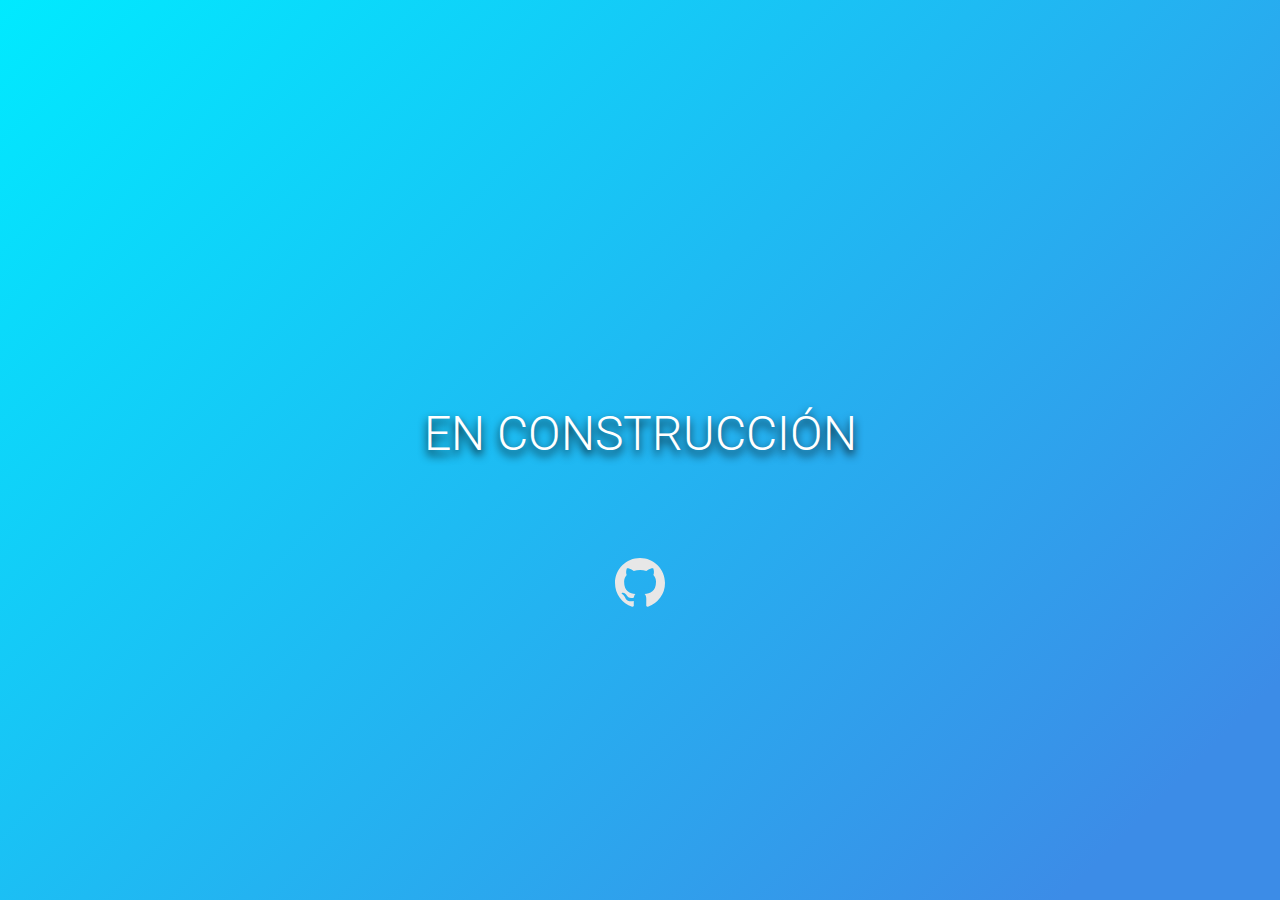
<file: index.html>
<!DOCTYPE html>
<html>
    <head>
      <meta charset="utf-8">
      <meta name="viewport" content="width=device-width, user-scalable=no, initial-scale=1.0, maximum-scale=1.0, minimum-scale=1.0">
      <link href="https://fonts.googleapis.com/css?family=Roboto&display=swap" rel="stylesheet">
      <link rel="stylesheet" href="css/master.css">
        <title>Sigifredo Escobar Gómez</title>
    </head>
    <body>
      <div class="container ">
        <div class="title"><span>En construcción</span></div>
        <a class="github-link" href="https://github.com/sigifredo" target="_blank">
          <svg class="octicon" viewBox="0 0 16 16" version="1.1" aria-hidden="true"><path fill-rule="evenodd" d="M8 0C3.58 0 0 3.58 0 8c0 3.54 2.29 6.53 5.47 7.59.4.07.55-.17.55-.38 0-.19-.01-.82-.01-1.49-2.01.37-2.53-.49-2.69-.94-.09-.23-.48-.94-.82-1.13-.28-.15-.68-.52-.01-.53.63-.01 1.08.58 1.23.82.72 1.21 1.87.87 2.33.66.07-.52.28-.87.51-1.07-1.78-.2-3.64-.89-3.64-3.95 0-.87.31-1.59.82-2.15-.08-.2-.36-1.02.08-2.12 0 0 .67-.21 2.2.82.64-.18 1.32-.27 2-.27.68 0 1.36.09 2 .27 1.53-1.04 2.2-.82 2.2-.82.44 1.1.16 1.92.08 2.12.51.56.82 1.27.82 2.15 0 3.07-1.87 3.75-3.65 3.95.29.25.54.73.54 1.48 0 1.07-.01 1.93-.01 2.2 0 .21.15.46.55.38A8.013 8.013 0 0 0 16 8c0-4.42-3.58-8-8-8z"></path></svg>
        </a>
      </div>
    </body>
</html>
</file>
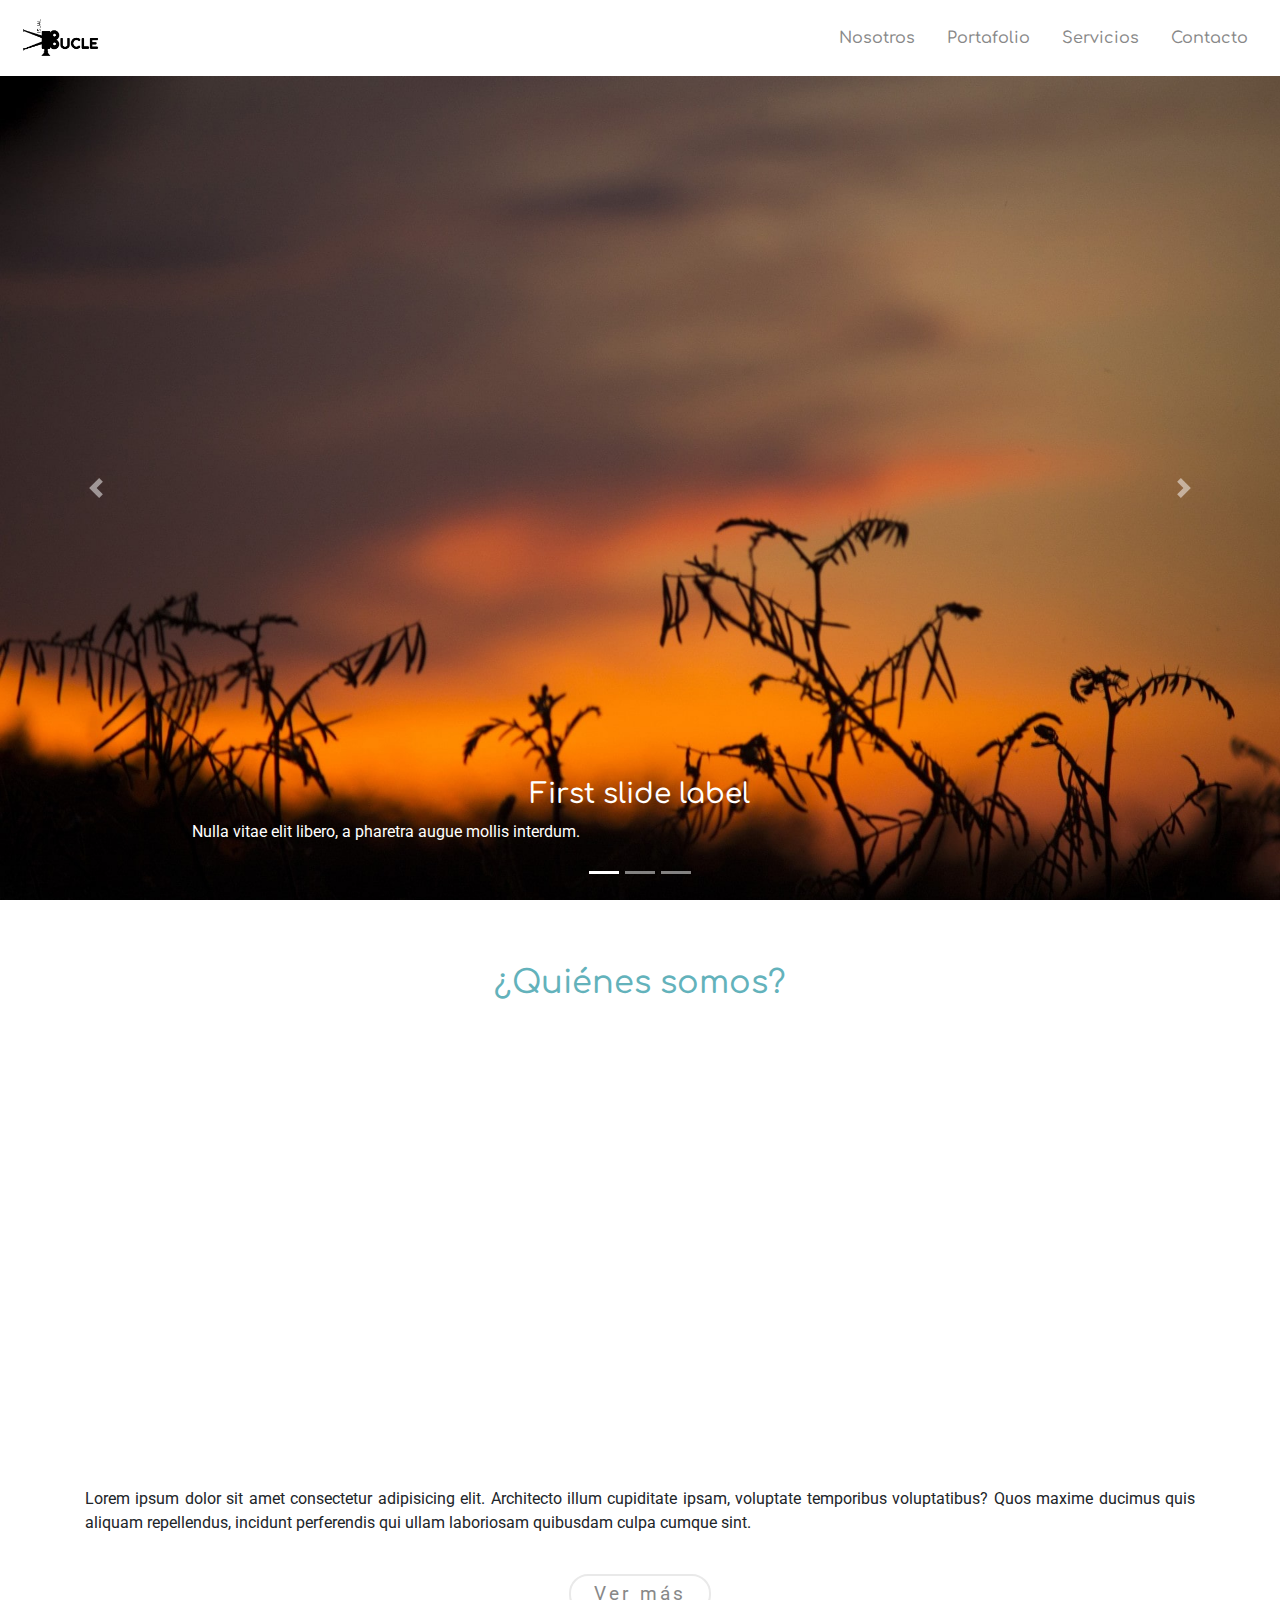
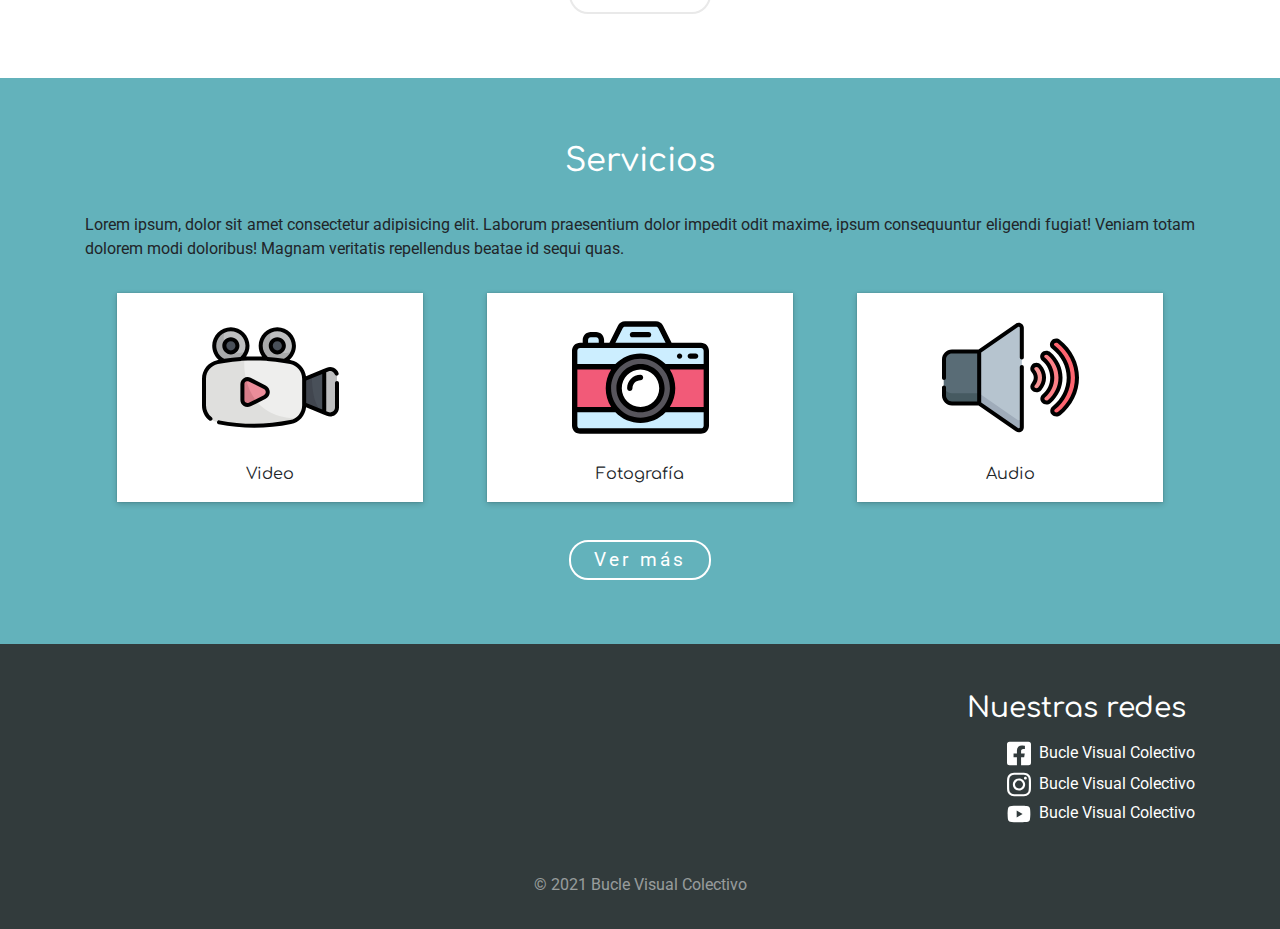
<file: bv/index.html>
<!doctype html>
<html>
    <head>
        <meta charset="utf-8">
        <title>Bucle Visual Colectivo</title>
        <base href="/bv/">
        <meta name="viewport" content="width=device-width, initial-scale=1">
        <link rel="icon" type="image/x-icon" href="favicon.ico">
    <link rel="stylesheet" href="styles.6a352480b71f6db860ee.css"></head>
    <body>
        <app-root></app-root>
    <script src="runtime.7b63b9fd40098a2e8207.js" defer></script><script src="polyfills.f3efecf286c2c5496892.js" defer></script><script src="main.23162a52754301a0be63.js" defer></script></body>
</html>
</file>
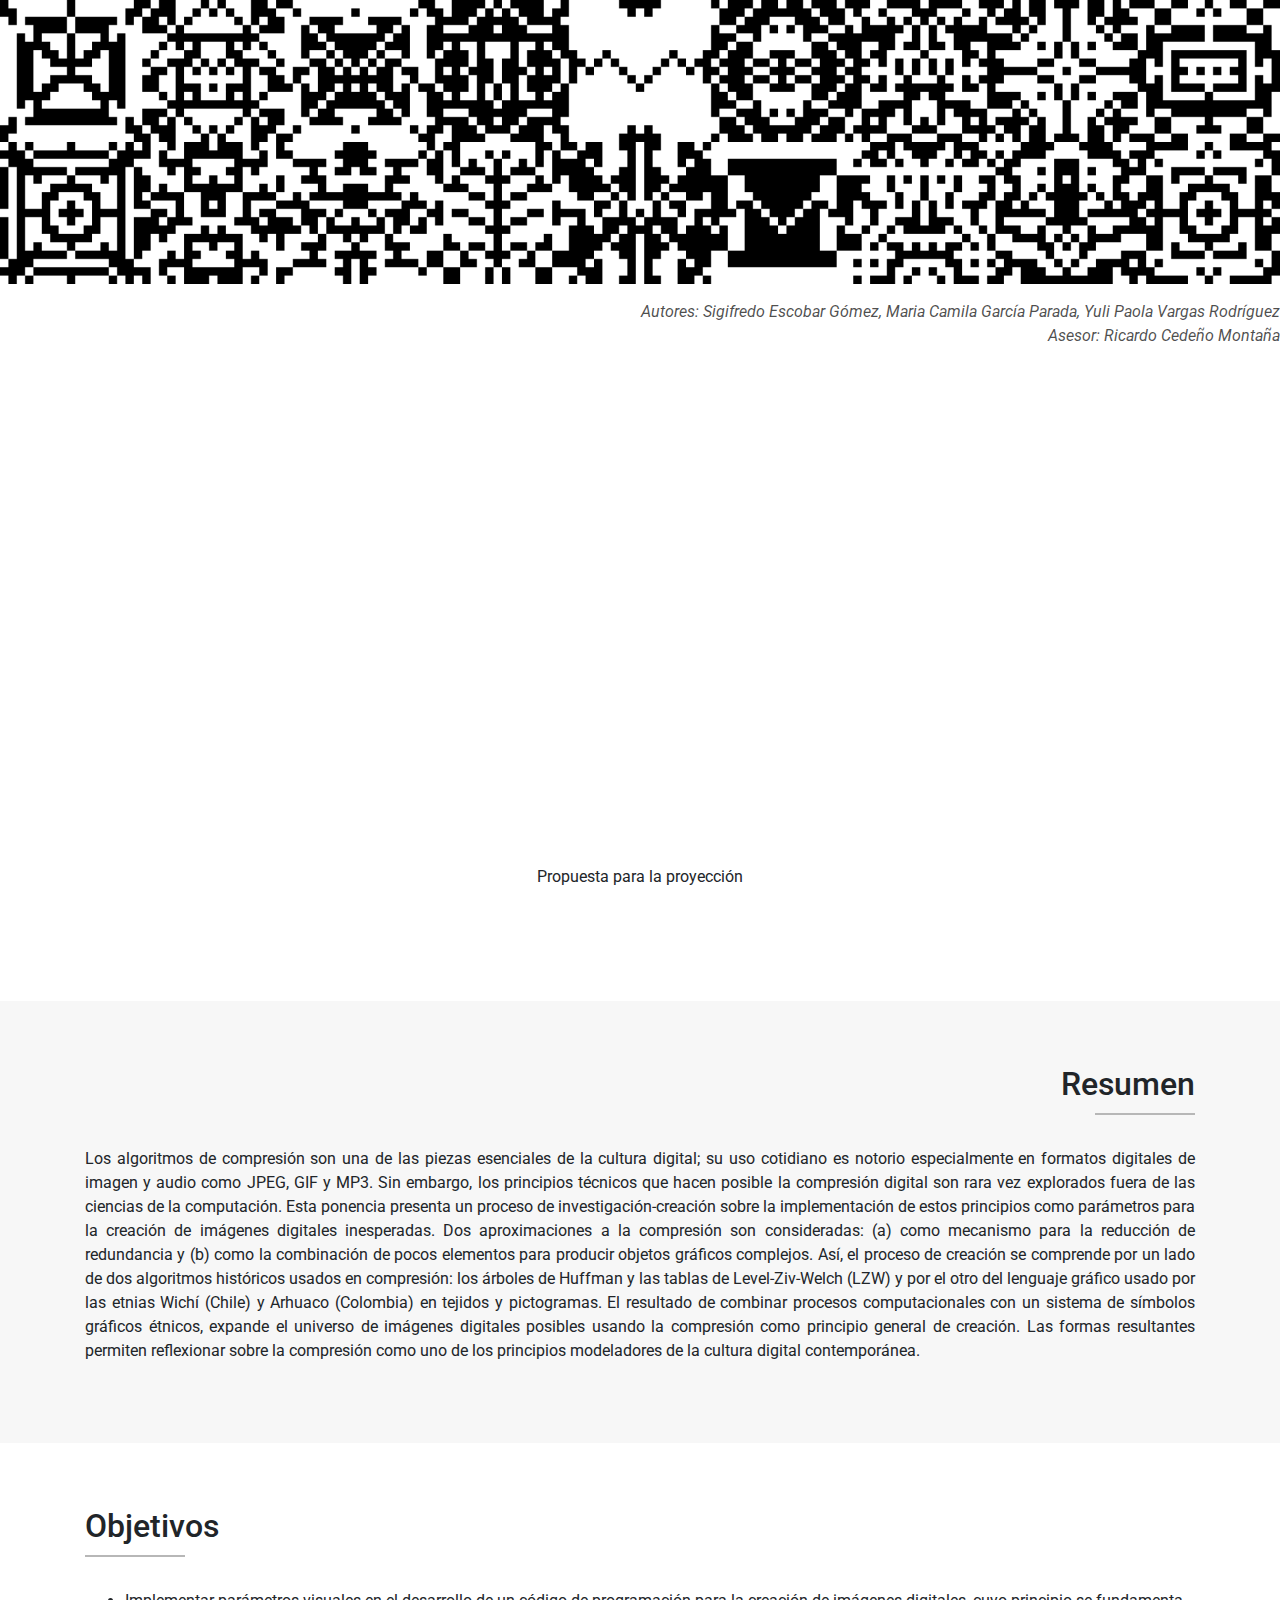
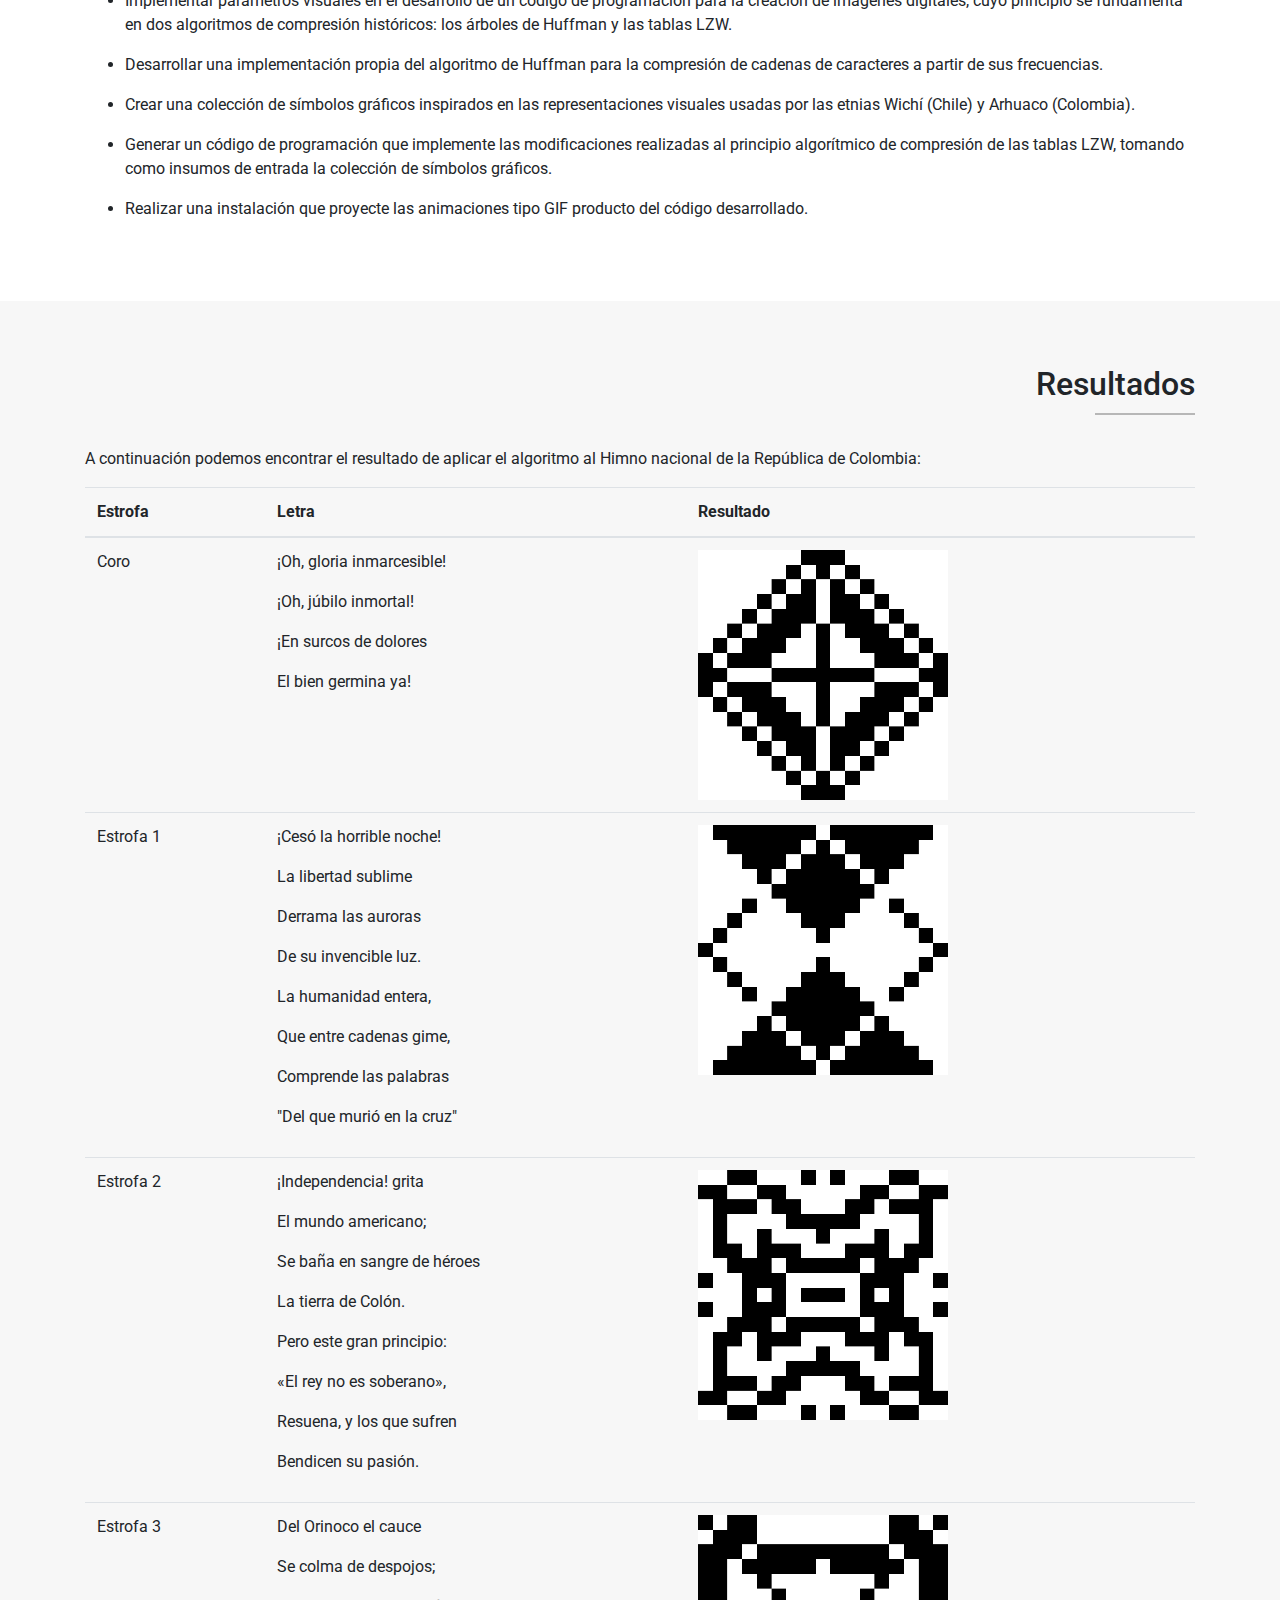
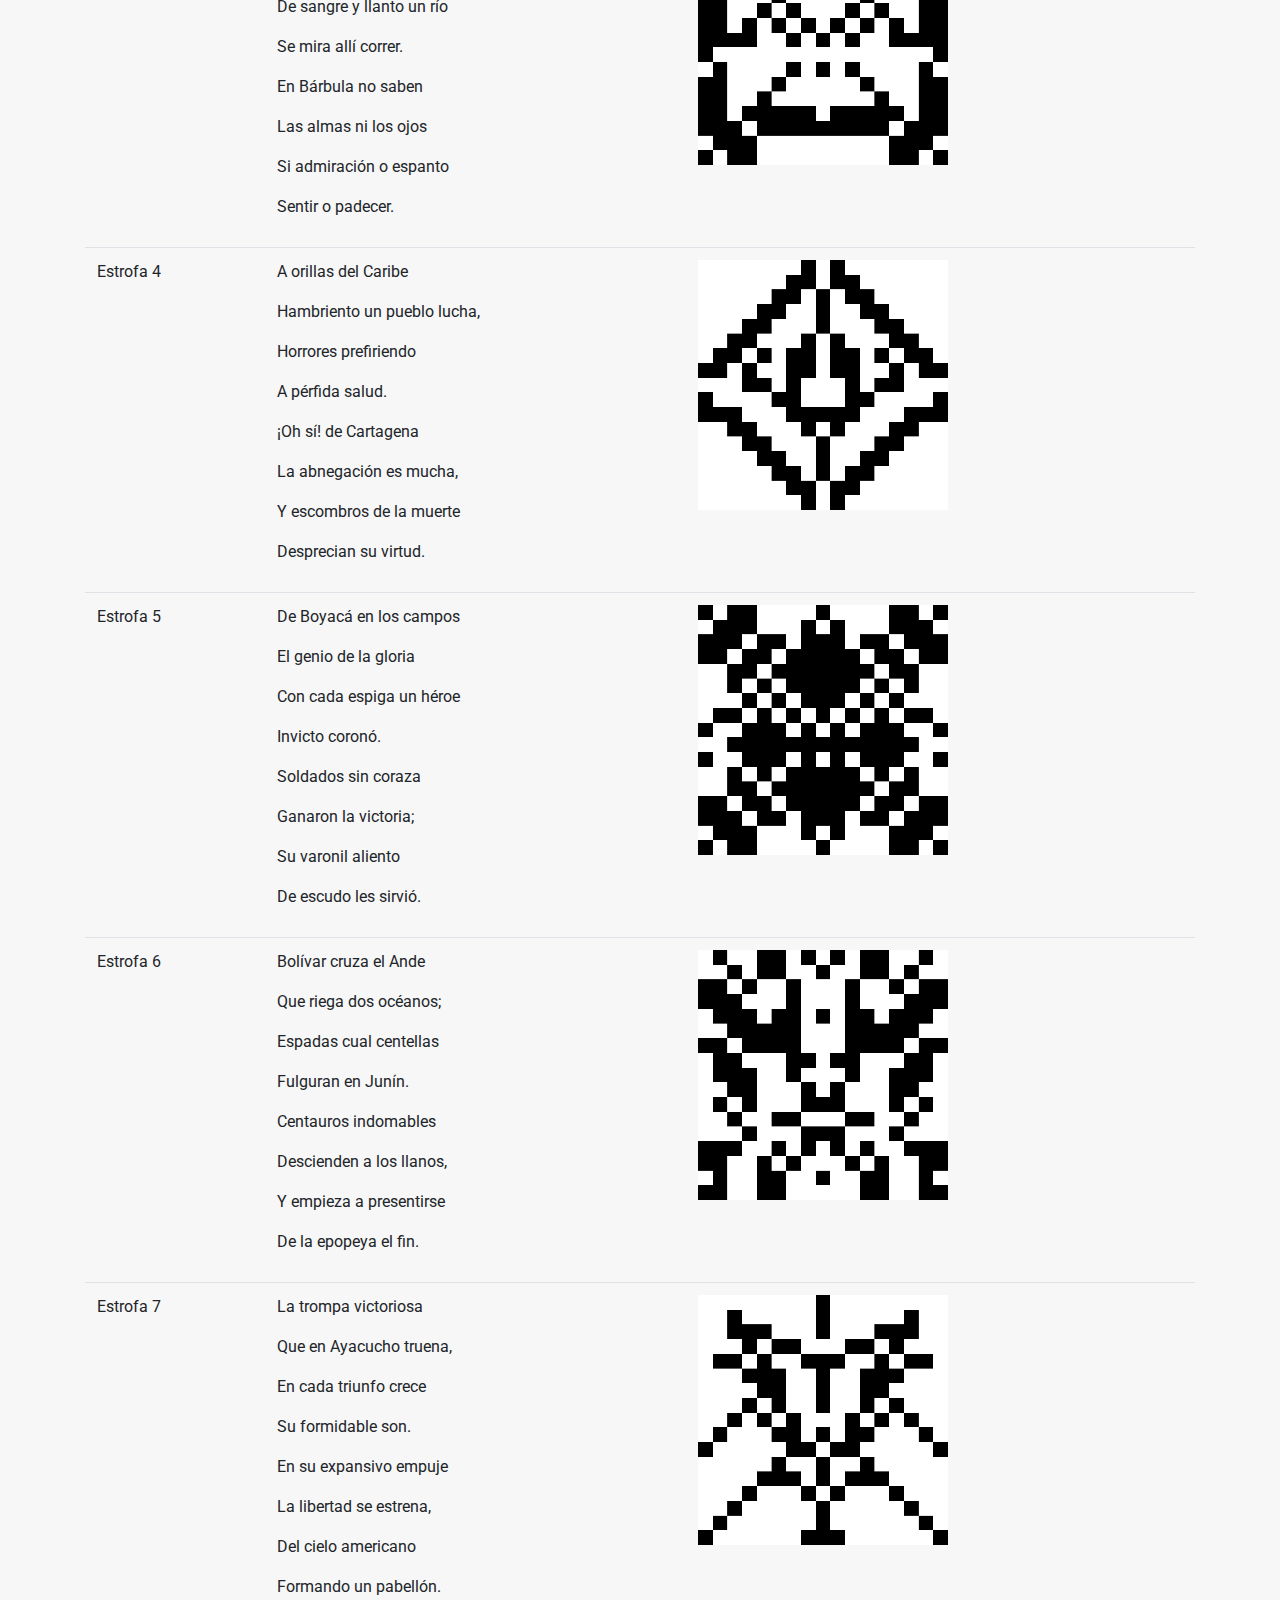
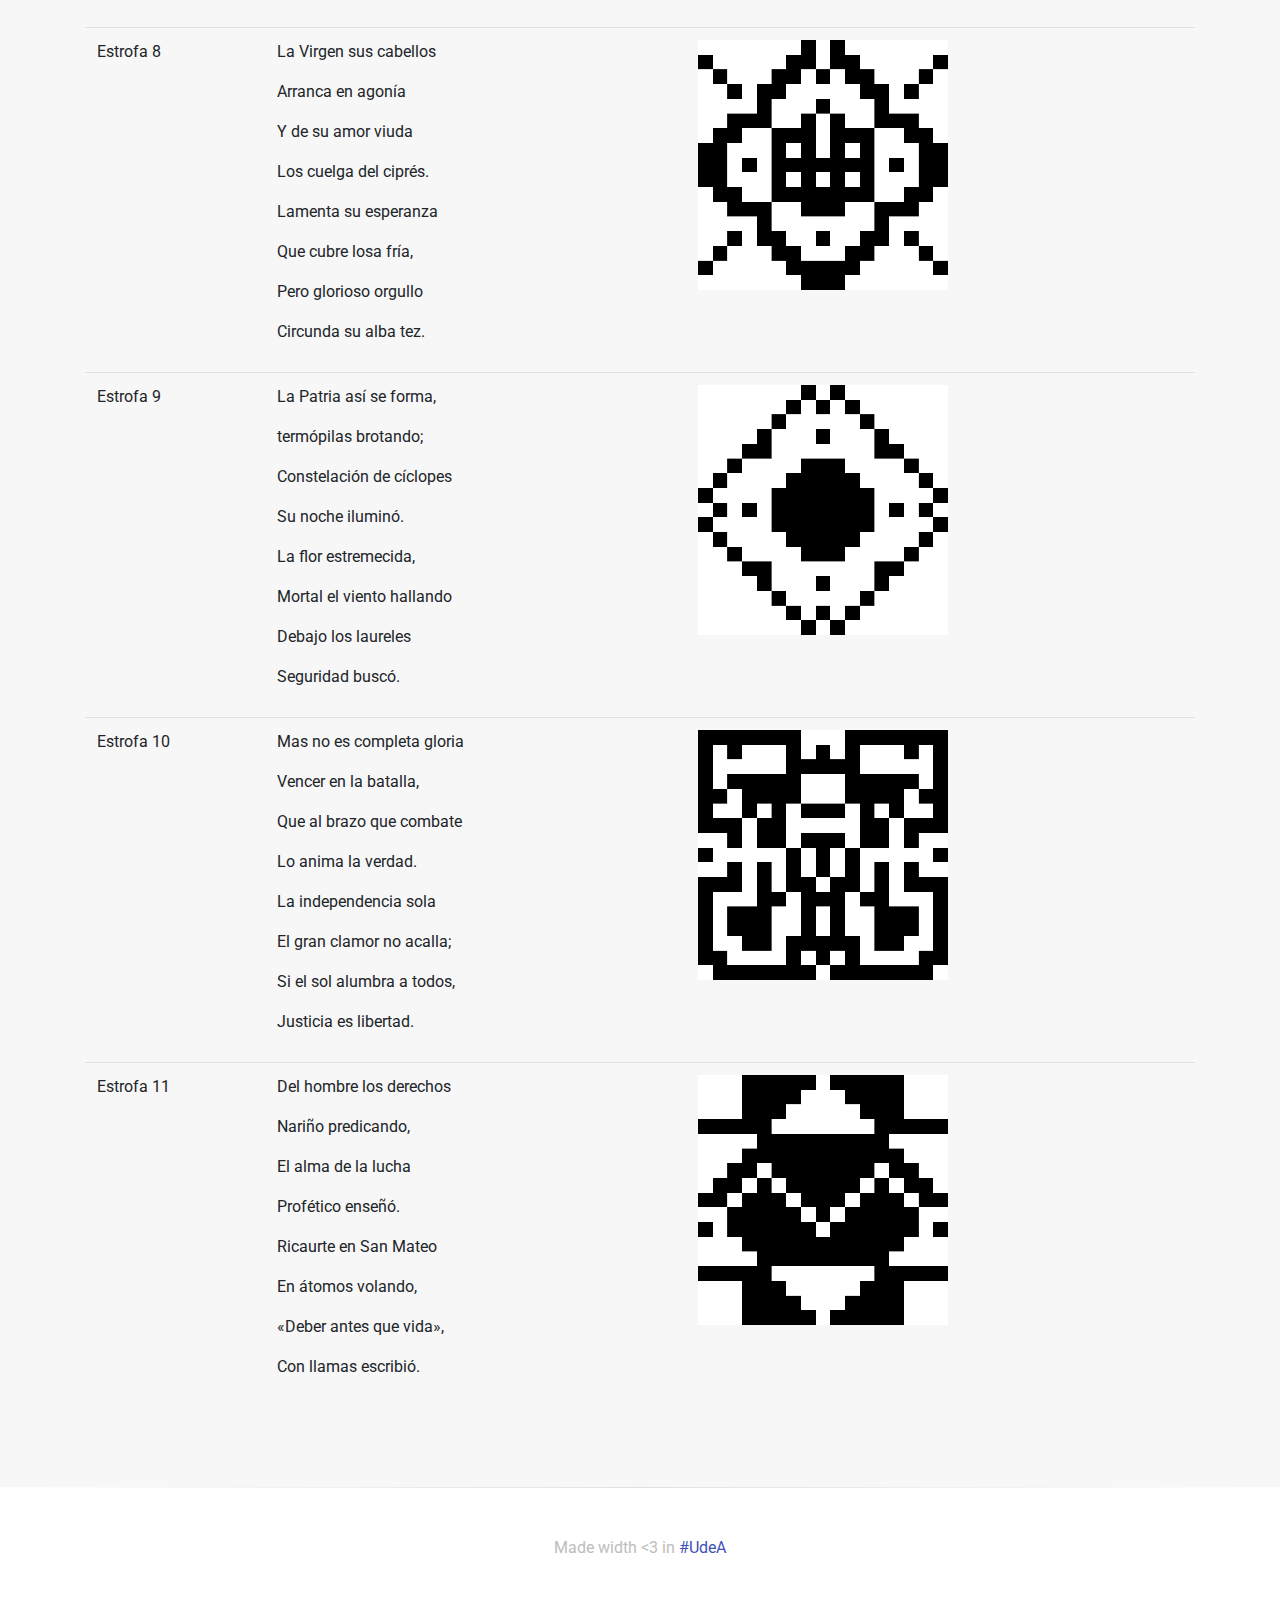
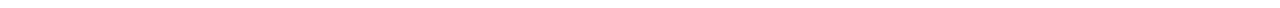
<file: compress/index.html>
<!DOCTYPE html>
<html>
    <head>
        <meta charset="UTF-8" />
        <meta name="viewport" content="width=device-width, user-scalable=no, initial-scale=1.0, maximum-scale=1.0, minimum-scale=1.0" />
        <link rel="stylesheet" href="https://stackpath.bootstrapcdn.com/bootstrap/4.3.1/css/bootstrap.min.css" integrity="sha384-ggOyR0iXCbMQv3Xipma34MD+dH/1fQ784/j6cY/iJTQUOhcWr7x9JvoRxT2MZw1T" crossorigin="anonymous" />
        <script src="https://code.jquery.com/jquery-3.3.1.slim.min.js" integrity="sha384-q8i/X+965DzO0rT7abK41JStQIAqVgRVzpbzo5smXKp4YfRvH+8abtTE1Pi6jizo" crossorigin="anonymous"></script>
        <script src="https://cdnjs.cloudflare.com/ajax/libs/popper.js/1.14.7/umd/popper.min.js" integrity="sha384-UO2eT0CpHqdSJQ6hJty5KVphtPhzWj9WO1clHTMGa3JDZwrnQq4sF86dIHNDz0W1" crossorigin="anonymous"></script>
        <script src="https://stackpath.bootstrapcdn.com/bootstrap/4.3.1/js/bootstrap.min.js" integrity="sha384-JjSmVgyd0p3pXB1rRibZUAYoIIy6OrQ6VrjIEaFf/nJGzIxFDsf4x0xIM+B07jRM" crossorigin="anonymous"></script>
        <link rel="stylesheet" href="css/style.css" />
        <title>Entre árboles y símbolos</title>
    </head>
    <body>
        <header>
            <img src="assets/header.png" alt="Entre árboles y símbolos">
            <p class="authors">Autores: Sigifredo Escobar Gómez, Maria Camila García Parada, Yuli Paola Vargas Rodríguez<br>Asesor: Ricardo Cedeño Montaña</p>
        </header>
        <main>
            <section>
                <div class="container">
                    <div class="video-container">
                        <div class="video">
                            <iframe src="https://www.youtube.com/embed/dlmhaN1yauk" frameborder="0" allow="accelerometer; autoplay; encrypted-media; gyroscope; picture-in-picture" allowfullscreen></iframe>
                        </div>
                        <span>Propuesta para la proyección</span>
                    </div>
                </div>
            </section>
            <section>
                <div class="container">
                    <h2>Resumen</h2>
                    <p>Los algoritmos de compresión son una de las piezas esenciales de la cultura digital; su uso cotidiano es notorio especialmente en formatos digitales de imagen y audio como JPEG, GIF y MP3. Sin embargo, los principios técnicos que hacen posible la compresión digital son rara vez explorados fuera de las ciencias de la computación. Esta ponencia presenta un proceso de investigación-creación sobre la implementación de estos principios como parámetros para la creación de imágenes digitales inesperadas. Dos aproximaciones a la compresión son consideradas: (a) como mecanismo para la reducción de redundancia y (b) como la combinación de pocos elementos para producir objetos gráficos complejos. Así, el proceso de creación se comprende por un lado de dos algoritmos históricos usados en compresión: los árboles de Huffman y las tablas de Level-Ziv-Welch (LZW) y por el otro del lenguaje gráfico usado por las etnias Wichí (Chile) y Arhuaco (Colombia) en tejidos y pictogramas. El resultado de combinar procesos computacionales con un sistema de símbolos gráficos étnicos, expande el universo de imágenes digitales posibles usando la compresión como principio general de creación. Las formas resultantes permiten reflexionar sobre la compresión como uno de los principios modeladores de la cultura digital contemporánea.</p>
                </div>
            </section>
            <section>
                <div class="container">
                    <h2>Objetivos</h2>
                    <ul>
                        <li>Implementar parámetros visuales en el desarrollo de un código de programación para la creación de imágenes digitales, cuyo principio se fundamenta en dos algoritmos de compresión históricos: los árboles de Huffman y las tablas LZW.</li>
                        <li>Desarrollar una implementación propia del algoritmo de Huffman para la compresión de cadenas de caracteres a partir de sus frecuencias.</li>
                        <li>Crear una colección de símbolos gráficos inspirados en las representaciones visuales usadas por las etnias Wichí (Chile) y Arhuaco (Colombia).</li>
                        <li>Generar un código de programación que implemente las modificaciones realizadas al principio algorítmico de compresión de las tablas LZW, tomando como insumos de entrada la colección de símbolos gráficos.</li>
                        <li>Realizar una instalación que proyecte las animaciones tipo GIF producto del código desarrollado.</li>
                    </ul>
                </div>
            </section>
            <section>
                <div class="container">
                    <h2>Resultados</h2>
                    <p>A continuación podemos encontrar el resultado de aplicar el algoritmo al Himno nacional de la República de Colombia:</p>
                    <table class="table">
                        <thead>
                            <tr>
                                <th>Estrofa</th>
                                <th>Letra</th>
                                <th>Resultado</th>
                            </tr>
                        </thead>
                        <tbody>
                            <tr>
                                <td>Coro</td>
                                <td>
                                    <p>¡Oh, gloria inmarcesible!</p>
                                    <p>¡Oh, júbilo inmortal!</p>
                                    <p>¡En surcos de dolores</p>
                                    <p>El bien germina ya!</p>
                                </td>
                                <td>
                                    <img src="assets/gifs/coro.gif" alt="Coro">
                                </td>
                            </tr>
                            <tr>
                                <td>Estrofa 1</td>
                                <td>
                                    <p>¡Cesó la horrible noche!</p>
                                    <p>La libertad sublime</p>
                                    <p>Derrama las auroras</p>
                                    <p>De su invencible luz.</p>
                                    <p>La humanidad entera,</p>
                                    <p>Que entre cadenas gime,</p>
                                    <p>Comprende las palabras</p>
                                    <p>"Del que murió en la cruz"</p>
                                </td>
                                <td>
                                    <img src="assets/gifs/estrofa-01.gif" alt="Estrofa 1">
                                </td>
                            </tr>
                            <tr>
                                <td>Estrofa 2</td>
                                <td>
                                    <p>¡Independencia! grita</p>
                                    <p>El mundo americano;</p>
                                    <p>Se baña en sangre de héroes</p>
                                    <p>La tierra de Colón.</p>
                                    <p>Pero este gran principio:</p>
                                    <p>«El rey no es soberano»,</p>
                                    <p>Resuena, y los que sufren</p>
                                    <p>Bendicen su pasión.</p>
                                </td>
                                <td>
                                    <img src="assets/gifs/estrofa-02.gif" alt="Estrofa 2">
                                </td>
                            </tr>
                            <tr>
                                <td>Estrofa 3</td>
                                <td>
                                    <p>Del Orinoco el cauce</p>
                                    <p>Se colma de despojos;</p>
                                    <p>De sangre y llanto un río</p>
                                    <p>Se mira allí correr.</p>
                                    <p>En Bárbula no saben</p>
                                    <p>Las almas ni los ojos</p>
                                    <p>Si admiración o espanto</p>
                                    <p>Sentir o padecer.</p>
                                </td>
                                <td>
                                    <img src="assets/gifs/estrofa-03.gif" alt="Estrofa 3">
                                </td>
                            </tr>
                            <tr>
                                <td>Estrofa 4</td>
                                <td>
                                    <p>A orillas del Caribe</p>
                                    <p>Hambriento un pueblo lucha,</p>
                                    <p>Horrores prefiriendo</p>
                                    <p>A pérfida salud.</p>
                                    <p>¡Oh sí! de Cartagena</p>
                                    <p>La abnegación es mucha,</p>
                                    <p>Y escombros de la muerte</p>
                                    <p>Desprecian su virtud.</p>
                                </td>
                                <td>
                                    <img src="assets/gifs/estrofa-04.gif" alt="Estrofa 4">
                                </td>
                            </tr>
                            <tr>
                                <td>Estrofa 5</td>
                                <td>
                                    <p>De Boyacá en los campos</p>
                                    <p>El genio de la gloria</p>
                                    <p>Con cada espiga un héroe</p>
                                    <p>Invicto coronó.</p>
                                    <p>Soldados sin coraza</p>
                                    <p>Ganaron la victoria;</p>
                                    <p>Su varonil aliento</p>
                                    <p>De escudo les sirvió.</p>
                                </td>
                                <td>
                                    <img src="assets/gifs/estrofa-05.gif" alt="Estrofa 5">
                                </td>
                            </tr>
                            <tr>
                                <td>Estrofa 6</td>
                                <td>
                                    <p>Bolívar cruza el Ande</p>
                                    <p>Que riega dos océanos;</p>
                                    <p>Espadas cual centellas</p>
                                    <p>Fulguran en Junín.</p>
                                    <p>Centauros indomables</p>
                                    <p>Descienden a los llanos,</p>
                                    <p>Y empieza a presentirse</p>
                                    <p>De la epopeya el fin.</p>
                                </td>
                                <td>
                                    <img src="assets/gifs/estrofa-06.gif" alt="Estrofa 6">
                                </td>
                            </tr>
                            <tr>
                                <td>Estrofa 7</td>
                                <td>
                                    <p>La trompa victoriosa</p>
                                    <p>Que en Ayacucho truena,</p>
                                    <p>En cada triunfo crece</p>
                                    <p>Su formidable son.</p>
                                    <p>En su expansivo empuje</p>
                                    <p>La libertad se estrena,</p>
                                    <p>Del cielo americano</p>
                                    <p>Formando un pabellón.</p>
                                </td>
                                <td>
                                    <img src="assets/gifs/estrofa-07.gif" alt="Estrofa 7">
                                </td>
                            </tr>
                            <tr>
                                <td>Estrofa 8</td>
                                <td>
                                    <p>La Virgen sus cabellos</p>
                                    <p>Arranca en agonía</p>
                                    <p>Y de su amor viuda</p>
                                    <p>Los cuelga del ciprés.</p>
                                    <p>Lamenta su esperanza</p>
                                    <p>Que cubre losa fría,</p>
                                    <p>Pero glorioso orgullo</p>
                                    <p>Circunda su alba tez.</p>
                                </td>
                                <td>
                                    <img src="assets/gifs/estrofa-08.gif" alt="Estrofa 8">
                                </td>
                            </tr>
                            <tr>
                                <td>Estrofa 9</td>
                                <td>
                                    <p>La Patria así se forma,</p>
                                    <p>termópilas brotando;</p>
                                    <p>Constelación de cíclopes</p>
                                    <p>Su noche iluminó.</p>
                                    <p>La flor estremecida,</p>
                                    <p>Mortal el viento hallando</p>
                                    <p>Debajo los laureles</p>
                                    <p>Seguridad buscó.</p>
                                </td>
                                <td>
                                    <img src="assets/gifs/estrofa-09.gif" alt="Estrofa 9">
                                </td>
                            </tr>
                            <tr>
                                <td>Estrofa 10</td>
                                <td>
                                    <p>Mas no es completa gloria</p>
                                    <p>Vencer en la batalla,</p>
                                    <p>Que al brazo que combate</p>
                                    <p>Lo anima la verdad.</p>
                                    <p>La independencia sola</p>
                                    <p>El gran clamor no acalla;</p>
                                    <p>Si el sol alumbra a todos,</p>
                                    <p>Justicia es libertad.</p>
                                </td>
                                <td>
                                    <img src="assets/gifs/estrofa-10.gif" alt="Estrofa 10">
                                </td>
                            </tr>
                            <tr>
                                <td>Estrofa 11</td>
                                <td>
                                    <p>Del hombre los derechos</p>
                                    <p>Nariño predicando,</p>
                                    <p>El alma de la lucha</p>
                                    <p>Profético enseñó.</p>
                                    <p>Ricaurte en San Mateo</p>
                                    <p>En átomos volando,</p>
                                    <p>«Deber antes que vida»,</p>
                                    <p>Con llamas escribió.</p>
                                </td>
                                <td>
                                    <img src="assets/gifs/estrofa-11.gif" alt="Estrofa 11">
                                </td>
                            </tr>
                        </tbody>
                    </table>
                </div>
            </section>
        </main>
        <footer>
            <p>Made width &lt;3 in <a href="https://udea.edu.co/" target="_blank">#UdeA</a></p>
        </footer>
    </body>
</html>
</file>
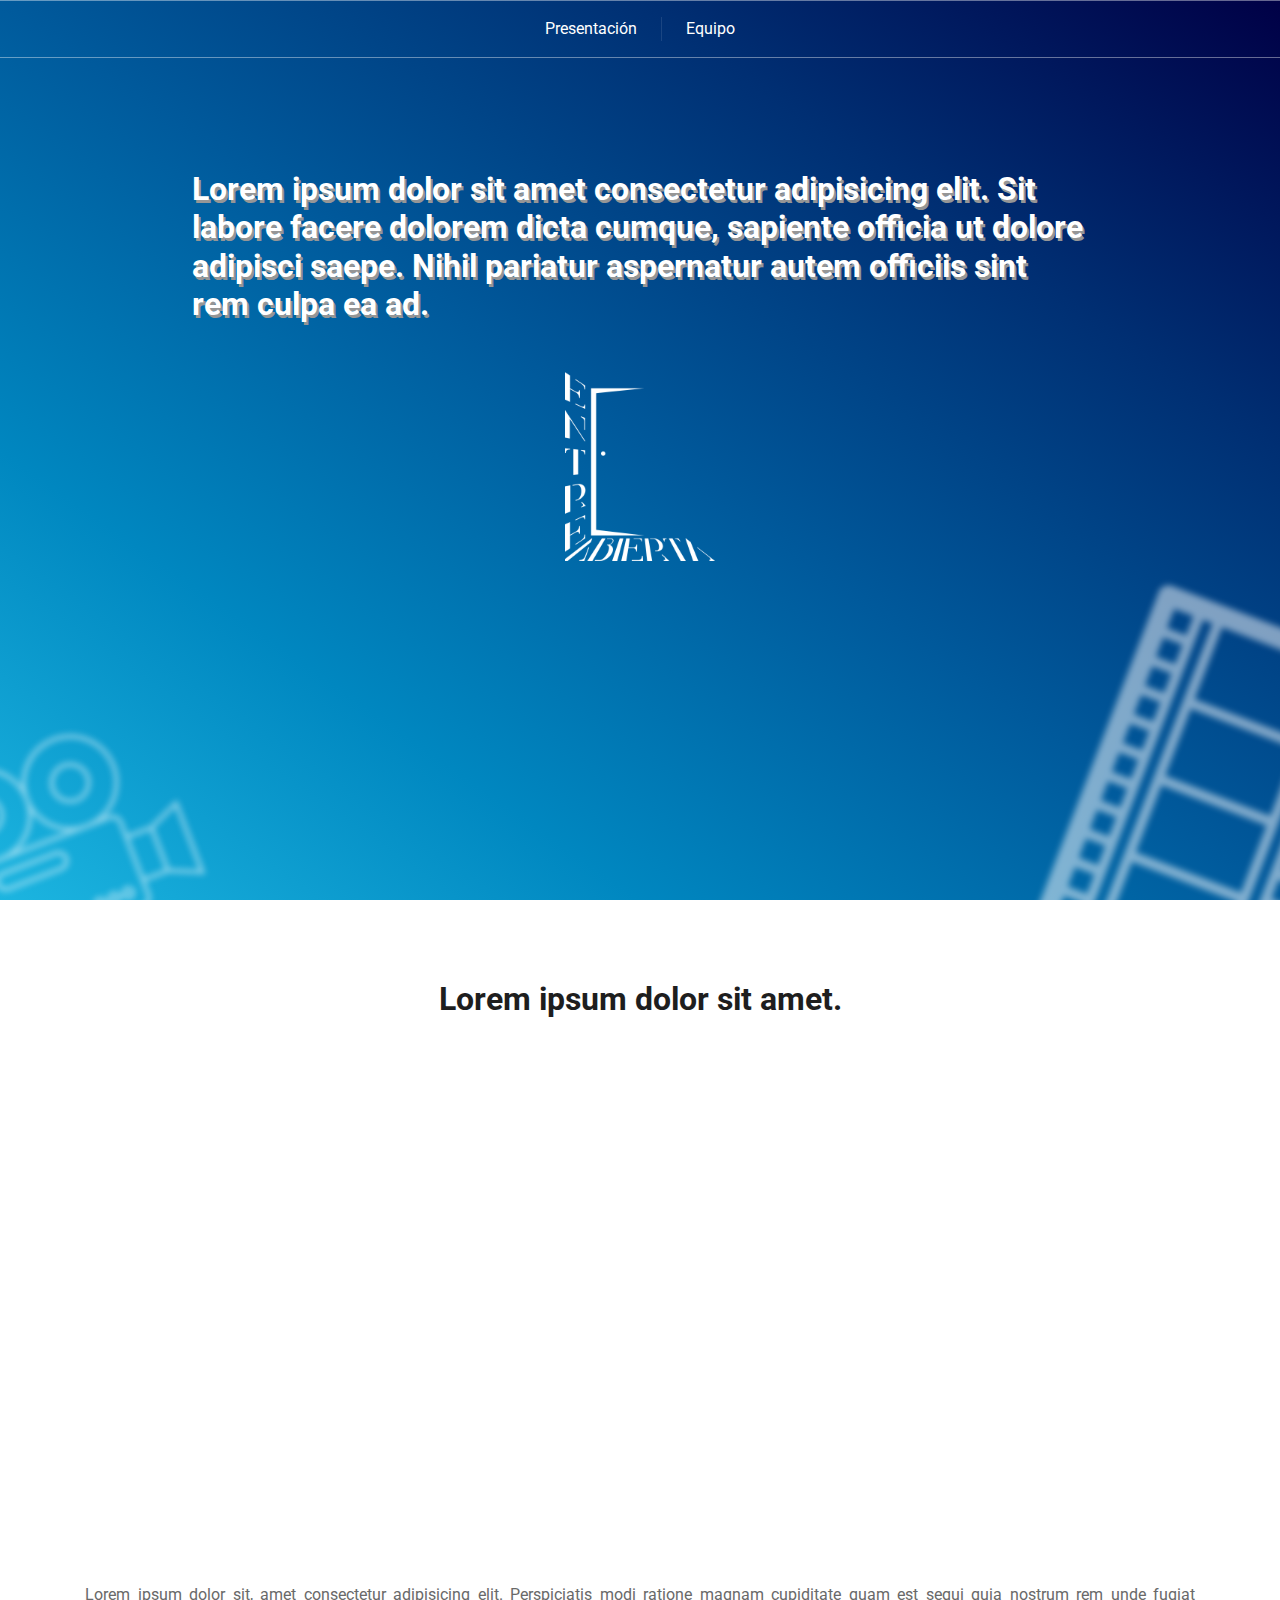
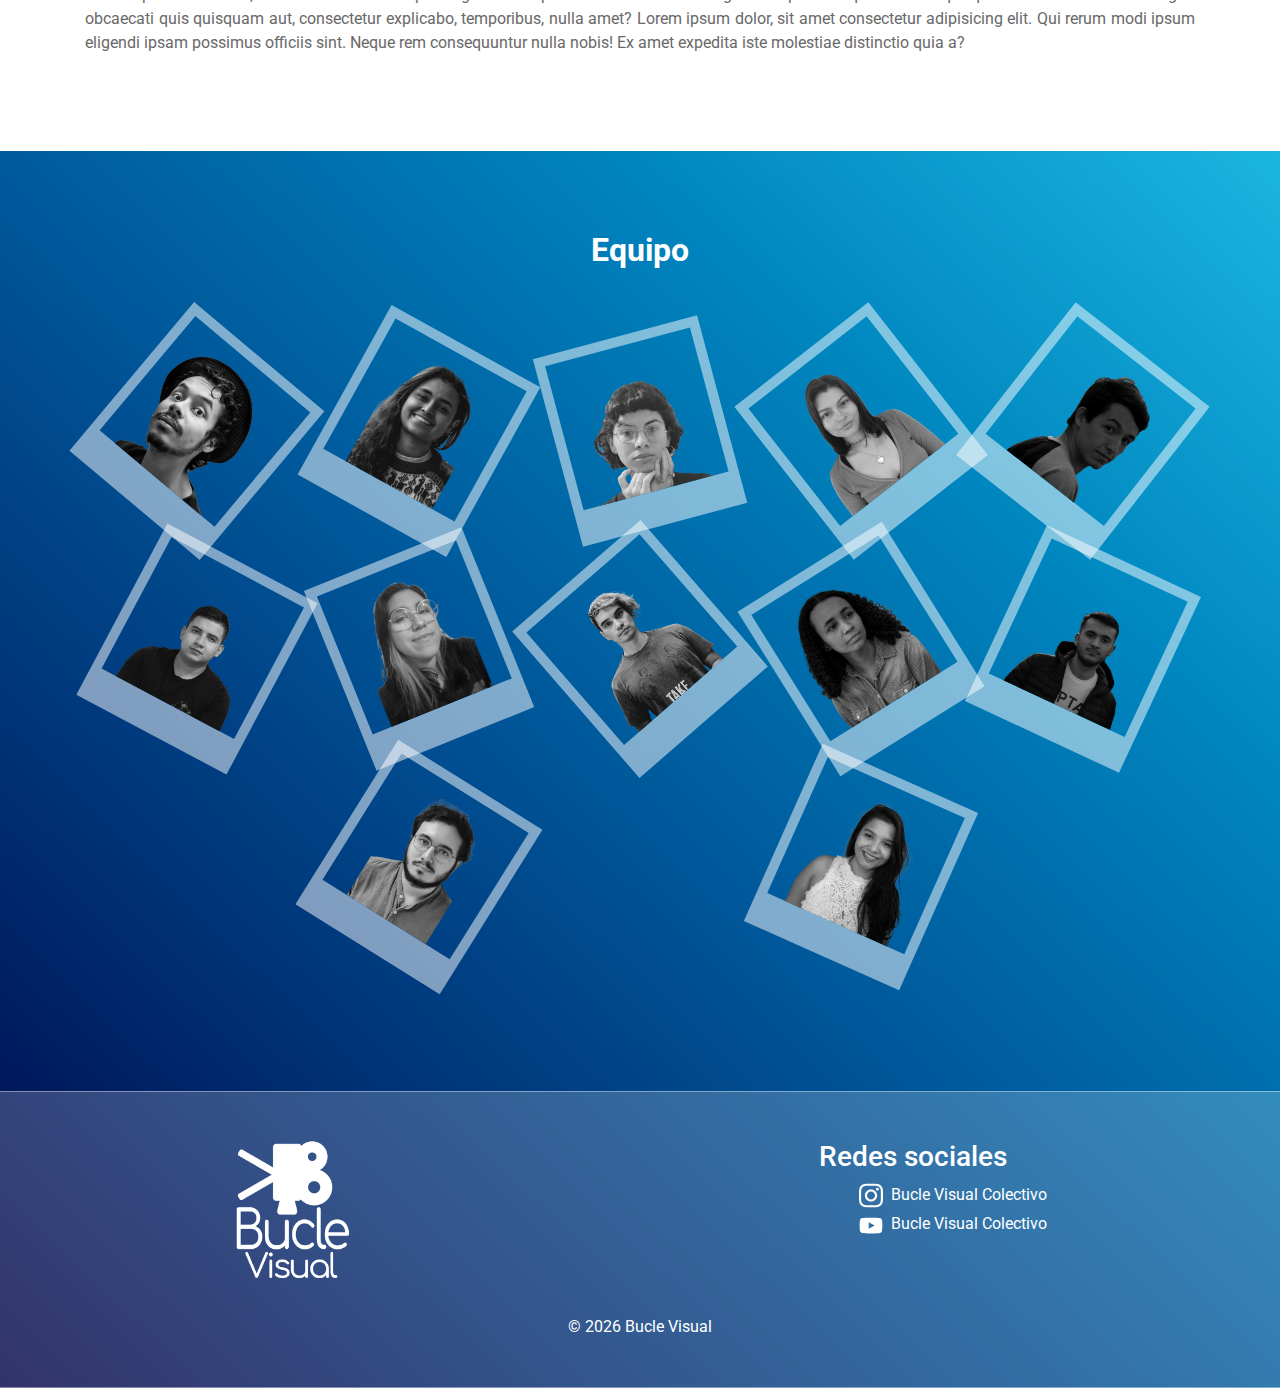
<file: entreabierta/index.html>
<!doctype html>
<html lang="en">
    <head>
        <meta charset="utf-8">
        <title>Entreabierta</title>
        <base href="/entreabierta/">        <meta name="viewport" content="width=device-width, user-scalable=no, initial-scale=1.0, maximum-scale=1.0, minimum-scale=1.0">
        <link rel="icon" type="image/x-icon" href="/assets/entreabierta/favicon.png">
    <link rel="stylesheet" href="styles.4fb2e7a83d8cb1c4c724.css"></head>
    <body>
        <app-root></app-root>
    <script src="runtime-es2015.0dae8cbc97194c7caed4.js" type="module"></script><script src="runtime-es5.0dae8cbc97194c7caed4.js" nomodule defer></script><script src="polyfills-es5.28f12a96904b8f2b6d42.js" nomodule defer></script><script src="polyfills-es2015.7f2be5c3211715ed096a.js" type="module"></script><script src="main-es2015.03e0f23af52650ef4641.js" type="module"></script><script src="main-es5.03e0f23af52650ef4641.js" nomodule defer></script></body>
</html>
</file>
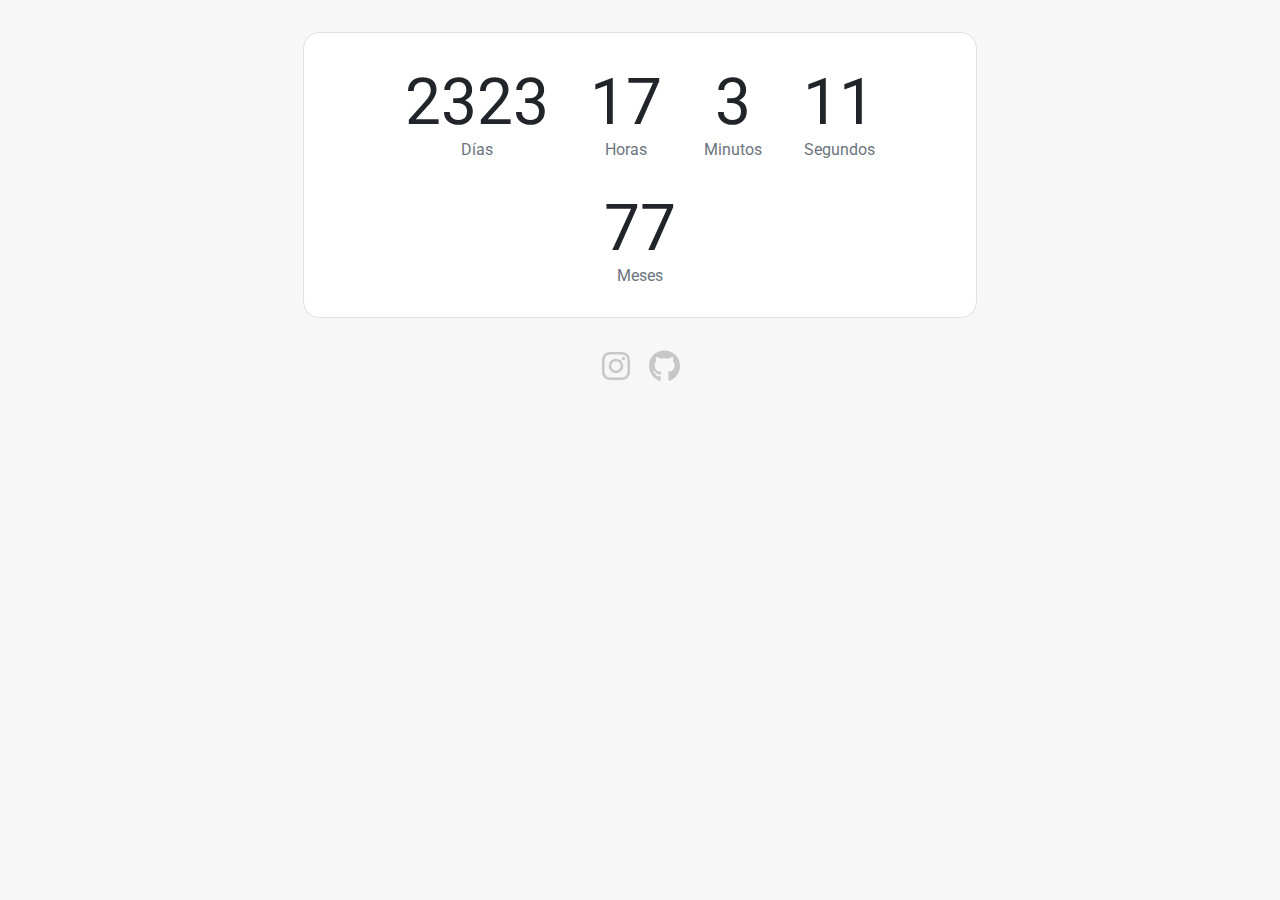
<file: quarantine/index.html>
<!doctype html>
<html>
    <head>
        <meta charset="utf-8">
        <title>Sigifredo - días en cuarentena</title>
        <base href="/quarantine/">        <meta name="viewport" content="width=device-width, user-scalable=no, initial-scale=1.0, maximum-scale=1.0, minimum-scale=1.0">
        <meta property="og:site_name" content="Sigifredo - días en cuarentena">
        <meta property="og:title" content="Sigifredo - días en cuarentena">
        <meta property="og:description" content="Contador de días que llevo en cuarentena">
        <meta property="og:image" itemprop="image" content="/quarantine/assets/meta.png">
        <meta property="og:type" content="website">
        <meta property="og:updated_time" content="1592765873">
    <link rel="stylesheet" href="styles.43faeacdd7ddc818893a.css"></head>
    <body>
        <app-root></app-root>
    <script src="runtime-es2015.0dae8cbc97194c7caed4.js" type="module"></script><script src="runtime-es5.0dae8cbc97194c7caed4.js" nomodule defer></script><script src="polyfills-es5.177e85a9724683782539.js" nomodule defer></script><script src="polyfills-es2015.f332a089ad1600448873.js" type="module"></script><script src="main-es2015.e6d57b916c2e66de8053.js" type="module"></script><script src="main-es5.e6d57b916c2e66de8053.js" nomodule defer></script></body>
</html>
</file>
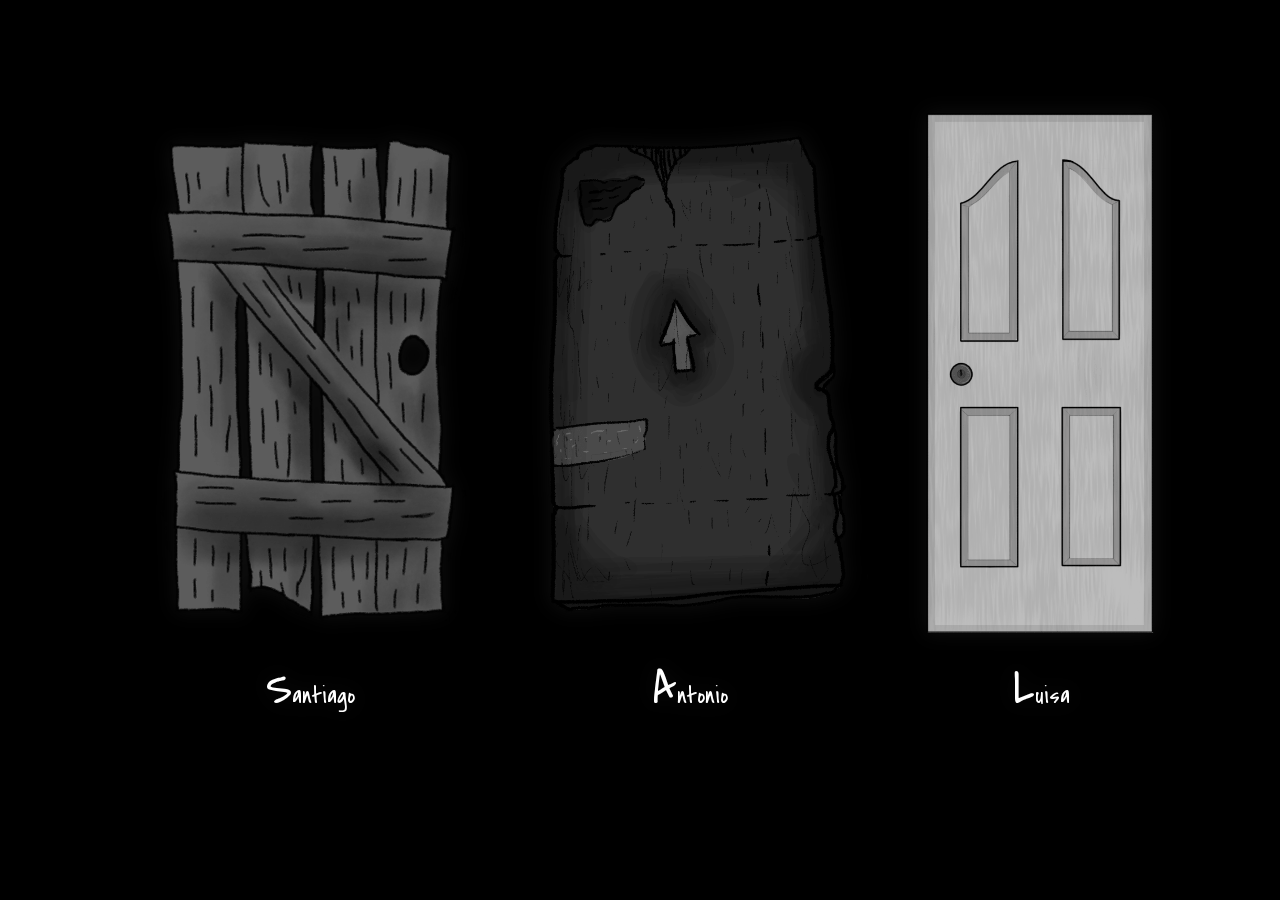
<file: sal-comic/index.html>
<!doctype html>
<html lang="es">
    <head>
        <meta charset="utf-8">
        <base href="/sal-comic/">
        <meta name="viewport" content="width=device-width, user-scalable=no, initial-scale=1.0, maximum-scale=1.0, minimum-scale=1.0">
        <link rel="icon" type="image/png" href="/assets/favicon.png"/>
        <title>S.A.L - cómic</title>
        <link rel="manifest" href="manifest.webmanifest">
        <meta name="theme-color" content="#1976d2">
    <link rel="stylesheet" href="styles.27fd0d1f1fa1ce868b0e.css"></head>
    <body>
        <app-root></app-root>
        <noscript>Please enable JavaScript to continue using this application.</noscript>
    <script src="polyfills-es5.d4b61e216881b2a9a1e0.js" nomodule defer></script><script src="polyfills-es2015.ed7ac7da72c40ea128b2.js" type="module"></script><script src="runtime-es2015.dc77e2fbb734e63a62a5.js" type="module"></script><script src="main-es2015.1f7121cf5cc8ee9a4226.js" type="module"></script><script src="runtime-es5.dc77e2fbb734e63a62a5.js" nomodule defer></script><script src="main-es5.1f7121cf5cc8ee9a4226.js" nomodule defer></script></body>
</html>
</file>
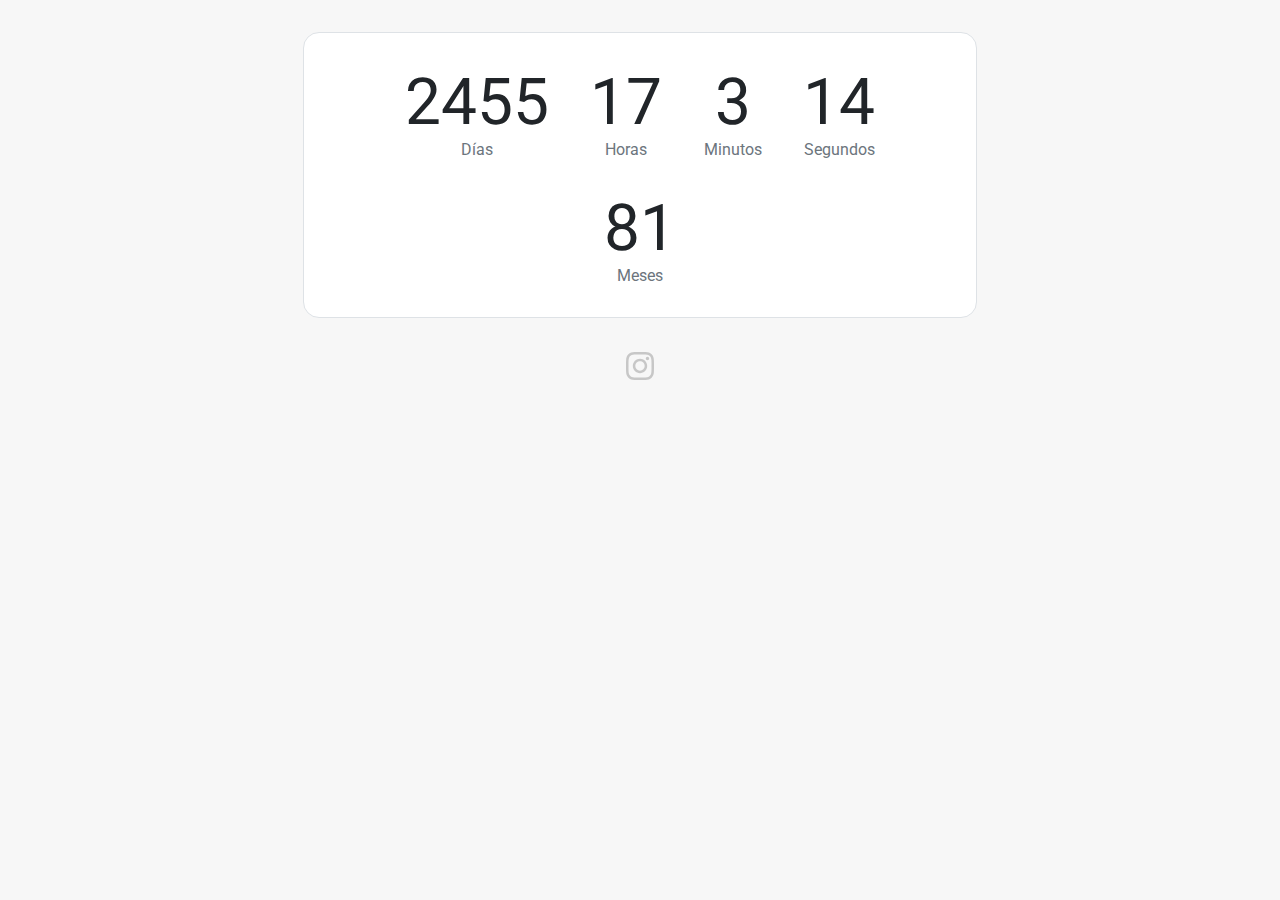
<file: quarantine/vero/index.html>
<!doctype html>
<html>
    <head>
        <meta charset="utf-8">
        <title>Vero - días en cuarentena</title>
        <base href="/quarantine/vero/">        <meta name="viewport" content="width=device-width, user-scalable=no, initial-scale=1.0, maximum-scale=1.0, minimum-scale=1.0">
        <meta property="og:site_name" content="Vero - días en cuarentena">
        <meta property="og:title" content="Vero - días en cuarentena">
        <meta property="og:description" content="Contador de días que llevo en cuarentena">
        <meta property="og:image" itemprop="image" content="/quarantine/assets/meta.png">
        <meta property="og:type" content="website">
        <meta property="og:updated_time" content="1592765873">
    <link rel="stylesheet" href="styles.43faeacdd7ddc818893a.css"></head>
    <body>
        <app-root></app-root>
    <script src="runtime-es2015.0dae8cbc97194c7caed4.js" type="module"></script><script src="runtime-es5.0dae8cbc97194c7caed4.js" nomodule defer></script><script src="polyfills-es5.177e85a9724683782539.js" nomodule defer></script><script src="polyfills-es2015.f332a089ad1600448873.js" type="module"></script><script src="main-es2015.884247dd97b3e3329d04.js" type="module"></script><script src="main-es5.884247dd97b3e3329d04.js" nomodule defer></script></body>
</html>
</file>
<file: css/master.css>
body {
  background-attachment: fixed;
  background-image: linear-gradient(135deg, #3C8CE7 10%, #00EAFF 100%);
  background-image: -moz-linear-gradient(135deg, #3C8CE7 10%, #00EAFF 100%);
  background-image: -o-linear-gradient(135deg, #3C8CE7 10%, #00EAFF 100%);
  background-image: -webkit-linear-gradient(135deg, #3C8CE7 10%, #00EAFF 100%);
  font-family: 'Roboto', sans-serif;
  height: 100%;
  margin: 0px;
}
html {
  font-size: 16px;
}
span {
  color: white;
  font-size: 3em;
  font-weight: 300;
  margin: 0 auto;
  padding: 1.5em 2em;
  text-align: center;
  text-shadow: 0px 0.1em 10px #010101;
  text-transform: uppercase;
  width: 100%;
}
.container {
  position: absolute;
  top: 45%;
  width: 100%;
}
.github-link {
  color: #e7e7e7;
  display: block;
  margin: 6em auto 0 auto;
  text-align: center;
  width: 128px;
}
.octicon {
  display: block;
  fill: #e7e7e7;
  margin: 0 auto;
  width: 50px;
}
.title {
  width: 100%;
  text-align: center;
}
</file>
<file: compress/css/style.css>
@import url("https://fonts.googleapis.com/css2?family=Roboto&display=swap");body{font-family:'Roboto', sans-serif}footer{border-image:linear-gradient(90deg, transparent, #dee2e6, transparent) 100% 1;border-top-style:solid;border-top-width:1px;padding:3em 0}footer a{color:#3F51B5}footer a:hover{color:#3F51B5}footer p{color:#BDBDBD;margin:0;text-align:center}h2{align-items:flex-end;display:flex;flex-direction:column;gap:0.3em;margin:0 0 1em 0}h2::after{background-color:#b7b7b7;content:' ';display:block;height:2px;width:100px}header{display:flex;flex-direction:column;gap:1em}header img{display:block;margin:0 auto;max-width:1920px;width:100%}header .authors{color:rgba(0,0,0,0.7);font-style:italic;text-align:right}p{text-align:justify}section{padding:4em 0}section:nth-child(even){background-color:rgba(0,0,0,0.03)}section:nth-child(odd) h2{align-items:flex-start}table td img{max-width:100%}ul li{margin:0 0 1em 0}.video-container{display:flex;flex-direction:column;gap:1em;margin:1em auto 3em;max-width:720px;width:100%}.video-container span{text-align:center}.video-container .video{height:0;overflow:hidden;padding-bottom:56.25%;position:relative}.video-container .video iframe{height:100%;left:0;position:absolute;top:0;width:100%;z-index:50}
</file>
<file: entreabierta/styles.4fb2e7a83d8cb1c4c724.css>
@charset "UTF-8";@import url(https://fonts.googleapis.com/css2?family=Roboto&display=swap);html{scroll-behavior:smooth}app-home,body,html{font-family:Roboto,sans-serif}app-home{display:block;position:relative}app-root{display:block;overflow:auto}
/*!
 * Bootstrap v4.6.0 (https://getbootstrap.com/)
 * Copyright 2011-2021 The Bootstrap Authors
 * Copyright 2011-2021 Twitter, Inc.
 * Licensed under MIT (https://github.com/twbs/bootstrap/blob/main/LICENSE)
 */:root{--blue:#007bff;--indigo:#6610f2;--purple:#6f42c1;--pink:#e83e8c;--red:#dc3545;--orange:#fd7e14;--yellow:#ffc107;--green:#28a745;--teal:#20c997;--cyan:#17a2b8;--white:#fff;--gray:#6c757d;--gray-dark:#343a40;--primary:#007bff;--secondary:#6c757d;--success:#28a745;--info:#17a2b8;--warning:#ffc107;--danger:#dc3545;--light:#f8f9fa;--dark:#343a40;--breakpoint-xs:0;--breakpoint-sm:576px;--breakpoint-md:768px;--breakpoint-lg:992px;--breakpoint-xl:1200px;--font-family-sans-serif:-apple-system,BlinkMacSystemFont,"Segoe UI",Roboto,"Helvetica Neue",Arial,"Noto Sans","Liberation Sans",sans-serif,"Apple Color Emoji","Segoe UI Emoji","Segoe UI Symbol","Noto Color Emoji";--font-family-monospace:SFMono-Regular,Menlo,Monaco,Consolas,"Liberation Mono","Courier New",monospace}*,:after,:before{box-sizing:border-box}html{font-family:sans-serif;line-height:1.15;-webkit-text-size-adjust:100%;-webkit-tap-highlight-color:rgba(0,0,0,0)}article,aside,figcaption,figure,footer,header,hgroup,main,nav,section{display:block}body{margin:0;font-family:-apple-system,BlinkMacSystemFont,Segoe UI,Roboto,Helvetica Neue,Arial,Noto Sans,Liberation Sans,sans-serif,Apple Color Emoji,Segoe UI Emoji,Segoe UI Symbol,Noto Color Emoji;font-size:1rem;font-weight:400;line-height:1.5;color:#212529;text-align:left;background-color:#fff}[tabindex="-1"]:focus:not(:focus-visible){outline:0!important}hr{box-sizing:content-box;height:0;overflow:visible}h1,h2,h3,h4,h5,h6{margin-top:0;margin-bottom:.5rem}p{margin-top:0;margin-bottom:1rem}abbr[data-original-title],abbr[title]{text-decoration:underline;-webkit-text-decoration:underline dotted;text-decoration:underline dotted;cursor:help;border-bottom:0;-webkit-text-decoration-skip-ink:none;text-decoration-skip-ink:none}address{font-style:normal;line-height:inherit}address,dl,ol,ul{margin-bottom:1rem}dl,ol,ul{margin-top:0}ol ol,ol ul,ul ol,ul ul{margin-bottom:0}dt{font-weight:700}dd{margin-bottom:.5rem;margin-left:0}blockquote{margin:0 0 1rem}b,strong{font-weight:bolder}small{font-size:80%}sub,sup{position:relative;font-size:75%;line-height:0;vertical-align:baseline}sub{bottom:-.25em}sup{top:-.5em}a{color:#007bff;text-decoration:none;background-color:transparent}a:hover{color:#0056b3;text-decoration:underline}a:not([href]):not([class]),a:not([href]):not([class]):hover{color:inherit;text-decoration:none}code,kbd,pre,samp{font-family:SFMono-Regular,Menlo,Monaco,Consolas,Liberation Mono,Courier New,monospace;font-size:1em}pre{margin-top:0;margin-bottom:1rem;overflow:auto;-ms-overflow-style:scrollbar}figure{margin:0 0 1rem}img{border-style:none}img,svg{vertical-align:middle}svg{overflow:hidden}table{border-collapse:collapse}caption{padding-top:.75rem;padding-bottom:.75rem;color:#6c757d;text-align:left;caption-side:bottom}th{text-align:inherit;text-align:-webkit-match-parent}label{display:inline-block;margin-bottom:.5rem}button{border-radius:0}button:focus:not(:focus-visible){outline:0}button,input,optgroup,select,textarea{margin:0;font-family:inherit;font-size:inherit;line-height:inherit}button,input{overflow:visible}button,select{text-transform:none}[role=button]{cursor:pointer}select{word-wrap:normal}[type=button],[type=reset],[type=submit],button{-webkit-appearance:button}[type=button]:not(:disabled),[type=reset]:not(:disabled),[type=submit]:not(:disabled),button:not(:disabled){cursor:pointer}[type=button]::-moz-focus-inner,[type=reset]::-moz-focus-inner,[type=submit]::-moz-focus-inner,button::-moz-focus-inner{padding:0;border-style:none}input[type=checkbox],input[type=radio]{box-sizing:border-box;padding:0}textarea{overflow:auto;resize:vertical}fieldset{min-width:0;padding:0;margin:0;border:0}legend{display:block;width:100%;max-width:100%;padding:0;margin-bottom:.5rem;font-size:1.5rem;line-height:inherit;color:inherit;white-space:normal}progress{vertical-align:baseline}[type=number]::-webkit-inner-spin-button,[type=number]::-webkit-outer-spin-button{height:auto}[type=search]{outline-offset:-2px;-webkit-appearance:none}[type=search]::-webkit-search-decoration{-webkit-appearance:none}::-webkit-file-upload-button{font:inherit;-webkit-appearance:button}output{display:inline-block}summary{display:list-item;cursor:pointer}template{display:none}[hidden]{display:none!important}.h1,.h2,.h3,.h4,.h5,.h6,h1,h2,h3,h4,h5,h6{margin-bottom:.5rem;font-weight:500;line-height:1.2}.h1,h1{font-size:2.5rem}.h2,h2{font-size:2rem}.h3,h3{font-size:1.75rem}.h4,h4{font-size:1.5rem}.h5,h5{font-size:1.25rem}.h6,h6{font-size:1rem}.lead{font-size:1.25rem;font-weight:300}.display-1{font-size:6rem}.display-1,.display-2{font-weight:300;line-height:1.2}.display-2{font-size:5.5rem}.display-3{font-size:4.5rem}.display-3,.display-4{font-weight:300;line-height:1.2}.display-4{font-size:3.5rem}hr{margin-top:1rem;margin-bottom:1rem;border:0;border-top:1px solid rgba(0,0,0,.1)}.small,small{font-size:80%;font-weight:400}.mark,mark{padding:.2em;background-color:#fcf8e3}.list-inline,.list-unstyled{padding-left:0;list-style:none}.list-inline-item{display:inline-block}.list-inline-item:not(:last-child){margin-right:.5rem}.initialism{font-size:90%;text-transform:uppercase}.blockquote{margin-bottom:1rem;font-size:1.25rem}.blockquote-footer{display:block;font-size:80%;color:#6c757d}.blockquote-footer:before{content:"— "}.img-fluid,.img-thumbnail{max-width:100%;height:auto}.img-thumbnail{padding:.25rem;background-color:#fff;border:1px solid #dee2e6;border-radius:.25rem}.figure{display:inline-block}.figure-img{margin-bottom:.5rem;line-height:1}.figure-caption{font-size:90%;color:#6c757d}code{font-size:87.5%;color:#e83e8c;word-wrap:break-word}a>code{color:inherit}kbd{padding:.2rem .4rem;font-size:87.5%;color:#fff;background-color:#212529;border-radius:.2rem}kbd kbd{padding:0;font-size:100%;font-weight:700}pre{display:block;font-size:87.5%;color:#212529}pre code{font-size:inherit;color:inherit;word-break:normal}.pre-scrollable{max-height:340px;overflow-y:scroll}.container,.container-fluid,.container-lg,.container-md,.container-sm,.container-xl{width:100%;padding-right:15px;padding-left:15px;margin-right:auto;margin-left:auto}@media (min-width:576px){.container,.container-sm{max-width:540px}}@media (min-width:768px){.container,.container-md,.container-sm{max-width:720px}}@media (min-width:992px){.container,.container-lg,.container-md,.container-sm{max-width:960px}}@media (min-width:1200px){.container,.container-lg,.container-md,.container-sm,.container-xl{max-width:1140px}}.row{display:flex;flex-wrap:wrap;margin-right:-15px;margin-left:-15px}.no-gutters{margin-right:0;margin-left:0}.no-gutters>.col,.no-gutters>[class*=col-]{padding-right:0;padding-left:0}.col,.col-1,.col-2,.col-3,.col-4,.col-5,.col-6,.col-7,.col-8,.col-9,.col-10,.col-11,.col-12,.col-auto,.col-lg,.col-lg-1,.col-lg-2,.col-lg-3,.col-lg-4,.col-lg-5,.col-lg-6,.col-lg-7,.col-lg-8,.col-lg-9,.col-lg-10,.col-lg-11,.col-lg-12,.col-lg-auto,.col-md,.col-md-1,.col-md-2,.col-md-3,.col-md-4,.col-md-5,.col-md-6,.col-md-7,.col-md-8,.col-md-9,.col-md-10,.col-md-11,.col-md-12,.col-md-auto,.col-sm,.col-sm-1,.col-sm-2,.col-sm-3,.col-sm-4,.col-sm-5,.col-sm-6,.col-sm-7,.col-sm-8,.col-sm-9,.col-sm-10,.col-sm-11,.col-sm-12,.col-sm-auto,.col-xl,.col-xl-1,.col-xl-2,.col-xl-3,.col-xl-4,.col-xl-5,.col-xl-6,.col-xl-7,.col-xl-8,.col-xl-9,.col-xl-10,.col-xl-11,.col-xl-12,.col-xl-auto{position:relative;width:100%;padding-right:15px;padding-left:15px}.col{flex-basis:0;flex-grow:1;max-width:100%}.row-cols-1>*{flex:0 0 100%;max-width:100%}.row-cols-2>*{flex:0 0 50%;max-width:50%}.row-cols-3>*{flex:0 0 33.3333333333%;max-width:33.3333333333%}.row-cols-4>*{flex:0 0 25%;max-width:25%}.row-cols-5>*{flex:0 0 20%;max-width:20%}.row-cols-6>*{flex:0 0 16.6666666667%;max-width:16.6666666667%}.col-auto{flex:0 0 auto;width:auto;max-width:100%}.col-1{flex:0 0 8.3333333333%;max-width:8.3333333333%}.col-2{flex:0 0 16.6666666667%;max-width:16.6666666667%}.col-3{flex:0 0 25%;max-width:25%}.col-4{flex:0 0 33.3333333333%;max-width:33.3333333333%}.col-5{flex:0 0 41.6666666667%;max-width:41.6666666667%}.col-6{flex:0 0 50%;max-width:50%}.col-7{flex:0 0 58.3333333333%;max-width:58.3333333333%}.col-8{flex:0 0 66.6666666667%;max-width:66.6666666667%}.col-9{flex:0 0 75%;max-width:75%}.col-10{flex:0 0 83.3333333333%;max-width:83.3333333333%}.col-11{flex:0 0 91.6666666667%;max-width:91.6666666667%}.col-12{flex:0 0 100%;max-width:100%}.order-first{order:-1}.order-last{order:13}.order-0{order:0}.order-1{order:1}.order-2{order:2}.order-3{order:3}.order-4{order:4}.order-5{order:5}.order-6{order:6}.order-7{order:7}.order-8{order:8}.order-9{order:9}.order-10{order:10}.order-11{order:11}.order-12{order:12}.offset-1{margin-left:8.3333333333%}.offset-2{margin-left:16.6666666667%}.offset-3{margin-left:25%}.offset-4{margin-left:33.3333333333%}.offset-5{margin-left:41.6666666667%}.offset-6{margin-left:50%}.offset-7{margin-left:58.3333333333%}.offset-8{margin-left:66.6666666667%}.offset-9{margin-left:75%}.offset-10{margin-left:83.3333333333%}.offset-11{margin-left:91.6666666667%}@media (min-width:576px){.col-sm{flex-basis:0;flex-grow:1;max-width:100%}.row-cols-sm-1>*{flex:0 0 100%;max-width:100%}.row-cols-sm-2>*{flex:0 0 50%;max-width:50%}.row-cols-sm-3>*{flex:0 0 33.3333333333%;max-width:33.3333333333%}.row-cols-sm-4>*{flex:0 0 25%;max-width:25%}.row-cols-sm-5>*{flex:0 0 20%;max-width:20%}.row-cols-sm-6>*{flex:0 0 16.6666666667%;max-width:16.6666666667%}.col-sm-auto{flex:0 0 auto;width:auto;max-width:100%}.col-sm-1{flex:0 0 8.3333333333%;max-width:8.3333333333%}.col-sm-2{flex:0 0 16.6666666667%;max-width:16.6666666667%}.col-sm-3{flex:0 0 25%;max-width:25%}.col-sm-4{flex:0 0 33.3333333333%;max-width:33.3333333333%}.col-sm-5{flex:0 0 41.6666666667%;max-width:41.6666666667%}.col-sm-6{flex:0 0 50%;max-width:50%}.col-sm-7{flex:0 0 58.3333333333%;max-width:58.3333333333%}.col-sm-8{flex:0 0 66.6666666667%;max-width:66.6666666667%}.col-sm-9{flex:0 0 75%;max-width:75%}.col-sm-10{flex:0 0 83.3333333333%;max-width:83.3333333333%}.col-sm-11{flex:0 0 91.6666666667%;max-width:91.6666666667%}.col-sm-12{flex:0 0 100%;max-width:100%}.order-sm-first{order:-1}.order-sm-last{order:13}.order-sm-0{order:0}.order-sm-1{order:1}.order-sm-2{order:2}.order-sm-3{order:3}.order-sm-4{order:4}.order-sm-5{order:5}.order-sm-6{order:6}.order-sm-7{order:7}.order-sm-8{order:8}.order-sm-9{order:9}.order-sm-10{order:10}.order-sm-11{order:11}.order-sm-12{order:12}.offset-sm-0{margin-left:0}.offset-sm-1{margin-left:8.3333333333%}.offset-sm-2{margin-left:16.6666666667%}.offset-sm-3{margin-left:25%}.offset-sm-4{margin-left:33.3333333333%}.offset-sm-5{margin-left:41.6666666667%}.offset-sm-6{margin-left:50%}.offset-sm-7{margin-left:58.3333333333%}.offset-sm-8{margin-left:66.6666666667%}.offset-sm-9{margin-left:75%}.offset-sm-10{margin-left:83.3333333333%}.offset-sm-11{margin-left:91.6666666667%}}@media (min-width:768px){.col-md{flex-basis:0;flex-grow:1;max-width:100%}.row-cols-md-1>*{flex:0 0 100%;max-width:100%}.row-cols-md-2>*{flex:0 0 50%;max-width:50%}.row-cols-md-3>*{flex:0 0 33.3333333333%;max-width:33.3333333333%}.row-cols-md-4>*{flex:0 0 25%;max-width:25%}.row-cols-md-5>*{flex:0 0 20%;max-width:20%}.row-cols-md-6>*{flex:0 0 16.6666666667%;max-width:16.6666666667%}.col-md-auto{flex:0 0 auto;width:auto;max-width:100%}.col-md-1{flex:0 0 8.3333333333%;max-width:8.3333333333%}.col-md-2{flex:0 0 16.6666666667%;max-width:16.6666666667%}.col-md-3{flex:0 0 25%;max-width:25%}.col-md-4{flex:0 0 33.3333333333%;max-width:33.3333333333%}.col-md-5{flex:0 0 41.6666666667%;max-width:41.6666666667%}.col-md-6{flex:0 0 50%;max-width:50%}.col-md-7{flex:0 0 58.3333333333%;max-width:58.3333333333%}.col-md-8{flex:0 0 66.6666666667%;max-width:66.6666666667%}.col-md-9{flex:0 0 75%;max-width:75%}.col-md-10{flex:0 0 83.3333333333%;max-width:83.3333333333%}.col-md-11{flex:0 0 91.6666666667%;max-width:91.6666666667%}.col-md-12{flex:0 0 100%;max-width:100%}.order-md-first{order:-1}.order-md-last{order:13}.order-md-0{order:0}.order-md-1{order:1}.order-md-2{order:2}.order-md-3{order:3}.order-md-4{order:4}.order-md-5{order:5}.order-md-6{order:6}.order-md-7{order:7}.order-md-8{order:8}.order-md-9{order:9}.order-md-10{order:10}.order-md-11{order:11}.order-md-12{order:12}.offset-md-0{margin-left:0}.offset-md-1{margin-left:8.3333333333%}.offset-md-2{margin-left:16.6666666667%}.offset-md-3{margin-left:25%}.offset-md-4{margin-left:33.3333333333%}.offset-md-5{margin-left:41.6666666667%}.offset-md-6{margin-left:50%}.offset-md-7{margin-left:58.3333333333%}.offset-md-8{margin-left:66.6666666667%}.offset-md-9{margin-left:75%}.offset-md-10{margin-left:83.3333333333%}.offset-md-11{margin-left:91.6666666667%}}@media (min-width:992px){.col-lg{flex-basis:0;flex-grow:1;max-width:100%}.row-cols-lg-1>*{flex:0 0 100%;max-width:100%}.row-cols-lg-2>*{flex:0 0 50%;max-width:50%}.row-cols-lg-3>*{flex:0 0 33.3333333333%;max-width:33.3333333333%}.row-cols-lg-4>*{flex:0 0 25%;max-width:25%}.row-cols-lg-5>*{flex:0 0 20%;max-width:20%}.row-cols-lg-6>*{flex:0 0 16.6666666667%;max-width:16.6666666667%}.col-lg-auto{flex:0 0 auto;width:auto;max-width:100%}.col-lg-1{flex:0 0 8.3333333333%;max-width:8.3333333333%}.col-lg-2{flex:0 0 16.6666666667%;max-width:16.6666666667%}.col-lg-3{flex:0 0 25%;max-width:25%}.col-lg-4{flex:0 0 33.3333333333%;max-width:33.3333333333%}.col-lg-5{flex:0 0 41.6666666667%;max-width:41.6666666667%}.col-lg-6{flex:0 0 50%;max-width:50%}.col-lg-7{flex:0 0 58.3333333333%;max-width:58.3333333333%}.col-lg-8{flex:0 0 66.6666666667%;max-width:66.6666666667%}.col-lg-9{flex:0 0 75%;max-width:75%}.col-lg-10{flex:0 0 83.3333333333%;max-width:83.3333333333%}.col-lg-11{flex:0 0 91.6666666667%;max-width:91.6666666667%}.col-lg-12{flex:0 0 100%;max-width:100%}.order-lg-first{order:-1}.order-lg-last{order:13}.order-lg-0{order:0}.order-lg-1{order:1}.order-lg-2{order:2}.order-lg-3{order:3}.order-lg-4{order:4}.order-lg-5{order:5}.order-lg-6{order:6}.order-lg-7{order:7}.order-lg-8{order:8}.order-lg-9{order:9}.order-lg-10{order:10}.order-lg-11{order:11}.order-lg-12{order:12}.offset-lg-0{margin-left:0}.offset-lg-1{margin-left:8.3333333333%}.offset-lg-2{margin-left:16.6666666667%}.offset-lg-3{margin-left:25%}.offset-lg-4{margin-left:33.3333333333%}.offset-lg-5{margin-left:41.6666666667%}.offset-lg-6{margin-left:50%}.offset-lg-7{margin-left:58.3333333333%}.offset-lg-8{margin-left:66.6666666667%}.offset-lg-9{margin-left:75%}.offset-lg-10{margin-left:83.3333333333%}.offset-lg-11{margin-left:91.6666666667%}}@media (min-width:1200px){.col-xl{flex-basis:0;flex-grow:1;max-width:100%}.row-cols-xl-1>*{flex:0 0 100%;max-width:100%}.row-cols-xl-2>*{flex:0 0 50%;max-width:50%}.row-cols-xl-3>*{flex:0 0 33.3333333333%;max-width:33.3333333333%}.row-cols-xl-4>*{flex:0 0 25%;max-width:25%}.row-cols-xl-5>*{flex:0 0 20%;max-width:20%}.row-cols-xl-6>*{flex:0 0 16.6666666667%;max-width:16.6666666667%}.col-xl-auto{flex:0 0 auto;width:auto;max-width:100%}.col-xl-1{flex:0 0 8.3333333333%;max-width:8.3333333333%}.col-xl-2{flex:0 0 16.6666666667%;max-width:16.6666666667%}.col-xl-3{flex:0 0 25%;max-width:25%}.col-xl-4{flex:0 0 33.3333333333%;max-width:33.3333333333%}.col-xl-5{flex:0 0 41.6666666667%;max-width:41.6666666667%}.col-xl-6{flex:0 0 50%;max-width:50%}.col-xl-7{flex:0 0 58.3333333333%;max-width:58.3333333333%}.col-xl-8{flex:0 0 66.6666666667%;max-width:66.6666666667%}.col-xl-9{flex:0 0 75%;max-width:75%}.col-xl-10{flex:0 0 83.3333333333%;max-width:83.3333333333%}.col-xl-11{flex:0 0 91.6666666667%;max-width:91.6666666667%}.col-xl-12{flex:0 0 100%;max-width:100%}.order-xl-first{order:-1}.order-xl-last{order:13}.order-xl-0{order:0}.order-xl-1{order:1}.order-xl-2{order:2}.order-xl-3{order:3}.order-xl-4{order:4}.order-xl-5{order:5}.order-xl-6{order:6}.order-xl-7{order:7}.order-xl-8{order:8}.order-xl-9{order:9}.order-xl-10{order:10}.order-xl-11{order:11}.order-xl-12{order:12}.offset-xl-0{margin-left:0}.offset-xl-1{margin-left:8.3333333333%}.offset-xl-2{margin-left:16.6666666667%}.offset-xl-3{margin-left:25%}.offset-xl-4{margin-left:33.3333333333%}.offset-xl-5{margin-left:41.6666666667%}.offset-xl-6{margin-left:50%}.offset-xl-7{margin-left:58.3333333333%}.offset-xl-8{margin-left:66.6666666667%}.offset-xl-9{margin-left:75%}.offset-xl-10{margin-left:83.3333333333%}.offset-xl-11{margin-left:91.6666666667%}}.table{width:100%;margin-bottom:1rem;color:#212529}.table td,.table th{padding:.75rem;vertical-align:top;border-top:1px solid #dee2e6}.table thead th{vertical-align:bottom;border-bottom:2px solid #dee2e6}.table tbody+tbody{border-top:2px solid #dee2e6}.table-sm td,.table-sm th{padding:.3rem}.table-bordered,.table-bordered td,.table-bordered th{border:1px solid #dee2e6}.table-bordered thead td,.table-bordered thead th{border-bottom-width:2px}.table-borderless tbody+tbody,.table-borderless td,.table-borderless th,.table-borderless thead th{border:0}.table-striped tbody tr:nth-of-type(odd){background-color:rgba(0,0,0,.05)}.table-hover tbody tr:hover{color:#212529;background-color:rgba(0,0,0,.075)}.table-primary,.table-primary>td,.table-primary>th{background-color:#b8daff}.table-primary tbody+tbody,.table-primary td,.table-primary th,.table-primary thead th{border-color:#7abaff}.table-hover .table-primary:hover,.table-hover .table-primary:hover>td,.table-hover .table-primary:hover>th{background-color:#9fcdff}.table-secondary,.table-secondary>td,.table-secondary>th{background-color:#d6d8db}.table-secondary tbody+tbody,.table-secondary td,.table-secondary th,.table-secondary thead th{border-color:#b3b7bb}.table-hover .table-secondary:hover,.table-hover .table-secondary:hover>td,.table-hover .table-secondary:hover>th{background-color:#c8cbcf}.table-success,.table-success>td,.table-success>th{background-color:#c3e6cb}.table-success tbody+tbody,.table-success td,.table-success th,.table-success thead th{border-color:#8fd19e}.table-hover .table-success:hover,.table-hover .table-success:hover>td,.table-hover .table-success:hover>th{background-color:#b1dfbb}.table-info,.table-info>td,.table-info>th{background-color:#bee5eb}.table-info tbody+tbody,.table-info td,.table-info th,.table-info thead th{border-color:#86cfda}.table-hover .table-info:hover,.table-hover .table-info:hover>td,.table-hover .table-info:hover>th{background-color:#abdde5}.table-warning,.table-warning>td,.table-warning>th{background-color:#ffeeba}.table-warning tbody+tbody,.table-warning td,.table-warning th,.table-warning thead th{border-color:#ffdf7e}.table-hover .table-warning:hover,.table-hover .table-warning:hover>td,.table-hover .table-warning:hover>th{background-color:#ffe8a1}.table-danger,.table-danger>td,.table-danger>th{background-color:#f5c6cb}.table-danger tbody+tbody,.table-danger td,.table-danger th,.table-danger thead th{border-color:#ed969e}.table-hover .table-danger:hover,.table-hover .table-danger:hover>td,.table-hover .table-danger:hover>th{background-color:#f1b0b7}.table-light,.table-light>td,.table-light>th{background-color:#fdfdfe}.table-light tbody+tbody,.table-light td,.table-light th,.table-light thead th{border-color:#fbfcfc}.table-hover .table-light:hover,.table-hover .table-light:hover>td,.table-hover .table-light:hover>th{background-color:#ececf6}.table-dark,.table-dark>td,.table-dark>th{background-color:#c6c8ca}.table-dark tbody+tbody,.table-dark td,.table-dark th,.table-dark thead th{border-color:#95999c}.table-hover .table-dark:hover,.table-hover .table-dark:hover>td,.table-hover .table-dark:hover>th{background-color:#b9bbbe}.table-active,.table-active>td,.table-active>th,.table-hover .table-active:hover,.table-hover .table-active:hover>td,.table-hover .table-active:hover>th{background-color:rgba(0,0,0,.075)}.table .thead-dark th{color:#fff;background-color:#343a40;border-color:#454d55}.table .thead-light th{color:#495057;background-color:#e9ecef;border-color:#dee2e6}.table-dark{color:#fff;background-color:#343a40}.table-dark td,.table-dark th,.table-dark thead th{border-color:#454d55}.table-dark.table-bordered{border:0}.table-dark.table-striped tbody tr:nth-of-type(odd){background-color:hsla(0,0%,100%,.05)}.table-dark.table-hover tbody tr:hover{color:#fff;background-color:hsla(0,0%,100%,.075)}@media (max-width:575.98px){.table-responsive-sm{display:block;width:100%;overflow-x:auto;-webkit-overflow-scrolling:touch}.table-responsive-sm>.table-bordered{border:0}}@media (max-width:767.98px){.table-responsive-md{display:block;width:100%;overflow-x:auto;-webkit-overflow-scrolling:touch}.table-responsive-md>.table-bordered{border:0}}@media (max-width:991.98px){.table-responsive-lg{display:block;width:100%;overflow-x:auto;-webkit-overflow-scrolling:touch}.table-responsive-lg>.table-bordered{border:0}}@media (max-width:1199.98px){.table-responsive-xl{display:block;width:100%;overflow-x:auto;-webkit-overflow-scrolling:touch}.table-responsive-xl>.table-bordered{border:0}}.table-responsive{display:block;width:100%;overflow-x:auto;-webkit-overflow-scrolling:touch}.table-responsive>.table-bordered{border:0}.form-control{display:block;width:100%;height:calc(1.5em + .75rem + 2px);padding:.375rem .75rem;font-size:1rem;font-weight:400;line-height:1.5;color:#495057;background-color:#fff;background-clip:padding-box;border:1px solid #ced4da;border-radius:.25rem;transition:border-color .15s ease-in-out,box-shadow .15s ease-in-out}@media (prefers-reduced-motion:reduce){.form-control{transition:none}}.form-control::-ms-expand{background-color:transparent;border:0}.form-control:-moz-focusring{color:transparent;text-shadow:0 0 0 #495057}.form-control:focus{color:#495057;background-color:#fff;border-color:#80bdff;outline:0;box-shadow:0 0 0 .2rem rgba(0,123,255,.25)}.form-control::-moz-placeholder{color:#6c757d;opacity:1}.form-control::placeholder{color:#6c757d;opacity:1}.form-control:disabled,.form-control[readonly]{background-color:#e9ecef;opacity:1}input[type=date].form-control,input[type=datetime-local].form-control,input[type=month].form-control,input[type=time].form-control{-webkit-appearance:none;-moz-appearance:none;appearance:none}select.form-control:focus::-ms-value{color:#495057;background-color:#fff}.form-control-file,.form-control-range{display:block;width:100%}.col-form-label{padding-top:calc(.375rem + 1px);padding-bottom:calc(.375rem + 1px);margin-bottom:0;font-size:inherit;line-height:1.5}.col-form-label-lg{padding-top:calc(.5rem + 1px);padding-bottom:calc(.5rem + 1px);font-size:1.25rem;line-height:1.5}.col-form-label-sm{padding-top:calc(.25rem + 1px);padding-bottom:calc(.25rem + 1px);font-size:.875rem;line-height:1.5}.form-control-plaintext{display:block;width:100%;padding:.375rem 0;margin-bottom:0;font-size:1rem;line-height:1.5;color:#212529;background-color:transparent;border:solid transparent;border-width:1px 0}.form-control-plaintext.form-control-lg,.form-control-plaintext.form-control-sm{padding-right:0;padding-left:0}.form-control-sm{height:calc(1.5em + .5rem + 2px);padding:.25rem .5rem;font-size:.875rem;line-height:1.5;border-radius:.2rem}.form-control-lg{height:calc(1.5em + 1rem + 2px);padding:.5rem 1rem;font-size:1.25rem;line-height:1.5;border-radius:.3rem}select.form-control[multiple],select.form-control[size],textarea.form-control{height:auto}.form-group{margin-bottom:1rem}.form-text{display:block;margin-top:.25rem}.form-row{display:flex;flex-wrap:wrap;margin-right:-5px;margin-left:-5px}.form-row>.col,.form-row>[class*=col-]{padding-right:5px;padding-left:5px}.form-check{position:relative;display:block;padding-left:1.25rem}.form-check-input{position:absolute;margin-top:.3rem;margin-left:-1.25rem}.form-check-input:disabled~.form-check-label,.form-check-input[disabled]~.form-check-label{color:#6c757d}.form-check-label{margin-bottom:0}.form-check-inline{display:inline-flex;align-items:center;padding-left:0;margin-right:.75rem}.form-check-inline .form-check-input{position:static;margin-top:0;margin-right:.3125rem;margin-left:0}.valid-feedback{display:none;width:100%;margin-top:.25rem;font-size:80%;color:#28a745}.valid-tooltip{position:absolute;top:100%;left:0;z-index:5;display:none;max-width:100%;padding:.25rem .5rem;margin-top:.1rem;font-size:.875rem;line-height:1.5;color:#fff;background-color:rgba(40,167,69,.9);border-radius:.25rem}.form-row>.col>.valid-tooltip,.form-row>[class*=col-]>.valid-tooltip{left:5px}.is-valid~.valid-feedback,.is-valid~.valid-tooltip,.was-validated :valid~.valid-feedback,.was-validated :valid~.valid-tooltip{display:block}.form-control.is-valid,.was-validated .form-control:valid{border-color:#28a745;padding-right:calc(1.5em + .75rem);background-image:url("data:image/svg+xml,%3csvg xmlns='http://www.w3.org/2000/svg' width='8' height='8' viewBox='0 0 8 8'%3e%3cpath fill='%2328a745' d='M2.3 6.73L.6 4.53c-.4-1.04.46-1.4 1.1-.8l1.1 1.4 3.4-3.8c.6-.63 1.6-.27 1.2.7l-4 4.6c-.43.5-.8.4-1.1.1z'/%3e%3c/svg%3e");background-repeat:no-repeat;background-position:right calc(.375em + .1875rem) center;background-size:calc(.75em + .375rem) calc(.75em + .375rem)}.form-control.is-valid:focus,.was-validated .form-control:valid:focus{border-color:#28a745;box-shadow:0 0 0 .2rem rgba(40,167,69,.25)}.was-validated textarea.form-control:valid,textarea.form-control.is-valid{padding-right:calc(1.5em + .75rem);background-position:top calc(.375em + .1875rem) right calc(.375em + .1875rem)}.custom-select.is-valid,.was-validated .custom-select:valid{border-color:#28a745;padding-right:calc(.75em + 2.3125rem);background:url("data:image/svg+xml,%3csvg xmlns='http://www.w3.org/2000/svg' width='4' height='5' viewBox='0 0 4 5'%3e%3cpath fill='%23343a40' d='M2 0L0 2h4zm0 5L0 3h4z'/%3e%3c/svg%3e") right .75rem center/8px 10px no-repeat,#fff url("data:image/svg+xml,%3csvg xmlns='http://www.w3.org/2000/svg' width='8' height='8' viewBox='0 0 8 8'%3e%3cpath fill='%2328a745' d='M2.3 6.73L.6 4.53c-.4-1.04.46-1.4 1.1-.8l1.1 1.4 3.4-3.8c.6-.63 1.6-.27 1.2.7l-4 4.6c-.43.5-.8.4-1.1.1z'/%3e%3c/svg%3e") center right 1.75rem/calc(.75em + .375rem) calc(.75em + .375rem) no-repeat}.custom-select.is-valid:focus,.was-validated .custom-select:valid:focus{border-color:#28a745;box-shadow:0 0 0 .2rem rgba(40,167,69,.25)}.form-check-input.is-valid~.form-check-label,.was-validated .form-check-input:valid~.form-check-label{color:#28a745}.form-check-input.is-valid~.valid-feedback,.form-check-input.is-valid~.valid-tooltip,.was-validated .form-check-input:valid~.valid-feedback,.was-validated .form-check-input:valid~.valid-tooltip{display:block}.custom-control-input.is-valid~.custom-control-label,.was-validated .custom-control-input:valid~.custom-control-label{color:#28a745}.custom-control-input.is-valid~.custom-control-label:before,.was-validated .custom-control-input:valid~.custom-control-label:before{border-color:#28a745}.custom-control-input.is-valid:checked~.custom-control-label:before,.was-validated .custom-control-input:valid:checked~.custom-control-label:before{border-color:#34ce57;background-color:#34ce57}.custom-control-input.is-valid:focus~.custom-control-label:before,.was-validated .custom-control-input:valid:focus~.custom-control-label:before{box-shadow:0 0 0 .2rem rgba(40,167,69,.25)}.custom-control-input.is-valid:focus:not(:checked)~.custom-control-label:before,.custom-file-input.is-valid~.custom-file-label,.was-validated .custom-control-input:valid:focus:not(:checked)~.custom-control-label:before,.was-validated .custom-file-input:valid~.custom-file-label{border-color:#28a745}.custom-file-input.is-valid:focus~.custom-file-label,.was-validated .custom-file-input:valid:focus~.custom-file-label{border-color:#28a745;box-shadow:0 0 0 .2rem rgba(40,167,69,.25)}.invalid-feedback{display:none;width:100%;margin-top:.25rem;font-size:80%;color:#dc3545}.invalid-tooltip{position:absolute;top:100%;left:0;z-index:5;display:none;max-width:100%;padding:.25rem .5rem;margin-top:.1rem;font-size:.875rem;line-height:1.5;color:#fff;background-color:rgba(220,53,69,.9);border-radius:.25rem}.form-row>.col>.invalid-tooltip,.form-row>[class*=col-]>.invalid-tooltip{left:5px}.is-invalid~.invalid-feedback,.is-invalid~.invalid-tooltip,.was-validated :invalid~.invalid-feedback,.was-validated :invalid~.invalid-tooltip{display:block}.form-control.is-invalid,.was-validated .form-control:invalid{border-color:#dc3545;padding-right:calc(1.5em + .75rem);background-image:url("data:image/svg+xml,%3csvg xmlns='http://www.w3.org/2000/svg' width='12' height='12' fill='none' stroke='%23dc3545' viewBox='0 0 12 12'%3e%3ccircle cx='6' cy='6' r='4.5'/%3e%3cpath stroke-linejoin='round' d='M5.8 3.6h.4L6 6.5z'/%3e%3ccircle cx='6' cy='8.2' r='.6' fill='%23dc3545' stroke='none'/%3e%3c/svg%3e");background-repeat:no-repeat;background-position:right calc(.375em + .1875rem) center;background-size:calc(.75em + .375rem) calc(.75em + .375rem)}.form-control.is-invalid:focus,.was-validated .form-control:invalid:focus{border-color:#dc3545;box-shadow:0 0 0 .2rem rgba(220,53,69,.25)}.was-validated textarea.form-control:invalid,textarea.form-control.is-invalid{padding-right:calc(1.5em + .75rem);background-position:top calc(.375em + .1875rem) right calc(.375em + .1875rem)}.custom-select.is-invalid,.was-validated .custom-select:invalid{border-color:#dc3545;padding-right:calc(.75em + 2.3125rem);background:url("data:image/svg+xml,%3csvg xmlns='http://www.w3.org/2000/svg' width='4' height='5' viewBox='0 0 4 5'%3e%3cpath fill='%23343a40' d='M2 0L0 2h4zm0 5L0 3h4z'/%3e%3c/svg%3e") right .75rem center/8px 10px no-repeat,#fff url("data:image/svg+xml,%3csvg xmlns='http://www.w3.org/2000/svg' width='12' height='12' fill='none' stroke='%23dc3545' viewBox='0 0 12 12'%3e%3ccircle cx='6' cy='6' r='4.5'/%3e%3cpath stroke-linejoin='round' d='M5.8 3.6h.4L6 6.5z'/%3e%3ccircle cx='6' cy='8.2' r='.6' fill='%23dc3545' stroke='none'/%3e%3c/svg%3e") center right 1.75rem/calc(.75em + .375rem) calc(.75em + .375rem) no-repeat}.custom-select.is-invalid:focus,.was-validated .custom-select:invalid:focus{border-color:#dc3545;box-shadow:0 0 0 .2rem rgba(220,53,69,.25)}.form-check-input.is-invalid~.form-check-label,.was-validated .form-check-input:invalid~.form-check-label{color:#dc3545}.form-check-input.is-invalid~.invalid-feedback,.form-check-input.is-invalid~.invalid-tooltip,.was-validated .form-check-input:invalid~.invalid-feedback,.was-validated .form-check-input:invalid~.invalid-tooltip{display:block}.custom-control-input.is-invalid~.custom-control-label,.was-validated .custom-control-input:invalid~.custom-control-label{color:#dc3545}.custom-control-input.is-invalid~.custom-control-label:before,.was-validated .custom-control-input:invalid~.custom-control-label:before{border-color:#dc3545}.custom-control-input.is-invalid:checked~.custom-control-label:before,.was-validated .custom-control-input:invalid:checked~.custom-control-label:before{border-color:#e4606d;background-color:#e4606d}.custom-control-input.is-invalid:focus~.custom-control-label:before,.was-validated .custom-control-input:invalid:focus~.custom-control-label:before{box-shadow:0 0 0 .2rem rgba(220,53,69,.25)}.custom-control-input.is-invalid:focus:not(:checked)~.custom-control-label:before,.custom-file-input.is-invalid~.custom-file-label,.was-validated .custom-control-input:invalid:focus:not(:checked)~.custom-control-label:before,.was-validated .custom-file-input:invalid~.custom-file-label{border-color:#dc3545}.custom-file-input.is-invalid:focus~.custom-file-label,.was-validated .custom-file-input:invalid:focus~.custom-file-label{border-color:#dc3545;box-shadow:0 0 0 .2rem rgba(220,53,69,.25)}.form-inline{display:flex;flex-flow:row wrap;align-items:center}.form-inline .form-check{width:100%}@media (min-width:576px){.form-inline label{justify-content:center}.form-inline .form-group,.form-inline label{display:flex;align-items:center;margin-bottom:0}.form-inline .form-group{flex:0 0 auto;flex-flow:row wrap}.form-inline .form-control{display:inline-block;width:auto;vertical-align:middle}.form-inline .form-control-plaintext{display:inline-block}.form-inline .custom-select,.form-inline .input-group{width:auto}.form-inline .form-check{display:flex;align-items:center;justify-content:center;width:auto;padding-left:0}.form-inline .form-check-input{position:relative;flex-shrink:0;margin-top:0;margin-right:.25rem;margin-left:0}.form-inline .custom-control{align-items:center;justify-content:center}.form-inline .custom-control-label{margin-bottom:0}}.btn{display:inline-block;font-weight:400;color:#212529;text-align:center;vertical-align:middle;-webkit-user-select:none;-moz-user-select:none;user-select:none;background-color:transparent;border:1px solid transparent;padding:.375rem .75rem;font-size:1rem;line-height:1.5;border-radius:.25rem;transition:color .15s ease-in-out,background-color .15s ease-in-out,border-color .15s ease-in-out,box-shadow .15s ease-in-out}@media (prefers-reduced-motion:reduce){.btn{transition:none}}.btn:hover{color:#212529;text-decoration:none}.btn.focus,.btn:focus{outline:0;box-shadow:0 0 0 .2rem rgba(0,123,255,.25)}.btn.disabled,.btn:disabled{opacity:.65}.btn:not(:disabled):not(.disabled){cursor:pointer}a.btn.disabled,fieldset:disabled a.btn{pointer-events:none}.btn-primary{color:#fff;background-color:#007bff;border-color:#007bff}.btn-primary.focus,.btn-primary:focus,.btn-primary:hover{color:#fff;background-color:#0069d9;border-color:#0062cc}.btn-primary.focus,.btn-primary:focus{box-shadow:0 0 0 .2rem rgba(38,143,255,.5)}.btn-primary.disabled,.btn-primary:disabled{color:#fff;background-color:#007bff;border-color:#007bff}.btn-primary:not(:disabled):not(.disabled).active,.btn-primary:not(:disabled):not(.disabled):active,.show>.btn-primary.dropdown-toggle{color:#fff;background-color:#0062cc;border-color:#005cbf}.btn-primary:not(:disabled):not(.disabled).active:focus,.btn-primary:not(:disabled):not(.disabled):active:focus,.show>.btn-primary.dropdown-toggle:focus{box-shadow:0 0 0 .2rem rgba(38,143,255,.5)}.btn-secondary{color:#fff;background-color:#6c757d;border-color:#6c757d}.btn-secondary.focus,.btn-secondary:focus,.btn-secondary:hover{color:#fff;background-color:#5a6268;border-color:#545b62}.btn-secondary.focus,.btn-secondary:focus{box-shadow:0 0 0 .2rem rgba(130,138,145,.5)}.btn-secondary.disabled,.btn-secondary:disabled{color:#fff;background-color:#6c757d;border-color:#6c757d}.btn-secondary:not(:disabled):not(.disabled).active,.btn-secondary:not(:disabled):not(.disabled):active,.show>.btn-secondary.dropdown-toggle{color:#fff;background-color:#545b62;border-color:#4e555b}.btn-secondary:not(:disabled):not(.disabled).active:focus,.btn-secondary:not(:disabled):not(.disabled):active:focus,.show>.btn-secondary.dropdown-toggle:focus{box-shadow:0 0 0 .2rem rgba(130,138,145,.5)}.btn-success{color:#fff;background-color:#28a745;border-color:#28a745}.btn-success.focus,.btn-success:focus,.btn-success:hover{color:#fff;background-color:#218838;border-color:#1e7e34}.btn-success.focus,.btn-success:focus{box-shadow:0 0 0 .2rem rgba(72,180,97,.5)}.btn-success.disabled,.btn-success:disabled{color:#fff;background-color:#28a745;border-color:#28a745}.btn-success:not(:disabled):not(.disabled).active,.btn-success:not(:disabled):not(.disabled):active,.show>.btn-success.dropdown-toggle{color:#fff;background-color:#1e7e34;border-color:#1c7430}.btn-success:not(:disabled):not(.disabled).active:focus,.btn-success:not(:disabled):not(.disabled):active:focus,.show>.btn-success.dropdown-toggle:focus{box-shadow:0 0 0 .2rem rgba(72,180,97,.5)}.btn-info{color:#fff;background-color:#17a2b8;border-color:#17a2b8}.btn-info.focus,.btn-info:focus,.btn-info:hover{color:#fff;background-color:#138496;border-color:#117a8b}.btn-info.focus,.btn-info:focus{box-shadow:0 0 0 .2rem rgba(58,176,195,.5)}.btn-info.disabled,.btn-info:disabled{color:#fff;background-color:#17a2b8;border-color:#17a2b8}.btn-info:not(:disabled):not(.disabled).active,.btn-info:not(:disabled):not(.disabled):active,.show>.btn-info.dropdown-toggle{color:#fff;background-color:#117a8b;border-color:#10707f}.btn-info:not(:disabled):not(.disabled).active:focus,.btn-info:not(:disabled):not(.disabled):active:focus,.show>.btn-info.dropdown-toggle:focus{box-shadow:0 0 0 .2rem rgba(58,176,195,.5)}.btn-warning{color:#212529;background-color:#ffc107;border-color:#ffc107}.btn-warning.focus,.btn-warning:focus,.btn-warning:hover{color:#212529;background-color:#e0a800;border-color:#d39e00}.btn-warning.focus,.btn-warning:focus{box-shadow:0 0 0 .2rem rgba(222,170,12,.5)}.btn-warning.disabled,.btn-warning:disabled{color:#212529;background-color:#ffc107;border-color:#ffc107}.btn-warning:not(:disabled):not(.disabled).active,.btn-warning:not(:disabled):not(.disabled):active,.show>.btn-warning.dropdown-toggle{color:#212529;background-color:#d39e00;border-color:#c69500}.btn-warning:not(:disabled):not(.disabled).active:focus,.btn-warning:not(:disabled):not(.disabled):active:focus,.show>.btn-warning.dropdown-toggle:focus{box-shadow:0 0 0 .2rem rgba(222,170,12,.5)}.btn-danger{color:#fff;background-color:#dc3545;border-color:#dc3545}.btn-danger.focus,.btn-danger:focus,.btn-danger:hover{color:#fff;background-color:#c82333;border-color:#bd2130}.btn-danger.focus,.btn-danger:focus{box-shadow:0 0 0 .2rem rgba(225,83,97,.5)}.btn-danger.disabled,.btn-danger:disabled{color:#fff;background-color:#dc3545;border-color:#dc3545}.btn-danger:not(:disabled):not(.disabled).active,.btn-danger:not(:disabled):not(.disabled):active,.show>.btn-danger.dropdown-toggle{color:#fff;background-color:#bd2130;border-color:#b21f2d}.btn-danger:not(:disabled):not(.disabled).active:focus,.btn-danger:not(:disabled):not(.disabled):active:focus,.show>.btn-danger.dropdown-toggle:focus{box-shadow:0 0 0 .2rem rgba(225,83,97,.5)}.btn-light{color:#212529;background-color:#f8f9fa;border-color:#f8f9fa}.btn-light.focus,.btn-light:focus,.btn-light:hover{color:#212529;background-color:#e2e6ea;border-color:#dae0e5}.btn-light.focus,.btn-light:focus{box-shadow:0 0 0 .2rem rgba(216,217,219,.5)}.btn-light.disabled,.btn-light:disabled{color:#212529;background-color:#f8f9fa;border-color:#f8f9fa}.btn-light:not(:disabled):not(.disabled).active,.btn-light:not(:disabled):not(.disabled):active,.show>.btn-light.dropdown-toggle{color:#212529;background-color:#dae0e5;border-color:#d3d9df}.btn-light:not(:disabled):not(.disabled).active:focus,.btn-light:not(:disabled):not(.disabled):active:focus,.show>.btn-light.dropdown-toggle:focus{box-shadow:0 0 0 .2rem rgba(216,217,219,.5)}.btn-dark{color:#fff;background-color:#343a40;border-color:#343a40}.btn-dark.focus,.btn-dark:focus,.btn-dark:hover{color:#fff;background-color:#23272b;border-color:#1d2124}.btn-dark.focus,.btn-dark:focus{box-shadow:0 0 0 .2rem rgba(82,88,93,.5)}.btn-dark.disabled,.btn-dark:disabled{color:#fff;background-color:#343a40;border-color:#343a40}.btn-dark:not(:disabled):not(.disabled).active,.btn-dark:not(:disabled):not(.disabled):active,.show>.btn-dark.dropdown-toggle{color:#fff;background-color:#1d2124;border-color:#171a1d}.btn-dark:not(:disabled):not(.disabled).active:focus,.btn-dark:not(:disabled):not(.disabled):active:focus,.show>.btn-dark.dropdown-toggle:focus{box-shadow:0 0 0 .2rem rgba(82,88,93,.5)}.btn-outline-primary{color:#007bff;border-color:#007bff}.btn-outline-primary:hover{color:#fff;background-color:#007bff;border-color:#007bff}.btn-outline-primary.focus,.btn-outline-primary:focus{box-shadow:0 0 0 .2rem rgba(0,123,255,.5)}.btn-outline-primary.disabled,.btn-outline-primary:disabled{color:#007bff;background-color:transparent}.btn-outline-primary:not(:disabled):not(.disabled).active,.btn-outline-primary:not(:disabled):not(.disabled):active,.show>.btn-outline-primary.dropdown-toggle{color:#fff;background-color:#007bff;border-color:#007bff}.btn-outline-primary:not(:disabled):not(.disabled).active:focus,.btn-outline-primary:not(:disabled):not(.disabled):active:focus,.show>.btn-outline-primary.dropdown-toggle:focus{box-shadow:0 0 0 .2rem rgba(0,123,255,.5)}.btn-outline-secondary{color:#6c757d;border-color:#6c757d}.btn-outline-secondary:hover{color:#fff;background-color:#6c757d;border-color:#6c757d}.btn-outline-secondary.focus,.btn-outline-secondary:focus{box-shadow:0 0 0 .2rem rgba(108,117,125,.5)}.btn-outline-secondary.disabled,.btn-outline-secondary:disabled{color:#6c757d;background-color:transparent}.btn-outline-secondary:not(:disabled):not(.disabled).active,.btn-outline-secondary:not(:disabled):not(.disabled):active,.show>.btn-outline-secondary.dropdown-toggle{color:#fff;background-color:#6c757d;border-color:#6c757d}.btn-outline-secondary:not(:disabled):not(.disabled).active:focus,.btn-outline-secondary:not(:disabled):not(.disabled):active:focus,.show>.btn-outline-secondary.dropdown-toggle:focus{box-shadow:0 0 0 .2rem rgba(108,117,125,.5)}.btn-outline-success{color:#28a745;border-color:#28a745}.btn-outline-success:hover{color:#fff;background-color:#28a745;border-color:#28a745}.btn-outline-success.focus,.btn-outline-success:focus{box-shadow:0 0 0 .2rem rgba(40,167,69,.5)}.btn-outline-success.disabled,.btn-outline-success:disabled{color:#28a745;background-color:transparent}.btn-outline-success:not(:disabled):not(.disabled).active,.btn-outline-success:not(:disabled):not(.disabled):active,.show>.btn-outline-success.dropdown-toggle{color:#fff;background-color:#28a745;border-color:#28a745}.btn-outline-success:not(:disabled):not(.disabled).active:focus,.btn-outline-success:not(:disabled):not(.disabled):active:focus,.show>.btn-outline-success.dropdown-toggle:focus{box-shadow:0 0 0 .2rem rgba(40,167,69,.5)}.btn-outline-info{color:#17a2b8;border-color:#17a2b8}.btn-outline-info:hover{color:#fff;background-color:#17a2b8;border-color:#17a2b8}.btn-outline-info.focus,.btn-outline-info:focus{box-shadow:0 0 0 .2rem rgba(23,162,184,.5)}.btn-outline-info.disabled,.btn-outline-info:disabled{color:#17a2b8;background-color:transparent}.btn-outline-info:not(:disabled):not(.disabled).active,.btn-outline-info:not(:disabled):not(.disabled):active,.show>.btn-outline-info.dropdown-toggle{color:#fff;background-color:#17a2b8;border-color:#17a2b8}.btn-outline-info:not(:disabled):not(.disabled).active:focus,.btn-outline-info:not(:disabled):not(.disabled):active:focus,.show>.btn-outline-info.dropdown-toggle:focus{box-shadow:0 0 0 .2rem rgba(23,162,184,.5)}.btn-outline-warning{color:#ffc107;border-color:#ffc107}.btn-outline-warning:hover{color:#212529;background-color:#ffc107;border-color:#ffc107}.btn-outline-warning.focus,.btn-outline-warning:focus{box-shadow:0 0 0 .2rem rgba(255,193,7,.5)}.btn-outline-warning.disabled,.btn-outline-warning:disabled{color:#ffc107;background-color:transparent}.btn-outline-warning:not(:disabled):not(.disabled).active,.btn-outline-warning:not(:disabled):not(.disabled):active,.show>.btn-outline-warning.dropdown-toggle{color:#212529;background-color:#ffc107;border-color:#ffc107}.btn-outline-warning:not(:disabled):not(.disabled).active:focus,.btn-outline-warning:not(:disabled):not(.disabled):active:focus,.show>.btn-outline-warning.dropdown-toggle:focus{box-shadow:0 0 0 .2rem rgba(255,193,7,.5)}.btn-outline-danger{color:#dc3545;border-color:#dc3545}.btn-outline-danger:hover{color:#fff;background-color:#dc3545;border-color:#dc3545}.btn-outline-danger.focus,.btn-outline-danger:focus{box-shadow:0 0 0 .2rem rgba(220,53,69,.5)}.btn-outline-danger.disabled,.btn-outline-danger:disabled{color:#dc3545;background-color:transparent}.btn-outline-danger:not(:disabled):not(.disabled).active,.btn-outline-danger:not(:disabled):not(.disabled):active,.show>.btn-outline-danger.dropdown-toggle{color:#fff;background-color:#dc3545;border-color:#dc3545}.btn-outline-danger:not(:disabled):not(.disabled).active:focus,.btn-outline-danger:not(:disabled):not(.disabled):active:focus,.show>.btn-outline-danger.dropdown-toggle:focus{box-shadow:0 0 0 .2rem rgba(220,53,69,.5)}.btn-outline-light{color:#f8f9fa;border-color:#f8f9fa}.btn-outline-light:hover{color:#212529;background-color:#f8f9fa;border-color:#f8f9fa}.btn-outline-light.focus,.btn-outline-light:focus{box-shadow:0 0 0 .2rem rgba(248,249,250,.5)}.btn-outline-light.disabled,.btn-outline-light:disabled{color:#f8f9fa;background-color:transparent}.btn-outline-light:not(:disabled):not(.disabled).active,.btn-outline-light:not(:disabled):not(.disabled):active,.show>.btn-outline-light.dropdown-toggle{color:#212529;background-color:#f8f9fa;border-color:#f8f9fa}.btn-outline-light:not(:disabled):not(.disabled).active:focus,.btn-outline-light:not(:disabled):not(.disabled):active:focus,.show>.btn-outline-light.dropdown-toggle:focus{box-shadow:0 0 0 .2rem rgba(248,249,250,.5)}.btn-outline-dark{color:#343a40;border-color:#343a40}.btn-outline-dark:hover{color:#fff;background-color:#343a40;border-color:#343a40}.btn-outline-dark.focus,.btn-outline-dark:focus{box-shadow:0 0 0 .2rem rgba(52,58,64,.5)}.btn-outline-dark.disabled,.btn-outline-dark:disabled{color:#343a40;background-color:transparent}.btn-outline-dark:not(:disabled):not(.disabled).active,.btn-outline-dark:not(:disabled):not(.disabled):active,.show>.btn-outline-dark.dropdown-toggle{color:#fff;background-color:#343a40;border-color:#343a40}.btn-outline-dark:not(:disabled):not(.disabled).active:focus,.btn-outline-dark:not(:disabled):not(.disabled):active:focus,.show>.btn-outline-dark.dropdown-toggle:focus{box-shadow:0 0 0 .2rem rgba(52,58,64,.5)}.btn-link{font-weight:400;color:#007bff;text-decoration:none}.btn-link:hover{color:#0056b3}.btn-link.focus,.btn-link:focus,.btn-link:hover{text-decoration:underline}.btn-link.disabled,.btn-link:disabled{color:#6c757d;pointer-events:none}.btn-group-lg>.btn,.btn-lg{padding:.5rem 1rem;font-size:1.25rem;line-height:1.5;border-radius:.3rem}.btn-group-sm>.btn,.btn-sm{padding:.25rem .5rem;font-size:.875rem;line-height:1.5;border-radius:.2rem}.btn-block{display:block;width:100%}.btn-block+.btn-block{margin-top:.5rem}input[type=button].btn-block,input[type=reset].btn-block,input[type=submit].btn-block{width:100%}.fade{transition:opacity .15s linear}@media (prefers-reduced-motion:reduce){.fade{transition:none}}.fade:not(.show){opacity:0}.collapse:not(.show){display:none}.collapsing{position:relative;height:0;overflow:hidden;transition:height .35s ease}@media (prefers-reduced-motion:reduce){.collapsing{transition:none}}.dropdown,.dropleft,.dropright,.dropup{position:relative}.dropdown-toggle{white-space:nowrap}.dropdown-toggle:after{display:inline-block;margin-left:.255em;vertical-align:.255em;content:"";border-top:.3em solid;border-right:.3em solid transparent;border-bottom:0;border-left:.3em solid transparent}.dropdown-toggle:empty:after{margin-left:0}.dropdown-menu{position:absolute;top:100%;left:0;z-index:1000;display:none;float:left;min-width:10rem;padding:.5rem 0;margin:.125rem 0 0;font-size:1rem;color:#212529;text-align:left;list-style:none;background-color:#fff;background-clip:padding-box;border:1px solid rgba(0,0,0,.15);border-radius:.25rem}.dropdown-menu-left{right:auto;left:0}.dropdown-menu-right{right:0;left:auto}@media (min-width:576px){.dropdown-menu-sm-left{right:auto;left:0}.dropdown-menu-sm-right{right:0;left:auto}}@media (min-width:768px){.dropdown-menu-md-left{right:auto;left:0}.dropdown-menu-md-right{right:0;left:auto}}@media (min-width:992px){.dropdown-menu-lg-left{right:auto;left:0}.dropdown-menu-lg-right{right:0;left:auto}}@media (min-width:1200px){.dropdown-menu-xl-left{right:auto;left:0}.dropdown-menu-xl-right{right:0;left:auto}}.dropup .dropdown-menu{top:auto;bottom:100%;margin-top:0;margin-bottom:.125rem}.dropup .dropdown-toggle:after{display:inline-block;margin-left:.255em;vertical-align:.255em;content:"";border-top:0;border-right:.3em solid transparent;border-bottom:.3em solid;border-left:.3em solid transparent}.dropup .dropdown-toggle:empty:after{margin-left:0}.dropright .dropdown-menu{top:0;right:auto;left:100%;margin-top:0;margin-left:.125rem}.dropright .dropdown-toggle:after{display:inline-block;margin-left:.255em;vertical-align:.255em;content:"";border-top:.3em solid transparent;border-right:0;border-bottom:.3em solid transparent;border-left:.3em solid}.dropright .dropdown-toggle:empty:after{margin-left:0}.dropright .dropdown-toggle:after{vertical-align:0}.dropleft .dropdown-menu{top:0;right:100%;left:auto;margin-top:0;margin-right:.125rem}.dropleft .dropdown-toggle:after{display:inline-block;margin-left:.255em;vertical-align:.255em;content:"";display:none}.dropleft .dropdown-toggle:before{display:inline-block;margin-right:.255em;vertical-align:.255em;content:"";border-top:.3em solid transparent;border-right:.3em solid;border-bottom:.3em solid transparent}.dropleft .dropdown-toggle:empty:after{margin-left:0}.dropleft .dropdown-toggle:before{vertical-align:0}.dropdown-menu[x-placement^=bottom],.dropdown-menu[x-placement^=left],.dropdown-menu[x-placement^=right],.dropdown-menu[x-placement^=top]{right:auto;bottom:auto}.dropdown-divider{height:0;margin:.5rem 0;overflow:hidden;border-top:1px solid #e9ecef}.dropdown-item{display:block;width:100%;padding:.25rem 1.5rem;clear:both;font-weight:400;color:#212529;text-align:inherit;white-space:nowrap;background-color:transparent;border:0}.dropdown-item:focus,.dropdown-item:hover{color:#16181b;text-decoration:none;background-color:#e9ecef}.dropdown-item.active,.dropdown-item:active{color:#fff;text-decoration:none;background-color:#007bff}.dropdown-item.disabled,.dropdown-item:disabled{color:#adb5bd;pointer-events:none;background-color:transparent}.dropdown-menu.show{display:block}.dropdown-header{display:block;padding:.5rem 1.5rem;margin-bottom:0;font-size:.875rem;color:#6c757d;white-space:nowrap}.dropdown-item-text{display:block;padding:.25rem 1.5rem;color:#212529}.btn-group,.btn-group-vertical{position:relative;display:inline-flex;vertical-align:middle}.btn-group-vertical>.btn,.btn-group>.btn{position:relative;flex:1 1 auto}.btn-group-vertical>.btn.active,.btn-group-vertical>.btn:active,.btn-group-vertical>.btn:focus,.btn-group-vertical>.btn:hover,.btn-group>.btn.active,.btn-group>.btn:active,.btn-group>.btn:focus,.btn-group>.btn:hover{z-index:1}.btn-toolbar{display:flex;flex-wrap:wrap;justify-content:flex-start}.btn-toolbar .input-group{width:auto}.btn-group>.btn-group:not(:first-child),.btn-group>.btn:not(:first-child){margin-left:-1px}.btn-group>.btn-group:not(:last-child)>.btn,.btn-group>.btn:not(:last-child):not(.dropdown-toggle){border-top-right-radius:0;border-bottom-right-radius:0}.btn-group>.btn-group:not(:first-child)>.btn,.btn-group>.btn:not(:first-child){border-top-left-radius:0;border-bottom-left-radius:0}.dropdown-toggle-split{padding-right:.5625rem;padding-left:.5625rem}.dropdown-toggle-split:after,.dropright .dropdown-toggle-split:after,.dropup .dropdown-toggle-split:after{margin-left:0}.dropleft .dropdown-toggle-split:before{margin-right:0}.btn-group-sm>.btn+.dropdown-toggle-split,.btn-sm+.dropdown-toggle-split{padding-right:.375rem;padding-left:.375rem}.btn-group-lg>.btn+.dropdown-toggle-split,.btn-lg+.dropdown-toggle-split{padding-right:.75rem;padding-left:.75rem}.btn-group-vertical{flex-direction:column;align-items:flex-start;justify-content:center}.btn-group-vertical>.btn,.btn-group-vertical>.btn-group{width:100%}.btn-group-vertical>.btn-group:not(:first-child),.btn-group-vertical>.btn:not(:first-child){margin-top:-1px}.btn-group-vertical>.btn-group:not(:last-child)>.btn,.btn-group-vertical>.btn:not(:last-child):not(.dropdown-toggle){border-bottom-right-radius:0;border-bottom-left-radius:0}.btn-group-vertical>.btn-group:not(:first-child)>.btn,.btn-group-vertical>.btn:not(:first-child){border-top-left-radius:0;border-top-right-radius:0}.btn-group-toggle>.btn,.btn-group-toggle>.btn-group>.btn{margin-bottom:0}.btn-group-toggle>.btn-group>.btn input[type=checkbox],.btn-group-toggle>.btn-group>.btn input[type=radio],.btn-group-toggle>.btn input[type=checkbox],.btn-group-toggle>.btn input[type=radio]{position:absolute;clip:rect(0,0,0,0);pointer-events:none}.input-group{position:relative;display:flex;flex-wrap:wrap;align-items:stretch;width:100%}.input-group>.custom-file,.input-group>.custom-select,.input-group>.form-control,.input-group>.form-control-plaintext{position:relative;flex:1 1 auto;width:1%;min-width:0;margin-bottom:0}.input-group>.custom-file+.custom-file,.input-group>.custom-file+.custom-select,.input-group>.custom-file+.form-control,.input-group>.custom-select+.custom-file,.input-group>.custom-select+.custom-select,.input-group>.custom-select+.form-control,.input-group>.form-control+.custom-file,.input-group>.form-control+.custom-select,.input-group>.form-control+.form-control,.input-group>.form-control-plaintext+.custom-file,.input-group>.form-control-plaintext+.custom-select,.input-group>.form-control-plaintext+.form-control{margin-left:-1px}.input-group>.custom-file .custom-file-input:focus~.custom-file-label,.input-group>.custom-select:focus,.input-group>.form-control:focus{z-index:3}.input-group>.custom-file .custom-file-input:focus{z-index:4}.input-group>.custom-select:not(:first-child),.input-group>.form-control:not(:first-child){border-top-left-radius:0;border-bottom-left-radius:0}.input-group>.custom-file{display:flex;align-items:center}.input-group>.custom-file:not(:first-child) .custom-file-label,.input-group>.custom-file:not(:last-child) .custom-file-label{border-top-left-radius:0;border-bottom-left-radius:0}.input-group.has-validation>.custom-file:nth-last-child(n+3) .custom-file-label:after,.input-group.has-validation>.custom-select:nth-last-child(n+3),.input-group.has-validation>.form-control:nth-last-child(n+3),.input-group:not(.has-validation)>.custom-file:not(:last-child) .custom-file-label:after,.input-group:not(.has-validation)>.custom-select:not(:last-child),.input-group:not(.has-validation)>.form-control:not(:last-child){border-top-right-radius:0;border-bottom-right-radius:0}.input-group-append,.input-group-prepend{display:flex}.input-group-append .btn,.input-group-prepend .btn{position:relative;z-index:2}.input-group-append .btn:focus,.input-group-prepend .btn:focus{z-index:3}.input-group-append .btn+.btn,.input-group-append .btn+.input-group-text,.input-group-append .input-group-text+.btn,.input-group-append .input-group-text+.input-group-text,.input-group-prepend .btn+.btn,.input-group-prepend .btn+.input-group-text,.input-group-prepend .input-group-text+.btn,.input-group-prepend .input-group-text+.input-group-text{margin-left:-1px}.input-group-prepend{margin-right:-1px}.input-group-append{margin-left:-1px}.input-group-text{display:flex;align-items:center;padding:.375rem .75rem;margin-bottom:0;font-size:1rem;font-weight:400;line-height:1.5;color:#495057;text-align:center;white-space:nowrap;background-color:#e9ecef;border:1px solid #ced4da;border-radius:.25rem}.input-group-text input[type=checkbox],.input-group-text input[type=radio]{margin-top:0}.input-group-lg>.custom-select,.input-group-lg>.form-control:not(textarea){height:calc(1.5em + 1rem + 2px)}.input-group-lg>.custom-select,.input-group-lg>.form-control,.input-group-lg>.input-group-append>.btn,.input-group-lg>.input-group-append>.input-group-text,.input-group-lg>.input-group-prepend>.btn,.input-group-lg>.input-group-prepend>.input-group-text{padding:.5rem 1rem;font-size:1.25rem;line-height:1.5;border-radius:.3rem}.input-group-sm>.custom-select,.input-group-sm>.form-control:not(textarea){height:calc(1.5em + .5rem + 2px)}.input-group-sm>.custom-select,.input-group-sm>.form-control,.input-group-sm>.input-group-append>.btn,.input-group-sm>.input-group-append>.input-group-text,.input-group-sm>.input-group-prepend>.btn,.input-group-sm>.input-group-prepend>.input-group-text{padding:.25rem .5rem;font-size:.875rem;line-height:1.5;border-radius:.2rem}.input-group-lg>.custom-select,.input-group-sm>.custom-select{padding-right:1.75rem}.input-group.has-validation>.input-group-append:nth-last-child(n+3)>.btn,.input-group.has-validation>.input-group-append:nth-last-child(n+3)>.input-group-text,.input-group:not(.has-validation)>.input-group-append:not(:last-child)>.btn,.input-group:not(.has-validation)>.input-group-append:not(:last-child)>.input-group-text,.input-group>.input-group-append:last-child>.btn:not(:last-child):not(.dropdown-toggle),.input-group>.input-group-append:last-child>.input-group-text:not(:last-child),.input-group>.input-group-prepend>.btn,.input-group>.input-group-prepend>.input-group-text{border-top-right-radius:0;border-bottom-right-radius:0}.input-group>.input-group-append>.btn,.input-group>.input-group-append>.input-group-text,.input-group>.input-group-prepend:first-child>.btn:not(:first-child),.input-group>.input-group-prepend:first-child>.input-group-text:not(:first-child),.input-group>.input-group-prepend:not(:first-child)>.btn,.input-group>.input-group-prepend:not(:first-child)>.input-group-text{border-top-left-radius:0;border-bottom-left-radius:0}.custom-control{position:relative;z-index:1;display:block;min-height:1.5rem;padding-left:1.5rem;-webkit-print-color-adjust:exact;color-adjust:exact}.custom-control-inline{display:inline-flex;margin-right:1rem}.custom-control-input{position:absolute;left:0;z-index:-1;width:1rem;height:1.25rem;opacity:0}.custom-control-input:checked~.custom-control-label:before{color:#fff;border-color:#007bff;background-color:#007bff}.custom-control-input:focus~.custom-control-label:before{box-shadow:0 0 0 .2rem rgba(0,123,255,.25)}.custom-control-input:focus:not(:checked)~.custom-control-label:before{border-color:#80bdff}.custom-control-input:not(:disabled):active~.custom-control-label:before{color:#fff;background-color:#b3d7ff;border-color:#b3d7ff}.custom-control-input:disabled~.custom-control-label,.custom-control-input[disabled]~.custom-control-label{color:#6c757d}.custom-control-input:disabled~.custom-control-label:before,.custom-control-input[disabled]~.custom-control-label:before{background-color:#e9ecef}.custom-control-label{position:relative;margin-bottom:0;vertical-align:top}.custom-control-label:before{pointer-events:none;background-color:#fff;border:1px solid #adb5bd}.custom-control-label:after,.custom-control-label:before{position:absolute;top:.25rem;left:-1.5rem;display:block;width:1rem;height:1rem;content:""}.custom-control-label:after{background:50%/50% 50% no-repeat}.custom-checkbox .custom-control-label:before{border-radius:.25rem}.custom-checkbox .custom-control-input:checked~.custom-control-label:after{background-image:url("data:image/svg+xml,%3csvg xmlns='http://www.w3.org/2000/svg' width='8' height='8' viewBox='0 0 8 8'%3e%3cpath fill='%23fff' d='M6.564.75l-3.59 3.612-1.538-1.55L0 4.26l2.974 2.99L8 2.193z'/%3e%3c/svg%3e")}.custom-checkbox .custom-control-input:indeterminate~.custom-control-label:before{border-color:#007bff;background-color:#007bff}.custom-checkbox .custom-control-input:indeterminate~.custom-control-label:after{background-image:url("data:image/svg+xml,%3csvg xmlns='http://www.w3.org/2000/svg' width='4' height='4' viewBox='0 0 4 4'%3e%3cpath stroke='%23fff' d='M0 2h4'/%3e%3c/svg%3e")}.custom-checkbox .custom-control-input:disabled:checked~.custom-control-label:before{background-color:rgba(0,123,255,.5)}.custom-checkbox .custom-control-input:disabled:indeterminate~.custom-control-label:before{background-color:rgba(0,123,255,.5)}.custom-radio .custom-control-label:before{border-radius:50%}.custom-radio .custom-control-input:checked~.custom-control-label:after{background-image:url("data:image/svg+xml,%3csvg xmlns='http://www.w3.org/2000/svg' width='12' height='12' viewBox='-4 -4 8 8'%3e%3ccircle r='3' fill='%23fff'/%3e%3c/svg%3e")}.custom-radio .custom-control-input:disabled:checked~.custom-control-label:before{background-color:rgba(0,123,255,.5)}.custom-switch{padding-left:2.25rem}.custom-switch .custom-control-label:before{left:-2.25rem;width:1.75rem;pointer-events:all;border-radius:.5rem}.custom-switch .custom-control-label:after{top:calc(.25rem + 2px);left:calc(-2.25rem + 2px);width:calc(1rem - 4px);height:calc(1rem - 4px);background-color:#adb5bd;border-radius:.5rem;transition:transform .15s ease-in-out,background-color .15s ease-in-out,border-color .15s ease-in-out,box-shadow .15s ease-in-out}@media (prefers-reduced-motion:reduce){.custom-switch .custom-control-label:after{transition:none}}.custom-switch .custom-control-input:checked~.custom-control-label:after{background-color:#fff;transform:translateX(.75rem)}.custom-switch .custom-control-input:disabled:checked~.custom-control-label:before{background-color:rgba(0,123,255,.5)}.custom-select{display:inline-block;width:100%;height:calc(1.5em + .75rem + 2px);padding:.375rem 1.75rem .375rem .75rem;font-size:1rem;font-weight:400;line-height:1.5;color:#495057;vertical-align:middle;background:#fff url("data:image/svg+xml,%3csvg xmlns='http://www.w3.org/2000/svg' width='4' height='5' viewBox='0 0 4 5'%3e%3cpath fill='%23343a40' d='M2 0L0 2h4zm0 5L0 3h4z'/%3e%3c/svg%3e") right .75rem center/8px 10px no-repeat;border:1px solid #ced4da;border-radius:.25rem;-webkit-appearance:none;-moz-appearance:none;appearance:none}.custom-select:focus{border-color:#80bdff;outline:0;box-shadow:0 0 0 .2rem rgba(0,123,255,.25)}.custom-select:focus::-ms-value{color:#495057;background-color:#fff}.custom-select[multiple],.custom-select[size]:not([size="1"]){height:auto;padding-right:.75rem;background-image:none}.custom-select:disabled{color:#6c757d;background-color:#e9ecef}.custom-select::-ms-expand{display:none}.custom-select:-moz-focusring{color:transparent;text-shadow:0 0 0 #495057}.custom-select-sm{height:calc(1.5em + .5rem + 2px);padding-top:.25rem;padding-bottom:.25rem;padding-left:.5rem;font-size:.875rem}.custom-select-lg{height:calc(1.5em + 1rem + 2px);padding-top:.5rem;padding-bottom:.5rem;padding-left:1rem;font-size:1.25rem}.custom-file{display:inline-block;margin-bottom:0}.custom-file,.custom-file-input{position:relative;width:100%;height:calc(1.5em + .75rem + 2px)}.custom-file-input{z-index:2;margin:0;overflow:hidden;opacity:0}.custom-file-input:focus~.custom-file-label{border-color:#80bdff;box-shadow:0 0 0 .2rem rgba(0,123,255,.25)}.custom-file-input:disabled~.custom-file-label,.custom-file-input[disabled]~.custom-file-label{background-color:#e9ecef}.custom-file-input:lang(en)~.custom-file-label:after{content:"Browse"}.custom-file-input~.custom-file-label[data-browse]:after{content:attr(data-browse)}.custom-file-label{left:0;z-index:1;height:calc(1.5em + .75rem + 2px);overflow:hidden;font-weight:400;background-color:#fff;border:1px solid #ced4da;border-radius:.25rem}.custom-file-label,.custom-file-label:after{position:absolute;top:0;right:0;padding:.375rem .75rem;line-height:1.5;color:#495057}.custom-file-label:after{bottom:0;z-index:3;display:block;height:calc(1.5em + .75rem);content:"Browse";background-color:#e9ecef;border-left:inherit;border-radius:0 .25rem .25rem 0}.custom-range{width:100%;height:1.4rem;padding:0;background-color:transparent;-webkit-appearance:none;-moz-appearance:none;appearance:none}.custom-range:focus{outline:0}.custom-range:focus::-webkit-slider-thumb{box-shadow:0 0 0 1px #fff,0 0 0 .2rem rgba(0,123,255,.25)}.custom-range:focus::-moz-range-thumb{box-shadow:0 0 0 1px #fff,0 0 0 .2rem rgba(0,123,255,.25)}.custom-range:focus::-ms-thumb{box-shadow:0 0 0 1px #fff,0 0 0 .2rem rgba(0,123,255,.25)}.custom-range::-moz-focus-outer{border:0}.custom-range::-webkit-slider-thumb{width:1rem;height:1rem;margin-top:-.25rem;background-color:#007bff;border:0;border-radius:1rem;-webkit-transition:background-color .15s ease-in-out,border-color .15s ease-in-out,box-shadow .15s ease-in-out;transition:background-color .15s ease-in-out,border-color .15s ease-in-out,box-shadow .15s ease-in-out;-webkit-appearance:none;appearance:none}@media (prefers-reduced-motion:reduce){.custom-range::-webkit-slider-thumb{-webkit-transition:none;transition:none}}.custom-range::-webkit-slider-thumb:active{background-color:#b3d7ff}.custom-range::-webkit-slider-runnable-track{width:100%;height:.5rem;color:transparent;cursor:pointer;background-color:#dee2e6;border-color:transparent;border-radius:1rem}.custom-range::-moz-range-thumb{width:1rem;height:1rem;background-color:#007bff;border:0;border-radius:1rem;-moz-transition:background-color .15s ease-in-out,border-color .15s ease-in-out,box-shadow .15s ease-in-out;transition:background-color .15s ease-in-out,border-color .15s ease-in-out,box-shadow .15s ease-in-out;-moz-appearance:none;appearance:none}@media (prefers-reduced-motion:reduce){.custom-range::-moz-range-thumb{-moz-transition:none;transition:none}}.custom-range::-moz-range-thumb:active{background-color:#b3d7ff}.custom-range::-moz-range-track{width:100%;height:.5rem;color:transparent;cursor:pointer;background-color:#dee2e6;border-color:transparent;border-radius:1rem}.custom-range::-ms-thumb{width:1rem;height:1rem;margin-top:0;margin-right:.2rem;margin-left:.2rem;background-color:#007bff;border:0;border-radius:1rem;-ms-transition:background-color .15s ease-in-out,border-color .15s ease-in-out,box-shadow .15s ease-in-out;transition:background-color .15s ease-in-out,border-color .15s ease-in-out,box-shadow .15s ease-in-out;appearance:none}@media (prefers-reduced-motion:reduce){.custom-range::-ms-thumb{-ms-transition:none;transition:none}}.custom-range::-ms-thumb:active{background-color:#b3d7ff}.custom-range::-ms-track{width:100%;height:.5rem;color:transparent;cursor:pointer;background-color:transparent;border-color:transparent;border-width:.5rem}.custom-range::-ms-fill-lower,.custom-range::-ms-fill-upper{background-color:#dee2e6;border-radius:1rem}.custom-range::-ms-fill-upper{margin-right:15px}.custom-range:disabled::-webkit-slider-thumb{background-color:#adb5bd}.custom-range:disabled::-webkit-slider-runnable-track{cursor:default}.custom-range:disabled::-moz-range-thumb{background-color:#adb5bd}.custom-range:disabled::-moz-range-track{cursor:default}.custom-range:disabled::-ms-thumb{background-color:#adb5bd}.custom-control-label:before,.custom-file-label,.custom-select{transition:background-color .15s ease-in-out,border-color .15s ease-in-out,box-shadow .15s ease-in-out}@media (prefers-reduced-motion:reduce){.custom-control-label:before,.custom-file-label,.custom-select{transition:none}}.nav{display:flex;flex-wrap:wrap;padding-left:0;margin-bottom:0;list-style:none}.nav-link{display:block;padding:.5rem 1rem}.nav-link:focus,.nav-link:hover{text-decoration:none}.nav-link.disabled{color:#6c757d;pointer-events:none;cursor:default}.nav-tabs{border-bottom:1px solid #dee2e6}.nav-tabs .nav-link{margin-bottom:-1px;border:1px solid transparent;border-top-left-radius:.25rem;border-top-right-radius:.25rem}.nav-tabs .nav-link:focus,.nav-tabs .nav-link:hover{border-color:#e9ecef #e9ecef #dee2e6}.nav-tabs .nav-link.disabled{color:#6c757d;background-color:transparent;border-color:transparent}.nav-tabs .nav-item.show .nav-link,.nav-tabs .nav-link.active{color:#495057;background-color:#fff;border-color:#dee2e6 #dee2e6 #fff}.nav-tabs .dropdown-menu{margin-top:-1px;border-top-left-radius:0;border-top-right-radius:0}.nav-pills .nav-link{border-radius:.25rem}.nav-pills .nav-link.active,.nav-pills .show>.nav-link{color:#fff;background-color:#007bff}.nav-fill .nav-item,.nav-fill>.nav-link{flex:1 1 auto;text-align:center}.nav-justified .nav-item,.nav-justified>.nav-link{flex-basis:0;flex-grow:1;text-align:center}.tab-content>.tab-pane{display:none}.tab-content>.active{display:block}.navbar{position:relative;padding:.5rem 1rem}.navbar,.navbar .container,.navbar .container-fluid,.navbar .container-lg,.navbar .container-md,.navbar .container-sm,.navbar .container-xl{display:flex;flex-wrap:wrap;align-items:center;justify-content:space-between}.navbar-brand{display:inline-block;padding-top:.3125rem;padding-bottom:.3125rem;margin-right:1rem;font-size:1.25rem;line-height:inherit;white-space:nowrap}.navbar-brand:focus,.navbar-brand:hover{text-decoration:none}.navbar-nav{display:flex;flex-direction:column;padding-left:0;margin-bottom:0;list-style:none}.navbar-nav .nav-link{padding-right:0;padding-left:0}.navbar-nav .dropdown-menu{position:static;float:none}.navbar-text{display:inline-block;padding-top:.5rem;padding-bottom:.5rem}.navbar-collapse{flex-basis:100%;flex-grow:1;align-items:center}.navbar-toggler{padding:.25rem .75rem;font-size:1.25rem;line-height:1;background-color:transparent;border:1px solid transparent;border-radius:.25rem}.navbar-toggler:focus,.navbar-toggler:hover{text-decoration:none}.navbar-toggler-icon{display:inline-block;width:1.5em;height:1.5em;vertical-align:middle;content:"";background:50%/100% 100% no-repeat}.navbar-nav-scroll{max-height:75vh;overflow-y:auto}@media (max-width:575.98px){.navbar-expand-sm>.container,.navbar-expand-sm>.container-fluid,.navbar-expand-sm>.container-lg,.navbar-expand-sm>.container-md,.navbar-expand-sm>.container-sm,.navbar-expand-sm>.container-xl{padding-right:0;padding-left:0}}@media (min-width:576px){.navbar-expand-sm{flex-flow:row nowrap;justify-content:flex-start}.navbar-expand-sm .navbar-nav{flex-direction:row}.navbar-expand-sm .navbar-nav .dropdown-menu{position:absolute}.navbar-expand-sm .navbar-nav .nav-link{padding-right:.5rem;padding-left:.5rem}.navbar-expand-sm>.container,.navbar-expand-sm>.container-fluid,.navbar-expand-sm>.container-lg,.navbar-expand-sm>.container-md,.navbar-expand-sm>.container-sm,.navbar-expand-sm>.container-xl{flex-wrap:nowrap}.navbar-expand-sm .navbar-nav-scroll{overflow:visible}.navbar-expand-sm .navbar-collapse{display:flex!important;flex-basis:auto}.navbar-expand-sm .navbar-toggler{display:none}}@media (max-width:767.98px){.navbar-expand-md>.container,.navbar-expand-md>.container-fluid,.navbar-expand-md>.container-lg,.navbar-expand-md>.container-md,.navbar-expand-md>.container-sm,.navbar-expand-md>.container-xl{padding-right:0;padding-left:0}}@media (min-width:768px){.navbar-expand-md{flex-flow:row nowrap;justify-content:flex-start}.navbar-expand-md .navbar-nav{flex-direction:row}.navbar-expand-md .navbar-nav .dropdown-menu{position:absolute}.navbar-expand-md .navbar-nav .nav-link{padding-right:.5rem;padding-left:.5rem}.navbar-expand-md>.container,.navbar-expand-md>.container-fluid,.navbar-expand-md>.container-lg,.navbar-expand-md>.container-md,.navbar-expand-md>.container-sm,.navbar-expand-md>.container-xl{flex-wrap:nowrap}.navbar-expand-md .navbar-nav-scroll{overflow:visible}.navbar-expand-md .navbar-collapse{display:flex!important;flex-basis:auto}.navbar-expand-md .navbar-toggler{display:none}}@media (max-width:991.98px){.navbar-expand-lg>.container,.navbar-expand-lg>.container-fluid,.navbar-expand-lg>.container-lg,.navbar-expand-lg>.container-md,.navbar-expand-lg>.container-sm,.navbar-expand-lg>.container-xl{padding-right:0;padding-left:0}}@media (min-width:992px){.navbar-expand-lg{flex-flow:row nowrap;justify-content:flex-start}.navbar-expand-lg .navbar-nav{flex-direction:row}.navbar-expand-lg .navbar-nav .dropdown-menu{position:absolute}.navbar-expand-lg .navbar-nav .nav-link{padding-right:.5rem;padding-left:.5rem}.navbar-expand-lg>.container,.navbar-expand-lg>.container-fluid,.navbar-expand-lg>.container-lg,.navbar-expand-lg>.container-md,.navbar-expand-lg>.container-sm,.navbar-expand-lg>.container-xl{flex-wrap:nowrap}.navbar-expand-lg .navbar-nav-scroll{overflow:visible}.navbar-expand-lg .navbar-collapse{display:flex!important;flex-basis:auto}.navbar-expand-lg .navbar-toggler{display:none}}@media (max-width:1199.98px){.navbar-expand-xl>.container,.navbar-expand-xl>.container-fluid,.navbar-expand-xl>.container-lg,.navbar-expand-xl>.container-md,.navbar-expand-xl>.container-sm,.navbar-expand-xl>.container-xl{padding-right:0;padding-left:0}}@media (min-width:1200px){.navbar-expand-xl{flex-flow:row nowrap;justify-content:flex-start}.navbar-expand-xl .navbar-nav{flex-direction:row}.navbar-expand-xl .navbar-nav .dropdown-menu{position:absolute}.navbar-expand-xl .navbar-nav .nav-link{padding-right:.5rem;padding-left:.5rem}.navbar-expand-xl>.container,.navbar-expand-xl>.container-fluid,.navbar-expand-xl>.container-lg,.navbar-expand-xl>.container-md,.navbar-expand-xl>.container-sm,.navbar-expand-xl>.container-xl{flex-wrap:nowrap}.navbar-expand-xl .navbar-nav-scroll{overflow:visible}.navbar-expand-xl .navbar-collapse{display:flex!important;flex-basis:auto}.navbar-expand-xl .navbar-toggler{display:none}}.navbar-expand{flex-flow:row nowrap;justify-content:flex-start}.navbar-expand>.container,.navbar-expand>.container-fluid,.navbar-expand>.container-lg,.navbar-expand>.container-md,.navbar-expand>.container-sm,.navbar-expand>.container-xl{padding-right:0;padding-left:0}.navbar-expand .navbar-nav{flex-direction:row}.navbar-expand .navbar-nav .dropdown-menu{position:absolute}.navbar-expand .navbar-nav .nav-link{padding-right:.5rem;padding-left:.5rem}.navbar-expand>.container,.navbar-expand>.container-fluid,.navbar-expand>.container-lg,.navbar-expand>.container-md,.navbar-expand>.container-sm,.navbar-expand>.container-xl{flex-wrap:nowrap}.navbar-expand .navbar-nav-scroll{overflow:visible}.navbar-expand .navbar-collapse{display:flex!important;flex-basis:auto}.navbar-expand .navbar-toggler{display:none}.navbar-light .navbar-brand,.navbar-light .navbar-brand:focus,.navbar-light .navbar-brand:hover{color:rgba(0,0,0,.9)}.navbar-light .navbar-nav .nav-link{color:rgba(0,0,0,.5)}.navbar-light .navbar-nav .nav-link:focus,.navbar-light .navbar-nav .nav-link:hover{color:rgba(0,0,0,.7)}.navbar-light .navbar-nav .nav-link.disabled{color:rgba(0,0,0,.3)}.navbar-light .navbar-nav .active>.nav-link,.navbar-light .navbar-nav .nav-link.active,.navbar-light .navbar-nav .nav-link.show,.navbar-light .navbar-nav .show>.nav-link{color:rgba(0,0,0,.9)}.navbar-light .navbar-toggler{color:rgba(0,0,0,.5);border-color:rgba(0,0,0,.1)}.navbar-light .navbar-toggler-icon{background-image:url("data:image/svg+xml,%3csvg xmlns='http://www.w3.org/2000/svg' width='30' height='30' viewBox='0 0 30 30'%3e%3cpath stroke='rgba%280, 0, 0, 0.5%29' stroke-linecap='round' stroke-miterlimit='10' stroke-width='2' d='M4 7h22M4 15h22M4 23h22'/%3e%3c/svg%3e")}.navbar-light .navbar-text{color:rgba(0,0,0,.5)}.navbar-light .navbar-text a,.navbar-light .navbar-text a:focus,.navbar-light .navbar-text a:hover{color:rgba(0,0,0,.9)}.navbar-dark .navbar-brand,.navbar-dark .navbar-brand:focus,.navbar-dark .navbar-brand:hover{color:#fff}.navbar-dark .navbar-nav .nav-link{color:hsla(0,0%,100%,.5)}.navbar-dark .navbar-nav .nav-link:focus,.navbar-dark .navbar-nav .nav-link:hover{color:hsla(0,0%,100%,.75)}.navbar-dark .navbar-nav .nav-link.disabled{color:hsla(0,0%,100%,.25)}.navbar-dark .navbar-nav .active>.nav-link,.navbar-dark .navbar-nav .nav-link.active,.navbar-dark .navbar-nav .nav-link.show,.navbar-dark .navbar-nav .show>.nav-link{color:#fff}.navbar-dark .navbar-toggler{color:hsla(0,0%,100%,.5);border-color:hsla(0,0%,100%,.1)}.navbar-dark .navbar-toggler-icon{background-image:url("data:image/svg+xml,%3csvg xmlns='http://www.w3.org/2000/svg' width='30' height='30' viewBox='0 0 30 30'%3e%3cpath stroke='rgba%28255, 255, 255, 0.5%29' stroke-linecap='round' stroke-miterlimit='10' stroke-width='2' d='M4 7h22M4 15h22M4 23h22'/%3e%3c/svg%3e")}.navbar-dark .navbar-text{color:hsla(0,0%,100%,.5)}.navbar-dark .navbar-text a,.navbar-dark .navbar-text a:focus,.navbar-dark .navbar-text a:hover{color:#fff}.card{position:relative;display:flex;flex-direction:column;min-width:0;word-wrap:break-word;background-color:#fff;background-clip:border-box;border:1px solid rgba(0,0,0,.125);border-radius:.25rem}.card>hr{margin-right:0;margin-left:0}.card>.list-group{border-top:inherit;border-bottom:inherit}.card>.list-group:first-child{border-top-width:0;border-top-left-radius:calc(.25rem - 1px);border-top-right-radius:calc(.25rem - 1px)}.card>.list-group:last-child{border-bottom-width:0;border-bottom-right-radius:calc(.25rem - 1px);border-bottom-left-radius:calc(.25rem - 1px)}.card>.card-header+.list-group,.card>.list-group+.card-footer{border-top:0}.card-body{flex:1 1 auto;min-height:1px;padding:1.25rem}.card-title{margin-bottom:.75rem}.card-subtitle{margin-top:-.375rem}.card-subtitle,.card-text:last-child{margin-bottom:0}.card-link:hover{text-decoration:none}.card-link+.card-link{margin-left:1.25rem}.card-header{padding:.75rem 1.25rem;margin-bottom:0;background-color:rgba(0,0,0,.03);border-bottom:1px solid rgba(0,0,0,.125)}.card-header:first-child{border-radius:calc(.25rem - 1px) calc(.25rem - 1px) 0 0}.card-footer{padding:.75rem 1.25rem;background-color:rgba(0,0,0,.03);border-top:1px solid rgba(0,0,0,.125)}.card-footer:last-child{border-radius:0 0 calc(.25rem - 1px) calc(.25rem - 1px)}.card-header-tabs{margin-bottom:-.75rem;border-bottom:0}.card-header-pills,.card-header-tabs{margin-right:-.625rem;margin-left:-.625rem}.card-img-overlay{position:absolute;top:0;right:0;bottom:0;left:0;padding:1.25rem;border-radius:calc(.25rem - 1px)}.card-img,.card-img-bottom,.card-img-top{flex-shrink:0;width:100%}.card-img,.card-img-top{border-top-left-radius:calc(.25rem - 1px);border-top-right-radius:calc(.25rem - 1px)}.card-img,.card-img-bottom{border-bottom-right-radius:calc(.25rem - 1px);border-bottom-left-radius:calc(.25rem - 1px)}.card-deck .card{margin-bottom:15px}@media (min-width:576px){.card-deck{display:flex;flex-flow:row wrap;margin-right:-15px;margin-left:-15px}.card-deck .card{flex:1 0 0%;margin-right:15px;margin-bottom:0;margin-left:15px}}.card-group>.card{margin-bottom:15px}@media (min-width:576px){.card-group{display:flex;flex-flow:row wrap}.card-group>.card{flex:1 0 0%;margin-bottom:0}.card-group>.card+.card{margin-left:0;border-left:0}.card-group>.card:not(:last-child){border-top-right-radius:0;border-bottom-right-radius:0}.card-group>.card:not(:last-child) .card-header,.card-group>.card:not(:last-child) .card-img-top{border-top-right-radius:0}.card-group>.card:not(:last-child) .card-footer,.card-group>.card:not(:last-child) .card-img-bottom{border-bottom-right-radius:0}.card-group>.card:not(:first-child){border-top-left-radius:0;border-bottom-left-radius:0}.card-group>.card:not(:first-child) .card-header,.card-group>.card:not(:first-child) .card-img-top{border-top-left-radius:0}.card-group>.card:not(:first-child) .card-footer,.card-group>.card:not(:first-child) .card-img-bottom{border-bottom-left-radius:0}}.card-columns .card{margin-bottom:.75rem}@media (min-width:576px){.card-columns{-moz-column-count:3;column-count:3;-moz-column-gap:1.25rem;column-gap:1.25rem;orphans:1;widows:1}.card-columns .card{display:inline-block;width:100%}}.accordion{overflow-anchor:none}.accordion>.card{overflow:hidden}.accordion>.card:not(:last-of-type){border-bottom:0;border-bottom-right-radius:0;border-bottom-left-radius:0}.accordion>.card:not(:first-of-type){border-top-left-radius:0;border-top-right-radius:0}.accordion>.card>.card-header{border-radius:0;margin-bottom:-1px}.breadcrumb{display:flex;flex-wrap:wrap;padding:.75rem 1rem;margin-bottom:1rem;list-style:none;background-color:#e9ecef;border-radius:.25rem}.breadcrumb-item+.breadcrumb-item{padding-left:.5rem}.breadcrumb-item+.breadcrumb-item:before{float:left;padding-right:.5rem;color:#6c757d;content:"/"}.breadcrumb-item+.breadcrumb-item:hover:before{text-decoration:underline;text-decoration:none}.breadcrumb-item.active{color:#6c757d}.pagination{display:flex;padding-left:0;list-style:none;border-radius:.25rem}.page-link{position:relative;display:block;padding:.5rem .75rem;margin-left:-1px;line-height:1.25;color:#007bff;background-color:#fff;border:1px solid #dee2e6}.page-link:hover{z-index:2;color:#0056b3;text-decoration:none;background-color:#e9ecef;border-color:#dee2e6}.page-link:focus{z-index:3;outline:0;box-shadow:0 0 0 .2rem rgba(0,123,255,.25)}.page-item:first-child .page-link{margin-left:0;border-top-left-radius:.25rem;border-bottom-left-radius:.25rem}.page-item:last-child .page-link{border-top-right-radius:.25rem;border-bottom-right-radius:.25rem}.page-item.active .page-link{z-index:3;color:#fff;background-color:#007bff;border-color:#007bff}.page-item.disabled .page-link{color:#6c757d;pointer-events:none;cursor:auto;background-color:#fff;border-color:#dee2e6}.pagination-lg .page-link{padding:.75rem 1.5rem;font-size:1.25rem;line-height:1.5}.pagination-lg .page-item:first-child .page-link{border-top-left-radius:.3rem;border-bottom-left-radius:.3rem}.pagination-lg .page-item:last-child .page-link{border-top-right-radius:.3rem;border-bottom-right-radius:.3rem}.pagination-sm .page-link{padding:.25rem .5rem;font-size:.875rem;line-height:1.5}.pagination-sm .page-item:first-child .page-link{border-top-left-radius:.2rem;border-bottom-left-radius:.2rem}.pagination-sm .page-item:last-child .page-link{border-top-right-radius:.2rem;border-bottom-right-radius:.2rem}.badge{display:inline-block;padding:.25em .4em;font-size:75%;font-weight:700;line-height:1;text-align:center;white-space:nowrap;vertical-align:baseline;border-radius:.25rem;transition:color .15s ease-in-out,background-color .15s ease-in-out,border-color .15s ease-in-out,box-shadow .15s ease-in-out}@media (prefers-reduced-motion:reduce){.badge{transition:none}}a.badge:focus,a.badge:hover{text-decoration:none}.badge:empty{display:none}.btn .badge{position:relative;top:-1px}.badge-pill{padding-right:.6em;padding-left:.6em;border-radius:10rem}.badge-primary{color:#fff;background-color:#007bff}a.badge-primary:focus,a.badge-primary:hover{color:#fff;background-color:#0062cc}a.badge-primary.focus,a.badge-primary:focus{outline:0;box-shadow:0 0 0 .2rem rgba(0,123,255,.5)}.badge-secondary{color:#fff;background-color:#6c757d}a.badge-secondary:focus,a.badge-secondary:hover{color:#fff;background-color:#545b62}a.badge-secondary.focus,a.badge-secondary:focus{outline:0;box-shadow:0 0 0 .2rem rgba(108,117,125,.5)}.badge-success{color:#fff;background-color:#28a745}a.badge-success:focus,a.badge-success:hover{color:#fff;background-color:#1e7e34}a.badge-success.focus,a.badge-success:focus{outline:0;box-shadow:0 0 0 .2rem rgba(40,167,69,.5)}.badge-info{color:#fff;background-color:#17a2b8}a.badge-info:focus,a.badge-info:hover{color:#fff;background-color:#117a8b}a.badge-info.focus,a.badge-info:focus{outline:0;box-shadow:0 0 0 .2rem rgba(23,162,184,.5)}.badge-warning{color:#212529;background-color:#ffc107}a.badge-warning:focus,a.badge-warning:hover{color:#212529;background-color:#d39e00}a.badge-warning.focus,a.badge-warning:focus{outline:0;box-shadow:0 0 0 .2rem rgba(255,193,7,.5)}.badge-danger{color:#fff;background-color:#dc3545}a.badge-danger:focus,a.badge-danger:hover{color:#fff;background-color:#bd2130}a.badge-danger.focus,a.badge-danger:focus{outline:0;box-shadow:0 0 0 .2rem rgba(220,53,69,.5)}.badge-light{color:#212529;background-color:#f8f9fa}a.badge-light:focus,a.badge-light:hover{color:#212529;background-color:#dae0e5}a.badge-light.focus,a.badge-light:focus{outline:0;box-shadow:0 0 0 .2rem rgba(248,249,250,.5)}.badge-dark{color:#fff;background-color:#343a40}a.badge-dark:focus,a.badge-dark:hover{color:#fff;background-color:#1d2124}a.badge-dark.focus,a.badge-dark:focus{outline:0;box-shadow:0 0 0 .2rem rgba(52,58,64,.5)}.jumbotron{padding:2rem 1rem;margin-bottom:2rem;background-color:#e9ecef;border-radius:.3rem}@media (min-width:576px){.jumbotron{padding:4rem 2rem}}.jumbotron-fluid{padding-right:0;padding-left:0;border-radius:0}.alert{position:relative;padding:.75rem 1.25rem;margin-bottom:1rem;border:1px solid transparent;border-radius:.25rem}.alert-heading{color:inherit}.alert-link{font-weight:700}.alert-dismissible{padding-right:4rem}.alert-dismissible .close{position:absolute;top:0;right:0;z-index:2;padding:.75rem 1.25rem;color:inherit}.alert-primary{color:#004085;background-color:#cce5ff;border-color:#b8daff}.alert-primary hr{border-top-color:#9fcdff}.alert-primary .alert-link{color:#002752}.alert-secondary{color:#383d41;background-color:#e2e3e5;border-color:#d6d8db}.alert-secondary hr{border-top-color:#c8cbcf}.alert-secondary .alert-link{color:#202326}.alert-success{color:#155724;background-color:#d4edda;border-color:#c3e6cb}.alert-success hr{border-top-color:#b1dfbb}.alert-success .alert-link{color:#0b2e13}.alert-info{color:#0c5460;background-color:#d1ecf1;border-color:#bee5eb}.alert-info hr{border-top-color:#abdde5}.alert-info .alert-link{color:#062c33}.alert-warning{color:#856404;background-color:#fff3cd;border-color:#ffeeba}.alert-warning hr{border-top-color:#ffe8a1}.alert-warning .alert-link{color:#533f03}.alert-danger{color:#721c24;background-color:#f8d7da;border-color:#f5c6cb}.alert-danger hr{border-top-color:#f1b0b7}.alert-danger .alert-link{color:#491217}.alert-light{color:#818182;background-color:#fefefe;border-color:#fdfdfe}.alert-light hr{border-top-color:#ececf6}.alert-light .alert-link{color:#686868}.alert-dark{color:#1b1e21;background-color:#d6d8d9;border-color:#c6c8ca}.alert-dark hr{border-top-color:#b9bbbe}.alert-dark .alert-link{color:#040505}@-webkit-keyframes progress-bar-stripes{0%{background-position:1rem 0}to{background-position:0 0}}@keyframes progress-bar-stripes{0%{background-position:1rem 0}to{background-position:0 0}}.progress{height:1rem;line-height:0;font-size:.75rem;background-color:#e9ecef;border-radius:.25rem}.progress,.progress-bar{display:flex;overflow:hidden}.progress-bar{flex-direction:column;justify-content:center;color:#fff;text-align:center;white-space:nowrap;background-color:#007bff;transition:width .6s ease}@media (prefers-reduced-motion:reduce){.progress-bar{transition:none}}.progress-bar-striped{background-image:linear-gradient(45deg,hsla(0,0%,100%,.15) 25%,transparent 0,transparent 50%,hsla(0,0%,100%,.15) 0,hsla(0,0%,100%,.15) 75%,transparent 0,transparent);background-size:1rem 1rem}.progress-bar-animated{-webkit-animation:progress-bar-stripes 1s linear infinite;animation:progress-bar-stripes 1s linear infinite}@media (prefers-reduced-motion:reduce){.progress-bar-animated{-webkit-animation:none;animation:none}}.media{display:flex;align-items:flex-start}.media-body{flex:1}.list-group{display:flex;flex-direction:column;padding-left:0;margin-bottom:0;border-radius:.25rem}.list-group-item-action{width:100%;color:#495057;text-align:inherit}.list-group-item-action:focus,.list-group-item-action:hover{z-index:1;color:#495057;text-decoration:none;background-color:#f8f9fa}.list-group-item-action:active{color:#212529;background-color:#e9ecef}.list-group-item{position:relative;display:block;padding:.75rem 1.25rem;background-color:#fff;border:1px solid rgba(0,0,0,.125)}.list-group-item:first-child{border-top-left-radius:inherit;border-top-right-radius:inherit}.list-group-item:last-child{border-bottom-right-radius:inherit;border-bottom-left-radius:inherit}.list-group-item.disabled,.list-group-item:disabled{color:#6c757d;pointer-events:none;background-color:#fff}.list-group-item.active{z-index:2;color:#fff;background-color:#007bff;border-color:#007bff}.list-group-item+.list-group-item{border-top-width:0}.list-group-item+.list-group-item.active{margin-top:-1px;border-top-width:1px}.list-group-horizontal{flex-direction:row}.list-group-horizontal>.list-group-item:first-child{border-bottom-left-radius:.25rem;border-top-right-radius:0}.list-group-horizontal>.list-group-item:last-child{border-top-right-radius:.25rem;border-bottom-left-radius:0}.list-group-horizontal>.list-group-item.active{margin-top:0}.list-group-horizontal>.list-group-item+.list-group-item{border-top-width:1px;border-left-width:0}.list-group-horizontal>.list-group-item+.list-group-item.active{margin-left:-1px;border-left-width:1px}@media (min-width:576px){.list-group-horizontal-sm{flex-direction:row}.list-group-horizontal-sm>.list-group-item:first-child{border-bottom-left-radius:.25rem;border-top-right-radius:0}.list-group-horizontal-sm>.list-group-item:last-child{border-top-right-radius:.25rem;border-bottom-left-radius:0}.list-group-horizontal-sm>.list-group-item.active{margin-top:0}.list-group-horizontal-sm>.list-group-item+.list-group-item{border-top-width:1px;border-left-width:0}.list-group-horizontal-sm>.list-group-item+.list-group-item.active{margin-left:-1px;border-left-width:1px}}@media (min-width:768px){.list-group-horizontal-md{flex-direction:row}.list-group-horizontal-md>.list-group-item:first-child{border-bottom-left-radius:.25rem;border-top-right-radius:0}.list-group-horizontal-md>.list-group-item:last-child{border-top-right-radius:.25rem;border-bottom-left-radius:0}.list-group-horizontal-md>.list-group-item.active{margin-top:0}.list-group-horizontal-md>.list-group-item+.list-group-item{border-top-width:1px;border-left-width:0}.list-group-horizontal-md>.list-group-item+.list-group-item.active{margin-left:-1px;border-left-width:1px}}@media (min-width:992px){.list-group-horizontal-lg{flex-direction:row}.list-group-horizontal-lg>.list-group-item:first-child{border-bottom-left-radius:.25rem;border-top-right-radius:0}.list-group-horizontal-lg>.list-group-item:last-child{border-top-right-radius:.25rem;border-bottom-left-radius:0}.list-group-horizontal-lg>.list-group-item.active{margin-top:0}.list-group-horizontal-lg>.list-group-item+.list-group-item{border-top-width:1px;border-left-width:0}.list-group-horizontal-lg>.list-group-item+.list-group-item.active{margin-left:-1px;border-left-width:1px}}@media (min-width:1200px){.list-group-horizontal-xl{flex-direction:row}.list-group-horizontal-xl>.list-group-item:first-child{border-bottom-left-radius:.25rem;border-top-right-radius:0}.list-group-horizontal-xl>.list-group-item:last-child{border-top-right-radius:.25rem;border-bottom-left-radius:0}.list-group-horizontal-xl>.list-group-item.active{margin-top:0}.list-group-horizontal-xl>.list-group-item+.list-group-item{border-top-width:1px;border-left-width:0}.list-group-horizontal-xl>.list-group-item+.list-group-item.active{margin-left:-1px;border-left-width:1px}}.list-group-flush{border-radius:0}.list-group-flush>.list-group-item{border-width:0 0 1px}.list-group-flush>.list-group-item:last-child{border-bottom-width:0}.list-group-item-primary{color:#004085;background-color:#b8daff}.list-group-item-primary.list-group-item-action:focus,.list-group-item-primary.list-group-item-action:hover{color:#004085;background-color:#9fcdff}.list-group-item-primary.list-group-item-action.active{color:#fff;background-color:#004085;border-color:#004085}.list-group-item-secondary{color:#383d41;background-color:#d6d8db}.list-group-item-secondary.list-group-item-action:focus,.list-group-item-secondary.list-group-item-action:hover{color:#383d41;background-color:#c8cbcf}.list-group-item-secondary.list-group-item-action.active{color:#fff;background-color:#383d41;border-color:#383d41}.list-group-item-success{color:#155724;background-color:#c3e6cb}.list-group-item-success.list-group-item-action:focus,.list-group-item-success.list-group-item-action:hover{color:#155724;background-color:#b1dfbb}.list-group-item-success.list-group-item-action.active{color:#fff;background-color:#155724;border-color:#155724}.list-group-item-info{color:#0c5460;background-color:#bee5eb}.list-group-item-info.list-group-item-action:focus,.list-group-item-info.list-group-item-action:hover{color:#0c5460;background-color:#abdde5}.list-group-item-info.list-group-item-action.active{color:#fff;background-color:#0c5460;border-color:#0c5460}.list-group-item-warning{color:#856404;background-color:#ffeeba}.list-group-item-warning.list-group-item-action:focus,.list-group-item-warning.list-group-item-action:hover{color:#856404;background-color:#ffe8a1}.list-group-item-warning.list-group-item-action.active{color:#fff;background-color:#856404;border-color:#856404}.list-group-item-danger{color:#721c24;background-color:#f5c6cb}.list-group-item-danger.list-group-item-action:focus,.list-group-item-danger.list-group-item-action:hover{color:#721c24;background-color:#f1b0b7}.list-group-item-danger.list-group-item-action.active{color:#fff;background-color:#721c24;border-color:#721c24}.list-group-item-light{color:#818182;background-color:#fdfdfe}.list-group-item-light.list-group-item-action:focus,.list-group-item-light.list-group-item-action:hover{color:#818182;background-color:#ececf6}.list-group-item-light.list-group-item-action.active{color:#fff;background-color:#818182;border-color:#818182}.list-group-item-dark{color:#1b1e21;background-color:#c6c8ca}.list-group-item-dark.list-group-item-action:focus,.list-group-item-dark.list-group-item-action:hover{color:#1b1e21;background-color:#b9bbbe}.list-group-item-dark.list-group-item-action.active{color:#fff;background-color:#1b1e21;border-color:#1b1e21}.close{float:right;font-size:1.5rem;font-weight:700;line-height:1;color:#000;text-shadow:0 1px 0 #fff;opacity:.5}.close:hover{color:#000;text-decoration:none}.close:not(:disabled):not(.disabled):focus,.close:not(:disabled):not(.disabled):hover{opacity:.75}button.close{padding:0;background-color:transparent;border:0}a.close.disabled{pointer-events:none}.toast{flex-basis:350px;max-width:350px;font-size:.875rem;background-color:hsla(0,0%,100%,.85);background-clip:padding-box;border:1px solid rgba(0,0,0,.1);box-shadow:0 .25rem .75rem rgba(0,0,0,.1);opacity:0;border-radius:.25rem}.toast:not(:last-child){margin-bottom:.75rem}.toast.showing{opacity:1}.toast.show{display:block;opacity:1}.toast.hide{display:none}.toast-header{display:flex;align-items:center;padding:.25rem .75rem;color:#6c757d;background-color:hsla(0,0%,100%,.85);background-clip:padding-box;border-bottom:1px solid rgba(0,0,0,.05);border-top-left-radius:calc(.25rem - 1px);border-top-right-radius:calc(.25rem - 1px)}.toast-body{padding:.75rem}.modal-open{overflow:hidden}.modal-open .modal{overflow-x:hidden;overflow-y:auto}.modal{position:fixed;top:0;left:0;z-index:1050;display:none;width:100%;height:100%;overflow:hidden;outline:0}.modal-dialog{position:relative;width:auto;margin:.5rem;pointer-events:none}.modal.fade .modal-dialog{transition:transform .3s ease-out;transform:translateY(-50px)}@media (prefers-reduced-motion:reduce){.modal.fade .modal-dialog{transition:none}}.modal.show .modal-dialog{transform:none}.modal.modal-static .modal-dialog{transform:scale(1.02)}.modal-dialog-scrollable{display:flex;max-height:calc(100% - 1rem)}.modal-dialog-scrollable .modal-content{max-height:calc(100vh - 1rem);overflow:hidden}.modal-dialog-scrollable .modal-footer,.modal-dialog-scrollable .modal-header{flex-shrink:0}.modal-dialog-scrollable .modal-body{overflow-y:auto}.modal-dialog-centered{display:flex;align-items:center;min-height:calc(100% - 1rem)}.modal-dialog-centered:before{display:block;height:calc(100vh - 1rem);height:-webkit-min-content;height:-moz-min-content;height:min-content;content:""}.modal-dialog-centered.modal-dialog-scrollable{flex-direction:column;justify-content:center;height:100%}.modal-dialog-centered.modal-dialog-scrollable .modal-content{max-height:none}.modal-dialog-centered.modal-dialog-scrollable:before{content:none}.modal-content{position:relative;display:flex;flex-direction:column;width:100%;pointer-events:auto;background-color:#fff;background-clip:padding-box;border:1px solid rgba(0,0,0,.2);border-radius:.3rem;outline:0}.modal-backdrop{position:fixed;top:0;left:0;z-index:1040;width:100vw;height:100vh;background-color:#000}.modal-backdrop.fade{opacity:0}.modal-backdrop.show{opacity:.5}.modal-header{display:flex;align-items:flex-start;justify-content:space-between;padding:1rem;border-bottom:1px solid #dee2e6;border-top-left-radius:calc(.3rem - 1px);border-top-right-radius:calc(.3rem - 1px)}.modal-header .close{padding:1rem;margin:-1rem -1rem -1rem auto}.modal-title{margin-bottom:0;line-height:1.5}.modal-body{position:relative;flex:1 1 auto;padding:1rem}.modal-footer{display:flex;flex-wrap:wrap;align-items:center;justify-content:flex-end;padding:.75rem;border-top:1px solid #dee2e6;border-bottom-right-radius:calc(.3rem - 1px);border-bottom-left-radius:calc(.3rem - 1px)}.modal-footer>*{margin:.25rem}.modal-scrollbar-measure{position:absolute;top:-9999px;width:50px;height:50px;overflow:scroll}@media (min-width:576px){.modal-dialog{max-width:500px;margin:1.75rem auto}.modal-dialog-scrollable{max-height:calc(100% - 3.5rem)}.modal-dialog-scrollable .modal-content{max-height:calc(100vh - 3.5rem)}.modal-dialog-centered{min-height:calc(100% - 3.5rem)}.modal-dialog-centered:before{height:calc(100vh - 3.5rem);height:-webkit-min-content;height:-moz-min-content;height:min-content}.modal-sm{max-width:300px}}@media (min-width:992px){.modal-lg,.modal-xl{max-width:800px}}@media (min-width:1200px){.modal-xl{max-width:1140px}}.tooltip{position:absolute;z-index:1070;display:block;margin:0;font-family:-apple-system,BlinkMacSystemFont,Segoe UI,Roboto,Helvetica Neue,Arial,Noto Sans,Liberation Sans,sans-serif,Apple Color Emoji,Segoe UI Emoji,Segoe UI Symbol,Noto Color Emoji;font-style:normal;font-weight:400;line-height:1.5;text-align:left;text-align:start;text-decoration:none;text-shadow:none;text-transform:none;letter-spacing:normal;word-break:normal;word-spacing:normal;white-space:normal;line-break:auto;font-size:.875rem;word-wrap:break-word;opacity:0}.tooltip.show{opacity:.9}.tooltip .arrow{position:absolute;display:block;width:.8rem;height:.4rem}.tooltip .arrow:before{position:absolute;content:"";border-color:transparent;border-style:solid}.bs-tooltip-auto[x-placement^=top],.bs-tooltip-top{padding:.4rem 0}.bs-tooltip-auto[x-placement^=top] .arrow,.bs-tooltip-top .arrow{bottom:0}.bs-tooltip-auto[x-placement^=top] .arrow:before,.bs-tooltip-top .arrow:before{top:0;border-width:.4rem .4rem 0;border-top-color:#000}.bs-tooltip-auto[x-placement^=right],.bs-tooltip-right{padding:0 .4rem}.bs-tooltip-auto[x-placement^=right] .arrow,.bs-tooltip-right .arrow{left:0;width:.4rem;height:.8rem}.bs-tooltip-auto[x-placement^=right] .arrow:before,.bs-tooltip-right .arrow:before{right:0;border-width:.4rem .4rem .4rem 0;border-right-color:#000}.bs-tooltip-auto[x-placement^=bottom],.bs-tooltip-bottom{padding:.4rem 0}.bs-tooltip-auto[x-placement^=bottom] .arrow,.bs-tooltip-bottom .arrow{top:0}.bs-tooltip-auto[x-placement^=bottom] .arrow:before,.bs-tooltip-bottom .arrow:before{bottom:0;border-width:0 .4rem .4rem;border-bottom-color:#000}.bs-tooltip-auto[x-placement^=left],.bs-tooltip-left{padding:0 .4rem}.bs-tooltip-auto[x-placement^=left] .arrow,.bs-tooltip-left .arrow{right:0;width:.4rem;height:.8rem}.bs-tooltip-auto[x-placement^=left] .arrow:before,.bs-tooltip-left .arrow:before{left:0;border-width:.4rem 0 .4rem .4rem;border-left-color:#000}.tooltip-inner{max-width:200px;padding:.25rem .5rem;color:#fff;text-align:center;background-color:#000;border-radius:.25rem}.popover{top:0;left:0;z-index:1060;max-width:276px;font-family:-apple-system,BlinkMacSystemFont,Segoe UI,Roboto,Helvetica Neue,Arial,Noto Sans,Liberation Sans,sans-serif,Apple Color Emoji,Segoe UI Emoji,Segoe UI Symbol,Noto Color Emoji;font-style:normal;font-weight:400;line-height:1.5;text-align:left;text-align:start;text-decoration:none;text-shadow:none;text-transform:none;letter-spacing:normal;word-break:normal;word-spacing:normal;white-space:normal;line-break:auto;font-size:.875rem;word-wrap:break-word;background-color:#fff;background-clip:padding-box;border:1px solid rgba(0,0,0,.2);border-radius:.3rem}.popover,.popover .arrow{position:absolute;display:block}.popover .arrow{width:1rem;height:.5rem;margin:0 .3rem}.popover .arrow:after,.popover .arrow:before{position:absolute;display:block;content:"";border-color:transparent;border-style:solid}.bs-popover-auto[x-placement^=top],.bs-popover-top{margin-bottom:.5rem}.bs-popover-auto[x-placement^=top]>.arrow,.bs-popover-top>.arrow{bottom:calc(-.5rem - 1px)}.bs-popover-auto[x-placement^=top]>.arrow:before,.bs-popover-top>.arrow:before{bottom:0;border-width:.5rem .5rem 0;border-top-color:rgba(0,0,0,.25)}.bs-popover-auto[x-placement^=top]>.arrow:after,.bs-popover-top>.arrow:after{bottom:1px;border-width:.5rem .5rem 0;border-top-color:#fff}.bs-popover-auto[x-placement^=right],.bs-popover-right{margin-left:.5rem}.bs-popover-auto[x-placement^=right]>.arrow,.bs-popover-right>.arrow{left:calc(-.5rem - 1px);width:.5rem;height:1rem;margin:.3rem 0}.bs-popover-auto[x-placement^=right]>.arrow:before,.bs-popover-right>.arrow:before{left:0;border-width:.5rem .5rem .5rem 0;border-right-color:rgba(0,0,0,.25)}.bs-popover-auto[x-placement^=right]>.arrow:after,.bs-popover-right>.arrow:after{left:1px;border-width:.5rem .5rem .5rem 0;border-right-color:#fff}.bs-popover-auto[x-placement^=bottom],.bs-popover-bottom{margin-top:.5rem}.bs-popover-auto[x-placement^=bottom]>.arrow,.bs-popover-bottom>.arrow{top:calc(-.5rem - 1px)}.bs-popover-auto[x-placement^=bottom]>.arrow:before,.bs-popover-bottom>.arrow:before{top:0;border-width:0 .5rem .5rem;border-bottom-color:rgba(0,0,0,.25)}.bs-popover-auto[x-placement^=bottom]>.arrow:after,.bs-popover-bottom>.arrow:after{top:1px;border-width:0 .5rem .5rem;border-bottom-color:#fff}.bs-popover-auto[x-placement^=bottom] .popover-header:before,.bs-popover-bottom .popover-header:before{position:absolute;top:0;left:50%;display:block;width:1rem;margin-left:-.5rem;content:"";border-bottom:1px solid #f7f7f7}.bs-popover-auto[x-placement^=left],.bs-popover-left{margin-right:.5rem}.bs-popover-auto[x-placement^=left]>.arrow,.bs-popover-left>.arrow{right:calc(-.5rem - 1px);width:.5rem;height:1rem;margin:.3rem 0}.bs-popover-auto[x-placement^=left]>.arrow:before,.bs-popover-left>.arrow:before{right:0;border-width:.5rem 0 .5rem .5rem;border-left-color:rgba(0,0,0,.25)}.bs-popover-auto[x-placement^=left]>.arrow:after,.bs-popover-left>.arrow:after{right:1px;border-width:.5rem 0 .5rem .5rem;border-left-color:#fff}.popover-header{padding:.5rem .75rem;margin-bottom:0;font-size:1rem;background-color:#f7f7f7;border-bottom:1px solid #ebebeb;border-top-left-radius:calc(.3rem - 1px);border-top-right-radius:calc(.3rem - 1px)}.popover-header:empty{display:none}.popover-body{padding:.5rem .75rem;color:#212529}.carousel{position:relative}.carousel.pointer-event{touch-action:pan-y}.carousel-inner{position:relative;width:100%;overflow:hidden}.carousel-inner:after{display:block;clear:both;content:""}.carousel-item{position:relative;display:none;float:left;width:100%;margin-right:-100%;-webkit-backface-visibility:hidden;backface-visibility:hidden;transition:transform .6s ease-in-out}@media (prefers-reduced-motion:reduce){.carousel-item{transition:none}}.carousel-item-next,.carousel-item-prev,.carousel-item.active{display:block}.active.carousel-item-right,.carousel-item-next:not(.carousel-item-left){transform:translateX(100%)}.active.carousel-item-left,.carousel-item-prev:not(.carousel-item-right){transform:translateX(-100%)}.carousel-fade .carousel-item{opacity:0;transition-property:opacity;transform:none}.carousel-fade .carousel-item-next.carousel-item-left,.carousel-fade .carousel-item-prev.carousel-item-right,.carousel-fade .carousel-item.active{z-index:1;opacity:1}.carousel-fade .active.carousel-item-left,.carousel-fade .active.carousel-item-right{z-index:0;opacity:0;transition:opacity 0s .6s}@media (prefers-reduced-motion:reduce){.carousel-fade .active.carousel-item-left,.carousel-fade .active.carousel-item-right{transition:none}}.carousel-control-next,.carousel-control-prev{position:absolute;top:0;bottom:0;z-index:1;display:flex;align-items:center;justify-content:center;width:15%;color:#fff;text-align:center;opacity:.5;transition:opacity .15s ease}@media (prefers-reduced-motion:reduce){.carousel-control-next,.carousel-control-prev{transition:none}}.carousel-control-next:focus,.carousel-control-next:hover,.carousel-control-prev:focus,.carousel-control-prev:hover{color:#fff;text-decoration:none;outline:0;opacity:.9}.carousel-control-prev{left:0}.carousel-control-next{right:0}.carousel-control-next-icon,.carousel-control-prev-icon{display:inline-block;width:20px;height:20px;background:50%/100% 100% no-repeat}.carousel-control-prev-icon{background-image:url("data:image/svg+xml,%3csvg xmlns='http://www.w3.org/2000/svg' fill='%23fff' width='8' height='8' viewBox='0 0 8 8'%3e%3cpath d='M5.25 0l-4 4 4 4 1.5-1.5L4.25 4l2.5-2.5L5.25 0z'/%3e%3c/svg%3e")}.carousel-control-next-icon{background-image:url("data:image/svg+xml,%3csvg xmlns='http://www.w3.org/2000/svg' fill='%23fff' width='8' height='8' viewBox='0 0 8 8'%3e%3cpath d='M2.75 0l-1.5 1.5L3.75 4l-2.5 2.5L2.75 8l4-4-4-4z'/%3e%3c/svg%3e")}.carousel-indicators{position:absolute;right:0;bottom:0;left:0;z-index:15;display:flex;justify-content:center;padding-left:0;margin-right:15%;margin-left:15%;list-style:none}.carousel-indicators li{box-sizing:content-box;flex:0 1 auto;width:30px;height:3px;margin-right:3px;margin-left:3px;text-indent:-999px;cursor:pointer;background-color:#fff;background-clip:padding-box;border-top:10px solid transparent;border-bottom:10px solid transparent;opacity:.5;transition:opacity .6s ease}@media (prefers-reduced-motion:reduce){.carousel-indicators li{transition:none}}.carousel-indicators .active{opacity:1}.carousel-caption{position:absolute;right:15%;bottom:20px;left:15%;z-index:10;padding-top:20px;padding-bottom:20px;color:#fff;text-align:center}@-webkit-keyframes spinner-border{to{transform:rotate(1turn)}}@keyframes spinner-border{to{transform:rotate(1turn)}}.spinner-border{display:inline-block;width:2rem;height:2rem;vertical-align:text-bottom;border:.25em solid;border-right:.25em solid transparent;border-radius:50%;-webkit-animation:spinner-border .75s linear infinite;animation:spinner-border .75s linear infinite}.spinner-border-sm{width:1rem;height:1rem;border-width:.2em}@-webkit-keyframes spinner-grow{0%{transform:scale(0)}50%{opacity:1;transform:none}}@keyframes spinner-grow{0%{transform:scale(0)}50%{opacity:1;transform:none}}.spinner-grow{display:inline-block;width:2rem;height:2rem;vertical-align:text-bottom;background-color:currentColor;border-radius:50%;opacity:0;-webkit-animation:spinner-grow .75s linear infinite;animation:spinner-grow .75s linear infinite}.spinner-grow-sm{width:1rem;height:1rem}@media (prefers-reduced-motion:reduce){.spinner-border,.spinner-grow{-webkit-animation-duration:1.5s;animation-duration:1.5s}}.align-baseline{vertical-align:baseline!important}.align-top{vertical-align:top!important}.align-middle{vertical-align:middle!important}.align-bottom{vertical-align:bottom!important}.align-text-bottom{vertical-align:text-bottom!important}.align-text-top{vertical-align:text-top!important}.bg-primary{background-color:#007bff!important}a.bg-primary:focus,a.bg-primary:hover,button.bg-primary:focus,button.bg-primary:hover{background-color:#0062cc!important}.bg-secondary{background-color:#6c757d!important}a.bg-secondary:focus,a.bg-secondary:hover,button.bg-secondary:focus,button.bg-secondary:hover{background-color:#545b62!important}.bg-success{background-color:#28a745!important}a.bg-success:focus,a.bg-success:hover,button.bg-success:focus,button.bg-success:hover{background-color:#1e7e34!important}.bg-info{background-color:#17a2b8!important}a.bg-info:focus,a.bg-info:hover,button.bg-info:focus,button.bg-info:hover{background-color:#117a8b!important}.bg-warning{background-color:#ffc107!important}a.bg-warning:focus,a.bg-warning:hover,button.bg-warning:focus,button.bg-warning:hover{background-color:#d39e00!important}.bg-danger{background-color:#dc3545!important}a.bg-danger:focus,a.bg-danger:hover,button.bg-danger:focus,button.bg-danger:hover{background-color:#bd2130!important}.bg-light{background-color:#f8f9fa!important}a.bg-light:focus,a.bg-light:hover,button.bg-light:focus,button.bg-light:hover{background-color:#dae0e5!important}.bg-dark{background-color:#343a40!important}a.bg-dark:focus,a.bg-dark:hover,button.bg-dark:focus,button.bg-dark:hover{background-color:#1d2124!important}.bg-white{background-color:#fff!important}.bg-transparent{background-color:transparent!important}.border{border:1px solid #dee2e6!important}.border-top{border-top:1px solid #dee2e6!important}.border-right{border-right:1px solid #dee2e6!important}.border-bottom{border-bottom:1px solid #dee2e6!important}.border-left{border-left:1px solid #dee2e6!important}.border-0{border:0!important}.border-top-0{border-top:0!important}.border-right-0{border-right:0!important}.border-bottom-0{border-bottom:0!important}.border-left-0{border-left:0!important}.border-primary{border-color:#007bff!important}.border-secondary{border-color:#6c757d!important}.border-success{border-color:#28a745!important}.border-info{border-color:#17a2b8!important}.border-warning{border-color:#ffc107!important}.border-danger{border-color:#dc3545!important}.border-light{border-color:#f8f9fa!important}.border-dark{border-color:#343a40!important}.border-white{border-color:#fff!important}.rounded-sm{border-radius:.2rem!important}.rounded{border-radius:.25rem!important}.rounded-top{border-top-left-radius:.25rem!important}.rounded-right,.rounded-top{border-top-right-radius:.25rem!important}.rounded-bottom,.rounded-right{border-bottom-right-radius:.25rem!important}.rounded-bottom,.rounded-left{border-bottom-left-radius:.25rem!important}.rounded-left{border-top-left-radius:.25rem!important}.rounded-lg{border-radius:.3rem!important}.rounded-circle{border-radius:50%!important}.rounded-pill{border-radius:50rem!important}.rounded-0{border-radius:0!important}.clearfix:after{display:block;clear:both;content:""}.d-none{display:none!important}.d-inline{display:inline!important}.d-inline-block{display:inline-block!important}.d-block{display:block!important}.d-table{display:table!important}.d-table-row{display:table-row!important}.d-table-cell{display:table-cell!important}.d-flex{display:flex!important}.d-inline-flex{display:inline-flex!important}@media (min-width:576px){.d-sm-none{display:none!important}.d-sm-inline{display:inline!important}.d-sm-inline-block{display:inline-block!important}.d-sm-block{display:block!important}.d-sm-table{display:table!important}.d-sm-table-row{display:table-row!important}.d-sm-table-cell{display:table-cell!important}.d-sm-flex{display:flex!important}.d-sm-inline-flex{display:inline-flex!important}}@media (min-width:768px){.d-md-none{display:none!important}.d-md-inline{display:inline!important}.d-md-inline-block{display:inline-block!important}.d-md-block{display:block!important}.d-md-table{display:table!important}.d-md-table-row{display:table-row!important}.d-md-table-cell{display:table-cell!important}.d-md-flex{display:flex!important}.d-md-inline-flex{display:inline-flex!important}}@media (min-width:992px){.d-lg-none{display:none!important}.d-lg-inline{display:inline!important}.d-lg-inline-block{display:inline-block!important}.d-lg-block{display:block!important}.d-lg-table{display:table!important}.d-lg-table-row{display:table-row!important}.d-lg-table-cell{display:table-cell!important}.d-lg-flex{display:flex!important}.d-lg-inline-flex{display:inline-flex!important}}@media (min-width:1200px){.d-xl-none{display:none!important}.d-xl-inline{display:inline!important}.d-xl-inline-block{display:inline-block!important}.d-xl-block{display:block!important}.d-xl-table{display:table!important}.d-xl-table-row{display:table-row!important}.d-xl-table-cell{display:table-cell!important}.d-xl-flex{display:flex!important}.d-xl-inline-flex{display:inline-flex!important}}@media print{.d-print-none{display:none!important}.d-print-inline{display:inline!important}.d-print-inline-block{display:inline-block!important}.d-print-block{display:block!important}.d-print-table{display:table!important}.d-print-table-row{display:table-row!important}.d-print-table-cell{display:table-cell!important}.d-print-flex{display:flex!important}.d-print-inline-flex{display:inline-flex!important}}.embed-responsive{position:relative;display:block;width:100%;padding:0;overflow:hidden}.embed-responsive:before{display:block;content:""}.embed-responsive .embed-responsive-item,.embed-responsive embed,.embed-responsive iframe,.embed-responsive object,.embed-responsive video{position:absolute;top:0;bottom:0;left:0;width:100%;height:100%;border:0}.embed-responsive-21by9:before{padding-top:42.8571428571%}.embed-responsive-16by9:before{padding-top:56.25%}.embed-responsive-4by3:before{padding-top:75%}.embed-responsive-1by1:before{padding-top:100%}.flex-row{flex-direction:row!important}.flex-column{flex-direction:column!important}.flex-row-reverse{flex-direction:row-reverse!important}.flex-column-reverse{flex-direction:column-reverse!important}.flex-wrap{flex-wrap:wrap!important}.flex-nowrap{flex-wrap:nowrap!important}.flex-wrap-reverse{flex-wrap:wrap-reverse!important}.flex-fill{flex:1 1 auto!important}.flex-grow-0{flex-grow:0!important}.flex-grow-1{flex-grow:1!important}.flex-shrink-0{flex-shrink:0!important}.flex-shrink-1{flex-shrink:1!important}.justify-content-start{justify-content:flex-start!important}.justify-content-end{justify-content:flex-end!important}.justify-content-center{justify-content:center!important}.justify-content-between{justify-content:space-between!important}.justify-content-around{justify-content:space-around!important}.align-items-start{align-items:flex-start!important}.align-items-end{align-items:flex-end!important}.align-items-center{align-items:center!important}.align-items-baseline{align-items:baseline!important}.align-items-stretch{align-items:stretch!important}.align-content-start{align-content:flex-start!important}.align-content-end{align-content:flex-end!important}.align-content-center{align-content:center!important}.align-content-between{align-content:space-between!important}.align-content-around{align-content:space-around!important}.align-content-stretch{align-content:stretch!important}.align-self-auto{align-self:auto!important}.align-self-start{align-self:flex-start!important}.align-self-end{align-self:flex-end!important}.align-self-center{align-self:center!important}.align-self-baseline{align-self:baseline!important}.align-self-stretch{align-self:stretch!important}@media (min-width:576px){.flex-sm-row{flex-direction:row!important}.flex-sm-column{flex-direction:column!important}.flex-sm-row-reverse{flex-direction:row-reverse!important}.flex-sm-column-reverse{flex-direction:column-reverse!important}.flex-sm-wrap{flex-wrap:wrap!important}.flex-sm-nowrap{flex-wrap:nowrap!important}.flex-sm-wrap-reverse{flex-wrap:wrap-reverse!important}.flex-sm-fill{flex:1 1 auto!important}.flex-sm-grow-0{flex-grow:0!important}.flex-sm-grow-1{flex-grow:1!important}.flex-sm-shrink-0{flex-shrink:0!important}.flex-sm-shrink-1{flex-shrink:1!important}.justify-content-sm-start{justify-content:flex-start!important}.justify-content-sm-end{justify-content:flex-end!important}.justify-content-sm-center{justify-content:center!important}.justify-content-sm-between{justify-content:space-between!important}.justify-content-sm-around{justify-content:space-around!important}.align-items-sm-start{align-items:flex-start!important}.align-items-sm-end{align-items:flex-end!important}.align-items-sm-center{align-items:center!important}.align-items-sm-baseline{align-items:baseline!important}.align-items-sm-stretch{align-items:stretch!important}.align-content-sm-start{align-content:flex-start!important}.align-content-sm-end{align-content:flex-end!important}.align-content-sm-center{align-content:center!important}.align-content-sm-between{align-content:space-between!important}.align-content-sm-around{align-content:space-around!important}.align-content-sm-stretch{align-content:stretch!important}.align-self-sm-auto{align-self:auto!important}.align-self-sm-start{align-self:flex-start!important}.align-self-sm-end{align-self:flex-end!important}.align-self-sm-center{align-self:center!important}.align-self-sm-baseline{align-self:baseline!important}.align-self-sm-stretch{align-self:stretch!important}}@media (min-width:768px){.flex-md-row{flex-direction:row!important}.flex-md-column{flex-direction:column!important}.flex-md-row-reverse{flex-direction:row-reverse!important}.flex-md-column-reverse{flex-direction:column-reverse!important}.flex-md-wrap{flex-wrap:wrap!important}.flex-md-nowrap{flex-wrap:nowrap!important}.flex-md-wrap-reverse{flex-wrap:wrap-reverse!important}.flex-md-fill{flex:1 1 auto!important}.flex-md-grow-0{flex-grow:0!important}.flex-md-grow-1{flex-grow:1!important}.flex-md-shrink-0{flex-shrink:0!important}.flex-md-shrink-1{flex-shrink:1!important}.justify-content-md-start{justify-content:flex-start!important}.justify-content-md-end{justify-content:flex-end!important}.justify-content-md-center{justify-content:center!important}.justify-content-md-between{justify-content:space-between!important}.justify-content-md-around{justify-content:space-around!important}.align-items-md-start{align-items:flex-start!important}.align-items-md-end{align-items:flex-end!important}.align-items-md-center{align-items:center!important}.align-items-md-baseline{align-items:baseline!important}.align-items-md-stretch{align-items:stretch!important}.align-content-md-start{align-content:flex-start!important}.align-content-md-end{align-content:flex-end!important}.align-content-md-center{align-content:center!important}.align-content-md-between{align-content:space-between!important}.align-content-md-around{align-content:space-around!important}.align-content-md-stretch{align-content:stretch!important}.align-self-md-auto{align-self:auto!important}.align-self-md-start{align-self:flex-start!important}.align-self-md-end{align-self:flex-end!important}.align-self-md-center{align-self:center!important}.align-self-md-baseline{align-self:baseline!important}.align-self-md-stretch{align-self:stretch!important}}@media (min-width:992px){.flex-lg-row{flex-direction:row!important}.flex-lg-column{flex-direction:column!important}.flex-lg-row-reverse{flex-direction:row-reverse!important}.flex-lg-column-reverse{flex-direction:column-reverse!important}.flex-lg-wrap{flex-wrap:wrap!important}.flex-lg-nowrap{flex-wrap:nowrap!important}.flex-lg-wrap-reverse{flex-wrap:wrap-reverse!important}.flex-lg-fill{flex:1 1 auto!important}.flex-lg-grow-0{flex-grow:0!important}.flex-lg-grow-1{flex-grow:1!important}.flex-lg-shrink-0{flex-shrink:0!important}.flex-lg-shrink-1{flex-shrink:1!important}.justify-content-lg-start{justify-content:flex-start!important}.justify-content-lg-end{justify-content:flex-end!important}.justify-content-lg-center{justify-content:center!important}.justify-content-lg-between{justify-content:space-between!important}.justify-content-lg-around{justify-content:space-around!important}.align-items-lg-start{align-items:flex-start!important}.align-items-lg-end{align-items:flex-end!important}.align-items-lg-center{align-items:center!important}.align-items-lg-baseline{align-items:baseline!important}.align-items-lg-stretch{align-items:stretch!important}.align-content-lg-start{align-content:flex-start!important}.align-content-lg-end{align-content:flex-end!important}.align-content-lg-center{align-content:center!important}.align-content-lg-between{align-content:space-between!important}.align-content-lg-around{align-content:space-around!important}.align-content-lg-stretch{align-content:stretch!important}.align-self-lg-auto{align-self:auto!important}.align-self-lg-start{align-self:flex-start!important}.align-self-lg-end{align-self:flex-end!important}.align-self-lg-center{align-self:center!important}.align-self-lg-baseline{align-self:baseline!important}.align-self-lg-stretch{align-self:stretch!important}}@media (min-width:1200px){.flex-xl-row{flex-direction:row!important}.flex-xl-column{flex-direction:column!important}.flex-xl-row-reverse{flex-direction:row-reverse!important}.flex-xl-column-reverse{flex-direction:column-reverse!important}.flex-xl-wrap{flex-wrap:wrap!important}.flex-xl-nowrap{flex-wrap:nowrap!important}.flex-xl-wrap-reverse{flex-wrap:wrap-reverse!important}.flex-xl-fill{flex:1 1 auto!important}.flex-xl-grow-0{flex-grow:0!important}.flex-xl-grow-1{flex-grow:1!important}.flex-xl-shrink-0{flex-shrink:0!important}.flex-xl-shrink-1{flex-shrink:1!important}.justify-content-xl-start{justify-content:flex-start!important}.justify-content-xl-end{justify-content:flex-end!important}.justify-content-xl-center{justify-content:center!important}.justify-content-xl-between{justify-content:space-between!important}.justify-content-xl-around{justify-content:space-around!important}.align-items-xl-start{align-items:flex-start!important}.align-items-xl-end{align-items:flex-end!important}.align-items-xl-center{align-items:center!important}.align-items-xl-baseline{align-items:baseline!important}.align-items-xl-stretch{align-items:stretch!important}.align-content-xl-start{align-content:flex-start!important}.align-content-xl-end{align-content:flex-end!important}.align-content-xl-center{align-content:center!important}.align-content-xl-between{align-content:space-between!important}.align-content-xl-around{align-content:space-around!important}.align-content-xl-stretch{align-content:stretch!important}.align-self-xl-auto{align-self:auto!important}.align-self-xl-start{align-self:flex-start!important}.align-self-xl-end{align-self:flex-end!important}.align-self-xl-center{align-self:center!important}.align-self-xl-baseline{align-self:baseline!important}.align-self-xl-stretch{align-self:stretch!important}}.float-left{float:left!important}.float-right{float:right!important}.float-none{float:none!important}@media (min-width:576px){.float-sm-left{float:left!important}.float-sm-right{float:right!important}.float-sm-none{float:none!important}}@media (min-width:768px){.float-md-left{float:left!important}.float-md-right{float:right!important}.float-md-none{float:none!important}}@media (min-width:992px){.float-lg-left{float:left!important}.float-lg-right{float:right!important}.float-lg-none{float:none!important}}@media (min-width:1200px){.float-xl-left{float:left!important}.float-xl-right{float:right!important}.float-xl-none{float:none!important}}.user-select-all{-webkit-user-select:all!important;-moz-user-select:all!important;user-select:all!important}.user-select-auto{-webkit-user-select:auto!important;-moz-user-select:auto!important;user-select:auto!important}.user-select-none{-webkit-user-select:none!important;-moz-user-select:none!important;user-select:none!important}.overflow-auto{overflow:auto!important}.overflow-hidden{overflow:hidden!important}.position-static{position:static!important}.position-relative{position:relative!important}.position-absolute{position:absolute!important}.position-fixed{position:fixed!important}.position-sticky{position:sticky!important}.fixed-top{top:0}.fixed-bottom,.fixed-top{position:fixed;right:0;left:0;z-index:1030}.fixed-bottom{bottom:0}@supports (position:sticky){.sticky-top{position:sticky;top:0;z-index:1020}}.sr-only{position:absolute;width:1px;height:1px;padding:0;margin:-1px;overflow:hidden;clip:rect(0,0,0,0);white-space:nowrap;border:0}.sr-only-focusable:active,.sr-only-focusable:focus{position:static;width:auto;height:auto;overflow:visible;clip:auto;white-space:normal}.shadow-sm{box-shadow:0 .125rem .25rem rgba(0,0,0,.075)!important}.shadow{box-shadow:0 .5rem 1rem rgba(0,0,0,.15)!important}.shadow-lg{box-shadow:0 1rem 3rem rgba(0,0,0,.175)!important}.shadow-none{box-shadow:none!important}.w-25{width:25%!important}.w-50{width:50%!important}.w-75{width:75%!important}.w-100{width:100%!important}.w-auto{width:auto!important}.h-25{height:25%!important}.h-50{height:50%!important}.h-75{height:75%!important}.h-100{height:100%!important}.h-auto{height:auto!important}.mw-100{max-width:100%!important}.mh-100{max-height:100%!important}.min-vw-100{min-width:100vw!important}.min-vh-100{min-height:100vh!important}.vw-100{width:100vw!important}.vh-100{height:100vh!important}.m-0{margin:0!important}.mt-0,.my-0{margin-top:0!important}.mr-0,.mx-0{margin-right:0!important}.mb-0,.my-0{margin-bottom:0!important}.ml-0,.mx-0{margin-left:0!important}.m-1{margin:.25rem!important}.mt-1,.my-1{margin-top:.25rem!important}.mr-1,.mx-1{margin-right:.25rem!important}.mb-1,.my-1{margin-bottom:.25rem!important}.ml-1,.mx-1{margin-left:.25rem!important}.m-2{margin:.5rem!important}.mt-2,.my-2{margin-top:.5rem!important}.mr-2,.mx-2{margin-right:.5rem!important}.mb-2,.my-2{margin-bottom:.5rem!important}.ml-2,.mx-2{margin-left:.5rem!important}.m-3{margin:1rem!important}.mt-3,.my-3{margin-top:1rem!important}.mr-3,.mx-3{margin-right:1rem!important}.mb-3,.my-3{margin-bottom:1rem!important}.ml-3,.mx-3{margin-left:1rem!important}.m-4{margin:1.5rem!important}.mt-4,.my-4{margin-top:1.5rem!important}.mr-4,.mx-4{margin-right:1.5rem!important}.mb-4,.my-4{margin-bottom:1.5rem!important}.ml-4,.mx-4{margin-left:1.5rem!important}.m-5{margin:3rem!important}.mt-5,.my-5{margin-top:3rem!important}.mr-5,.mx-5{margin-right:3rem!important}.mb-5,.my-5{margin-bottom:3rem!important}.ml-5,.mx-5{margin-left:3rem!important}.p-0{padding:0!important}.pt-0,.py-0{padding-top:0!important}.pr-0,.px-0{padding-right:0!important}.pb-0,.py-0{padding-bottom:0!important}.pl-0,.px-0{padding-left:0!important}.p-1{padding:.25rem!important}.pt-1,.py-1{padding-top:.25rem!important}.pr-1,.px-1{padding-right:.25rem!important}.pb-1,.py-1{padding-bottom:.25rem!important}.pl-1,.px-1{padding-left:.25rem!important}.p-2{padding:.5rem!important}.pt-2,.py-2{padding-top:.5rem!important}.pr-2,.px-2{padding-right:.5rem!important}.pb-2,.py-2{padding-bottom:.5rem!important}.pl-2,.px-2{padding-left:.5rem!important}.p-3{padding:1rem!important}.pt-3,.py-3{padding-top:1rem!important}.pr-3,.px-3{padding-right:1rem!important}.pb-3,.py-3{padding-bottom:1rem!important}.pl-3,.px-3{padding-left:1rem!important}.p-4{padding:1.5rem!important}.pt-4,.py-4{padding-top:1.5rem!important}.pr-4,.px-4{padding-right:1.5rem!important}.pb-4,.py-4{padding-bottom:1.5rem!important}.pl-4,.px-4{padding-left:1.5rem!important}.p-5{padding:3rem!important}.pt-5,.py-5{padding-top:3rem!important}.pr-5,.px-5{padding-right:3rem!important}.pb-5,.py-5{padding-bottom:3rem!important}.pl-5,.px-5{padding-left:3rem!important}.m-n1{margin:-.25rem!important}.mt-n1,.my-n1{margin-top:-.25rem!important}.mr-n1,.mx-n1{margin-right:-.25rem!important}.mb-n1,.my-n1{margin-bottom:-.25rem!important}.ml-n1,.mx-n1{margin-left:-.25rem!important}.m-n2{margin:-.5rem!important}.mt-n2,.my-n2{margin-top:-.5rem!important}.mr-n2,.mx-n2{margin-right:-.5rem!important}.mb-n2,.my-n2{margin-bottom:-.5rem!important}.ml-n2,.mx-n2{margin-left:-.5rem!important}.m-n3{margin:-1rem!important}.mt-n3,.my-n3{margin-top:-1rem!important}.mr-n3,.mx-n3{margin-right:-1rem!important}.mb-n3,.my-n3{margin-bottom:-1rem!important}.ml-n3,.mx-n3{margin-left:-1rem!important}.m-n4{margin:-1.5rem!important}.mt-n4,.my-n4{margin-top:-1.5rem!important}.mr-n4,.mx-n4{margin-right:-1.5rem!important}.mb-n4,.my-n4{margin-bottom:-1.5rem!important}.ml-n4,.mx-n4{margin-left:-1.5rem!important}.m-n5{margin:-3rem!important}.mt-n5,.my-n5{margin-top:-3rem!important}.mr-n5,.mx-n5{margin-right:-3rem!important}.mb-n5,.my-n5{margin-bottom:-3rem!important}.ml-n5,.mx-n5{margin-left:-3rem!important}.m-auto{margin:auto!important}.mt-auto,.my-auto{margin-top:auto!important}.mr-auto,.mx-auto{margin-right:auto!important}.mb-auto,.my-auto{margin-bottom:auto!important}.ml-auto,.mx-auto{margin-left:auto!important}@media (min-width:576px){.m-sm-0{margin:0!important}.mt-sm-0,.my-sm-0{margin-top:0!important}.mr-sm-0,.mx-sm-0{margin-right:0!important}.mb-sm-0,.my-sm-0{margin-bottom:0!important}.ml-sm-0,.mx-sm-0{margin-left:0!important}.m-sm-1{margin:.25rem!important}.mt-sm-1,.my-sm-1{margin-top:.25rem!important}.mr-sm-1,.mx-sm-1{margin-right:.25rem!important}.mb-sm-1,.my-sm-1{margin-bottom:.25rem!important}.ml-sm-1,.mx-sm-1{margin-left:.25rem!important}.m-sm-2{margin:.5rem!important}.mt-sm-2,.my-sm-2{margin-top:.5rem!important}.mr-sm-2,.mx-sm-2{margin-right:.5rem!important}.mb-sm-2,.my-sm-2{margin-bottom:.5rem!important}.ml-sm-2,.mx-sm-2{margin-left:.5rem!important}.m-sm-3{margin:1rem!important}.mt-sm-3,.my-sm-3{margin-top:1rem!important}.mr-sm-3,.mx-sm-3{margin-right:1rem!important}.mb-sm-3,.my-sm-3{margin-bottom:1rem!important}.ml-sm-3,.mx-sm-3{margin-left:1rem!important}.m-sm-4{margin:1.5rem!important}.mt-sm-4,.my-sm-4{margin-top:1.5rem!important}.mr-sm-4,.mx-sm-4{margin-right:1.5rem!important}.mb-sm-4,.my-sm-4{margin-bottom:1.5rem!important}.ml-sm-4,.mx-sm-4{margin-left:1.5rem!important}.m-sm-5{margin:3rem!important}.mt-sm-5,.my-sm-5{margin-top:3rem!important}.mr-sm-5,.mx-sm-5{margin-right:3rem!important}.mb-sm-5,.my-sm-5{margin-bottom:3rem!important}.ml-sm-5,.mx-sm-5{margin-left:3rem!important}.p-sm-0{padding:0!important}.pt-sm-0,.py-sm-0{padding-top:0!important}.pr-sm-0,.px-sm-0{padding-right:0!important}.pb-sm-0,.py-sm-0{padding-bottom:0!important}.pl-sm-0,.px-sm-0{padding-left:0!important}.p-sm-1{padding:.25rem!important}.pt-sm-1,.py-sm-1{padding-top:.25rem!important}.pr-sm-1,.px-sm-1{padding-right:.25rem!important}.pb-sm-1,.py-sm-1{padding-bottom:.25rem!important}.pl-sm-1,.px-sm-1{padding-left:.25rem!important}.p-sm-2{padding:.5rem!important}.pt-sm-2,.py-sm-2{padding-top:.5rem!important}.pr-sm-2,.px-sm-2{padding-right:.5rem!important}.pb-sm-2,.py-sm-2{padding-bottom:.5rem!important}.pl-sm-2,.px-sm-2{padding-left:.5rem!important}.p-sm-3{padding:1rem!important}.pt-sm-3,.py-sm-3{padding-top:1rem!important}.pr-sm-3,.px-sm-3{padding-right:1rem!important}.pb-sm-3,.py-sm-3{padding-bottom:1rem!important}.pl-sm-3,.px-sm-3{padding-left:1rem!important}.p-sm-4{padding:1.5rem!important}.pt-sm-4,.py-sm-4{padding-top:1.5rem!important}.pr-sm-4,.px-sm-4{padding-right:1.5rem!important}.pb-sm-4,.py-sm-4{padding-bottom:1.5rem!important}.pl-sm-4,.px-sm-4{padding-left:1.5rem!important}.p-sm-5{padding:3rem!important}.pt-sm-5,.py-sm-5{padding-top:3rem!important}.pr-sm-5,.px-sm-5{padding-right:3rem!important}.pb-sm-5,.py-sm-5{padding-bottom:3rem!important}.pl-sm-5,.px-sm-5{padding-left:3rem!important}.m-sm-n1{margin:-.25rem!important}.mt-sm-n1,.my-sm-n1{margin-top:-.25rem!important}.mr-sm-n1,.mx-sm-n1{margin-right:-.25rem!important}.mb-sm-n1,.my-sm-n1{margin-bottom:-.25rem!important}.ml-sm-n1,.mx-sm-n1{margin-left:-.25rem!important}.m-sm-n2{margin:-.5rem!important}.mt-sm-n2,.my-sm-n2{margin-top:-.5rem!important}.mr-sm-n2,.mx-sm-n2{margin-right:-.5rem!important}.mb-sm-n2,.my-sm-n2{margin-bottom:-.5rem!important}.ml-sm-n2,.mx-sm-n2{margin-left:-.5rem!important}.m-sm-n3{margin:-1rem!important}.mt-sm-n3,.my-sm-n3{margin-top:-1rem!important}.mr-sm-n3,.mx-sm-n3{margin-right:-1rem!important}.mb-sm-n3,.my-sm-n3{margin-bottom:-1rem!important}.ml-sm-n3,.mx-sm-n3{margin-left:-1rem!important}.m-sm-n4{margin:-1.5rem!important}.mt-sm-n4,.my-sm-n4{margin-top:-1.5rem!important}.mr-sm-n4,.mx-sm-n4{margin-right:-1.5rem!important}.mb-sm-n4,.my-sm-n4{margin-bottom:-1.5rem!important}.ml-sm-n4,.mx-sm-n4{margin-left:-1.5rem!important}.m-sm-n5{margin:-3rem!important}.mt-sm-n5,.my-sm-n5{margin-top:-3rem!important}.mr-sm-n5,.mx-sm-n5{margin-right:-3rem!important}.mb-sm-n5,.my-sm-n5{margin-bottom:-3rem!important}.ml-sm-n5,.mx-sm-n5{margin-left:-3rem!important}.m-sm-auto{margin:auto!important}.mt-sm-auto,.my-sm-auto{margin-top:auto!important}.mr-sm-auto,.mx-sm-auto{margin-right:auto!important}.mb-sm-auto,.my-sm-auto{margin-bottom:auto!important}.ml-sm-auto,.mx-sm-auto{margin-left:auto!important}}@media (min-width:768px){.m-md-0{margin:0!important}.mt-md-0,.my-md-0{margin-top:0!important}.mr-md-0,.mx-md-0{margin-right:0!important}.mb-md-0,.my-md-0{margin-bottom:0!important}.ml-md-0,.mx-md-0{margin-left:0!important}.m-md-1{margin:.25rem!important}.mt-md-1,.my-md-1{margin-top:.25rem!important}.mr-md-1,.mx-md-1{margin-right:.25rem!important}.mb-md-1,.my-md-1{margin-bottom:.25rem!important}.ml-md-1,.mx-md-1{margin-left:.25rem!important}.m-md-2{margin:.5rem!important}.mt-md-2,.my-md-2{margin-top:.5rem!important}.mr-md-2,.mx-md-2{margin-right:.5rem!important}.mb-md-2,.my-md-2{margin-bottom:.5rem!important}.ml-md-2,.mx-md-2{margin-left:.5rem!important}.m-md-3{margin:1rem!important}.mt-md-3,.my-md-3{margin-top:1rem!important}.mr-md-3,.mx-md-3{margin-right:1rem!important}.mb-md-3,.my-md-3{margin-bottom:1rem!important}.ml-md-3,.mx-md-3{margin-left:1rem!important}.m-md-4{margin:1.5rem!important}.mt-md-4,.my-md-4{margin-top:1.5rem!important}.mr-md-4,.mx-md-4{margin-right:1.5rem!important}.mb-md-4,.my-md-4{margin-bottom:1.5rem!important}.ml-md-4,.mx-md-4{margin-left:1.5rem!important}.m-md-5{margin:3rem!important}.mt-md-5,.my-md-5{margin-top:3rem!important}.mr-md-5,.mx-md-5{margin-right:3rem!important}.mb-md-5,.my-md-5{margin-bottom:3rem!important}.ml-md-5,.mx-md-5{margin-left:3rem!important}.p-md-0{padding:0!important}.pt-md-0,.py-md-0{padding-top:0!important}.pr-md-0,.px-md-0{padding-right:0!important}.pb-md-0,.py-md-0{padding-bottom:0!important}.pl-md-0,.px-md-0{padding-left:0!important}.p-md-1{padding:.25rem!important}.pt-md-1,.py-md-1{padding-top:.25rem!important}.pr-md-1,.px-md-1{padding-right:.25rem!important}.pb-md-1,.py-md-1{padding-bottom:.25rem!important}.pl-md-1,.px-md-1{padding-left:.25rem!important}.p-md-2{padding:.5rem!important}.pt-md-2,.py-md-2{padding-top:.5rem!important}.pr-md-2,.px-md-2{padding-right:.5rem!important}.pb-md-2,.py-md-2{padding-bottom:.5rem!important}.pl-md-2,.px-md-2{padding-left:.5rem!important}.p-md-3{padding:1rem!important}.pt-md-3,.py-md-3{padding-top:1rem!important}.pr-md-3,.px-md-3{padding-right:1rem!important}.pb-md-3,.py-md-3{padding-bottom:1rem!important}.pl-md-3,.px-md-3{padding-left:1rem!important}.p-md-4{padding:1.5rem!important}.pt-md-4,.py-md-4{padding-top:1.5rem!important}.pr-md-4,.px-md-4{padding-right:1.5rem!important}.pb-md-4,.py-md-4{padding-bottom:1.5rem!important}.pl-md-4,.px-md-4{padding-left:1.5rem!important}.p-md-5{padding:3rem!important}.pt-md-5,.py-md-5{padding-top:3rem!important}.pr-md-5,.px-md-5{padding-right:3rem!important}.pb-md-5,.py-md-5{padding-bottom:3rem!important}.pl-md-5,.px-md-5{padding-left:3rem!important}.m-md-n1{margin:-.25rem!important}.mt-md-n1,.my-md-n1{margin-top:-.25rem!important}.mr-md-n1,.mx-md-n1{margin-right:-.25rem!important}.mb-md-n1,.my-md-n1{margin-bottom:-.25rem!important}.ml-md-n1,.mx-md-n1{margin-left:-.25rem!important}.m-md-n2{margin:-.5rem!important}.mt-md-n2,.my-md-n2{margin-top:-.5rem!important}.mr-md-n2,.mx-md-n2{margin-right:-.5rem!important}.mb-md-n2,.my-md-n2{margin-bottom:-.5rem!important}.ml-md-n2,.mx-md-n2{margin-left:-.5rem!important}.m-md-n3{margin:-1rem!important}.mt-md-n3,.my-md-n3{margin-top:-1rem!important}.mr-md-n3,.mx-md-n3{margin-right:-1rem!important}.mb-md-n3,.my-md-n3{margin-bottom:-1rem!important}.ml-md-n3,.mx-md-n3{margin-left:-1rem!important}.m-md-n4{margin:-1.5rem!important}.mt-md-n4,.my-md-n4{margin-top:-1.5rem!important}.mr-md-n4,.mx-md-n4{margin-right:-1.5rem!important}.mb-md-n4,.my-md-n4{margin-bottom:-1.5rem!important}.ml-md-n4,.mx-md-n4{margin-left:-1.5rem!important}.m-md-n5{margin:-3rem!important}.mt-md-n5,.my-md-n5{margin-top:-3rem!important}.mr-md-n5,.mx-md-n5{margin-right:-3rem!important}.mb-md-n5,.my-md-n5{margin-bottom:-3rem!important}.ml-md-n5,.mx-md-n5{margin-left:-3rem!important}.m-md-auto{margin:auto!important}.mt-md-auto,.my-md-auto{margin-top:auto!important}.mr-md-auto,.mx-md-auto{margin-right:auto!important}.mb-md-auto,.my-md-auto{margin-bottom:auto!important}.ml-md-auto,.mx-md-auto{margin-left:auto!important}}@media (min-width:992px){.m-lg-0{margin:0!important}.mt-lg-0,.my-lg-0{margin-top:0!important}.mr-lg-0,.mx-lg-0{margin-right:0!important}.mb-lg-0,.my-lg-0{margin-bottom:0!important}.ml-lg-0,.mx-lg-0{margin-left:0!important}.m-lg-1{margin:.25rem!important}.mt-lg-1,.my-lg-1{margin-top:.25rem!important}.mr-lg-1,.mx-lg-1{margin-right:.25rem!important}.mb-lg-1,.my-lg-1{margin-bottom:.25rem!important}.ml-lg-1,.mx-lg-1{margin-left:.25rem!important}.m-lg-2{margin:.5rem!important}.mt-lg-2,.my-lg-2{margin-top:.5rem!important}.mr-lg-2,.mx-lg-2{margin-right:.5rem!important}.mb-lg-2,.my-lg-2{margin-bottom:.5rem!important}.ml-lg-2,.mx-lg-2{margin-left:.5rem!important}.m-lg-3{margin:1rem!important}.mt-lg-3,.my-lg-3{margin-top:1rem!important}.mr-lg-3,.mx-lg-3{margin-right:1rem!important}.mb-lg-3,.my-lg-3{margin-bottom:1rem!important}.ml-lg-3,.mx-lg-3{margin-left:1rem!important}.m-lg-4{margin:1.5rem!important}.mt-lg-4,.my-lg-4{margin-top:1.5rem!important}.mr-lg-4,.mx-lg-4{margin-right:1.5rem!important}.mb-lg-4,.my-lg-4{margin-bottom:1.5rem!important}.ml-lg-4,.mx-lg-4{margin-left:1.5rem!important}.m-lg-5{margin:3rem!important}.mt-lg-5,.my-lg-5{margin-top:3rem!important}.mr-lg-5,.mx-lg-5{margin-right:3rem!important}.mb-lg-5,.my-lg-5{margin-bottom:3rem!important}.ml-lg-5,.mx-lg-5{margin-left:3rem!important}.p-lg-0{padding:0!important}.pt-lg-0,.py-lg-0{padding-top:0!important}.pr-lg-0,.px-lg-0{padding-right:0!important}.pb-lg-0,.py-lg-0{padding-bottom:0!important}.pl-lg-0,.px-lg-0{padding-left:0!important}.p-lg-1{padding:.25rem!important}.pt-lg-1,.py-lg-1{padding-top:.25rem!important}.pr-lg-1,.px-lg-1{padding-right:.25rem!important}.pb-lg-1,.py-lg-1{padding-bottom:.25rem!important}.pl-lg-1,.px-lg-1{padding-left:.25rem!important}.p-lg-2{padding:.5rem!important}.pt-lg-2,.py-lg-2{padding-top:.5rem!important}.pr-lg-2,.px-lg-2{padding-right:.5rem!important}.pb-lg-2,.py-lg-2{padding-bottom:.5rem!important}.pl-lg-2,.px-lg-2{padding-left:.5rem!important}.p-lg-3{padding:1rem!important}.pt-lg-3,.py-lg-3{padding-top:1rem!important}.pr-lg-3,.px-lg-3{padding-right:1rem!important}.pb-lg-3,.py-lg-3{padding-bottom:1rem!important}.pl-lg-3,.px-lg-3{padding-left:1rem!important}.p-lg-4{padding:1.5rem!important}.pt-lg-4,.py-lg-4{padding-top:1.5rem!important}.pr-lg-4,.px-lg-4{padding-right:1.5rem!important}.pb-lg-4,.py-lg-4{padding-bottom:1.5rem!important}.pl-lg-4,.px-lg-4{padding-left:1.5rem!important}.p-lg-5{padding:3rem!important}.pt-lg-5,.py-lg-5{padding-top:3rem!important}.pr-lg-5,.px-lg-5{padding-right:3rem!important}.pb-lg-5,.py-lg-5{padding-bottom:3rem!important}.pl-lg-5,.px-lg-5{padding-left:3rem!important}.m-lg-n1{margin:-.25rem!important}.mt-lg-n1,.my-lg-n1{margin-top:-.25rem!important}.mr-lg-n1,.mx-lg-n1{margin-right:-.25rem!important}.mb-lg-n1,.my-lg-n1{margin-bottom:-.25rem!important}.ml-lg-n1,.mx-lg-n1{margin-left:-.25rem!important}.m-lg-n2{margin:-.5rem!important}.mt-lg-n2,.my-lg-n2{margin-top:-.5rem!important}.mr-lg-n2,.mx-lg-n2{margin-right:-.5rem!important}.mb-lg-n2,.my-lg-n2{margin-bottom:-.5rem!important}.ml-lg-n2,.mx-lg-n2{margin-left:-.5rem!important}.m-lg-n3{margin:-1rem!important}.mt-lg-n3,.my-lg-n3{margin-top:-1rem!important}.mr-lg-n3,.mx-lg-n3{margin-right:-1rem!important}.mb-lg-n3,.my-lg-n3{margin-bottom:-1rem!important}.ml-lg-n3,.mx-lg-n3{margin-left:-1rem!important}.m-lg-n4{margin:-1.5rem!important}.mt-lg-n4,.my-lg-n4{margin-top:-1.5rem!important}.mr-lg-n4,.mx-lg-n4{margin-right:-1.5rem!important}.mb-lg-n4,.my-lg-n4{margin-bottom:-1.5rem!important}.ml-lg-n4,.mx-lg-n4{margin-left:-1.5rem!important}.m-lg-n5{margin:-3rem!important}.mt-lg-n5,.my-lg-n5{margin-top:-3rem!important}.mr-lg-n5,.mx-lg-n5{margin-right:-3rem!important}.mb-lg-n5,.my-lg-n5{margin-bottom:-3rem!important}.ml-lg-n5,.mx-lg-n5{margin-left:-3rem!important}.m-lg-auto{margin:auto!important}.mt-lg-auto,.my-lg-auto{margin-top:auto!important}.mr-lg-auto,.mx-lg-auto{margin-right:auto!important}.mb-lg-auto,.my-lg-auto{margin-bottom:auto!important}.ml-lg-auto,.mx-lg-auto{margin-left:auto!important}}@media (min-width:1200px){.m-xl-0{margin:0!important}.mt-xl-0,.my-xl-0{margin-top:0!important}.mr-xl-0,.mx-xl-0{margin-right:0!important}.mb-xl-0,.my-xl-0{margin-bottom:0!important}.ml-xl-0,.mx-xl-0{margin-left:0!important}.m-xl-1{margin:.25rem!important}.mt-xl-1,.my-xl-1{margin-top:.25rem!important}.mr-xl-1,.mx-xl-1{margin-right:.25rem!important}.mb-xl-1,.my-xl-1{margin-bottom:.25rem!important}.ml-xl-1,.mx-xl-1{margin-left:.25rem!important}.m-xl-2{margin:.5rem!important}.mt-xl-2,.my-xl-2{margin-top:.5rem!important}.mr-xl-2,.mx-xl-2{margin-right:.5rem!important}.mb-xl-2,.my-xl-2{margin-bottom:.5rem!important}.ml-xl-2,.mx-xl-2{margin-left:.5rem!important}.m-xl-3{margin:1rem!important}.mt-xl-3,.my-xl-3{margin-top:1rem!important}.mr-xl-3,.mx-xl-3{margin-right:1rem!important}.mb-xl-3,.my-xl-3{margin-bottom:1rem!important}.ml-xl-3,.mx-xl-3{margin-left:1rem!important}.m-xl-4{margin:1.5rem!important}.mt-xl-4,.my-xl-4{margin-top:1.5rem!important}.mr-xl-4,.mx-xl-4{margin-right:1.5rem!important}.mb-xl-4,.my-xl-4{margin-bottom:1.5rem!important}.ml-xl-4,.mx-xl-4{margin-left:1.5rem!important}.m-xl-5{margin:3rem!important}.mt-xl-5,.my-xl-5{margin-top:3rem!important}.mr-xl-5,.mx-xl-5{margin-right:3rem!important}.mb-xl-5,.my-xl-5{margin-bottom:3rem!important}.ml-xl-5,.mx-xl-5{margin-left:3rem!important}.p-xl-0{padding:0!important}.pt-xl-0,.py-xl-0{padding-top:0!important}.pr-xl-0,.px-xl-0{padding-right:0!important}.pb-xl-0,.py-xl-0{padding-bottom:0!important}.pl-xl-0,.px-xl-0{padding-left:0!important}.p-xl-1{padding:.25rem!important}.pt-xl-1,.py-xl-1{padding-top:.25rem!important}.pr-xl-1,.px-xl-1{padding-right:.25rem!important}.pb-xl-1,.py-xl-1{padding-bottom:.25rem!important}.pl-xl-1,.px-xl-1{padding-left:.25rem!important}.p-xl-2{padding:.5rem!important}.pt-xl-2,.py-xl-2{padding-top:.5rem!important}.pr-xl-2,.px-xl-2{padding-right:.5rem!important}.pb-xl-2,.py-xl-2{padding-bottom:.5rem!important}.pl-xl-2,.px-xl-2{padding-left:.5rem!important}.p-xl-3{padding:1rem!important}.pt-xl-3,.py-xl-3{padding-top:1rem!important}.pr-xl-3,.px-xl-3{padding-right:1rem!important}.pb-xl-3,.py-xl-3{padding-bottom:1rem!important}.pl-xl-3,.px-xl-3{padding-left:1rem!important}.p-xl-4{padding:1.5rem!important}.pt-xl-4,.py-xl-4{padding-top:1.5rem!important}.pr-xl-4,.px-xl-4{padding-right:1.5rem!important}.pb-xl-4,.py-xl-4{padding-bottom:1.5rem!important}.pl-xl-4,.px-xl-4{padding-left:1.5rem!important}.p-xl-5{padding:3rem!important}.pt-xl-5,.py-xl-5{padding-top:3rem!important}.pr-xl-5,.px-xl-5{padding-right:3rem!important}.pb-xl-5,.py-xl-5{padding-bottom:3rem!important}.pl-xl-5,.px-xl-5{padding-left:3rem!important}.m-xl-n1{margin:-.25rem!important}.mt-xl-n1,.my-xl-n1{margin-top:-.25rem!important}.mr-xl-n1,.mx-xl-n1{margin-right:-.25rem!important}.mb-xl-n1,.my-xl-n1{margin-bottom:-.25rem!important}.ml-xl-n1,.mx-xl-n1{margin-left:-.25rem!important}.m-xl-n2{margin:-.5rem!important}.mt-xl-n2,.my-xl-n2{margin-top:-.5rem!important}.mr-xl-n2,.mx-xl-n2{margin-right:-.5rem!important}.mb-xl-n2,.my-xl-n2{margin-bottom:-.5rem!important}.ml-xl-n2,.mx-xl-n2{margin-left:-.5rem!important}.m-xl-n3{margin:-1rem!important}.mt-xl-n3,.my-xl-n3{margin-top:-1rem!important}.mr-xl-n3,.mx-xl-n3{margin-right:-1rem!important}.mb-xl-n3,.my-xl-n3{margin-bottom:-1rem!important}.ml-xl-n3,.mx-xl-n3{margin-left:-1rem!important}.m-xl-n4{margin:-1.5rem!important}.mt-xl-n4,.my-xl-n4{margin-top:-1.5rem!important}.mr-xl-n4,.mx-xl-n4{margin-right:-1.5rem!important}.mb-xl-n4,.my-xl-n4{margin-bottom:-1.5rem!important}.ml-xl-n4,.mx-xl-n4{margin-left:-1.5rem!important}.m-xl-n5{margin:-3rem!important}.mt-xl-n5,.my-xl-n5{margin-top:-3rem!important}.mr-xl-n5,.mx-xl-n5{margin-right:-3rem!important}.mb-xl-n5,.my-xl-n5{margin-bottom:-3rem!important}.ml-xl-n5,.mx-xl-n5{margin-left:-3rem!important}.m-xl-auto{margin:auto!important}.mt-xl-auto,.my-xl-auto{margin-top:auto!important}.mr-xl-auto,.mx-xl-auto{margin-right:auto!important}.mb-xl-auto,.my-xl-auto{margin-bottom:auto!important}.ml-xl-auto,.mx-xl-auto{margin-left:auto!important}}.stretched-link:after{position:absolute;top:0;right:0;bottom:0;left:0;z-index:1;pointer-events:auto;content:"";background-color:transparent}.text-monospace{font-family:SFMono-Regular,Menlo,Monaco,Consolas,Liberation Mono,Courier New,monospace!important}.text-justify{text-align:justify!important}.text-wrap{white-space:normal!important}.text-nowrap{white-space:nowrap!important}.text-truncate{overflow:hidden;text-overflow:ellipsis;white-space:nowrap}.text-left{text-align:left!important}.text-right{text-align:right!important}.text-center{text-align:center!important}@media (min-width:576px){.text-sm-left{text-align:left!important}.text-sm-right{text-align:right!important}.text-sm-center{text-align:center!important}}@media (min-width:768px){.text-md-left{text-align:left!important}.text-md-right{text-align:right!important}.text-md-center{text-align:center!important}}@media (min-width:992px){.text-lg-left{text-align:left!important}.text-lg-right{text-align:right!important}.text-lg-center{text-align:center!important}}@media (min-width:1200px){.text-xl-left{text-align:left!important}.text-xl-right{text-align:right!important}.text-xl-center{text-align:center!important}}.text-lowercase{text-transform:lowercase!important}.text-uppercase{text-transform:uppercase!important}.text-capitalize{text-transform:capitalize!important}.font-weight-light{font-weight:300!important}.font-weight-lighter{font-weight:lighter!important}.font-weight-normal{font-weight:400!important}.font-weight-bold{font-weight:700!important}.font-weight-bolder{font-weight:bolder!important}.font-italic{font-style:italic!important}.text-white{color:#fff!important}.text-primary{color:#007bff!important}a.text-primary:focus,a.text-primary:hover{color:#0056b3!important}.text-secondary{color:#6c757d!important}a.text-secondary:focus,a.text-secondary:hover{color:#494f54!important}.text-success{color:#28a745!important}a.text-success:focus,a.text-success:hover{color:#19692c!important}.text-info{color:#17a2b8!important}a.text-info:focus,a.text-info:hover{color:#0f6674!important}.text-warning{color:#ffc107!important}a.text-warning:focus,a.text-warning:hover{color:#ba8b00!important}.text-danger{color:#dc3545!important}a.text-danger:focus,a.text-danger:hover{color:#a71d2a!important}.text-light{color:#f8f9fa!important}a.text-light:focus,a.text-light:hover{color:#cbd3da!important}.text-dark{color:#343a40!important}a.text-dark:focus,a.text-dark:hover{color:#121416!important}.text-body{color:#212529!important}.text-muted{color:#6c757d!important}.text-black-50{color:rgba(0,0,0,.5)!important}.text-white-50{color:hsla(0,0%,100%,.5)!important}.text-hide{font:0/0 a;color:transparent;text-shadow:none;background-color:transparent;border:0}.text-decoration-none{text-decoration:none!important}.text-break{word-break:break-word!important;word-wrap:break-word!important}.text-reset{color:inherit!important}.visible{visibility:visible!important}.invisible{visibility:hidden!important}@media print{*,:after,:before{text-shadow:none!important;box-shadow:none!important}a:not(.btn){text-decoration:underline}abbr[title]:after{content:" (" attr(title) ")"}pre{white-space:pre-wrap!important}blockquote,pre{border:1px solid #adb5bd;page-break-inside:avoid}thead{display:table-header-group}img,tr{page-break-inside:avoid}h2,h3,p{orphans:3;widows:3}h2,h3{page-break-after:avoid}@page{size:a3}.container,body{min-width:992px!important}.navbar{display:none}.badge{border:1px solid #000}.table{border-collapse:collapse!important}.table td,.table th{background-color:#fff!important}.table-bordered td,.table-bordered th{border:1px solid #dee2e6!important}.table-dark{color:inherit}.table-dark tbody+tbody,.table-dark td,.table-dark th,.table-dark thead th{border-color:#dee2e6}.table .thead-dark th{color:inherit;border-color:#dee2e6}}
</file>
<file: quarantine/styles.43faeacdd7ddc818893a.css>
body{background-color:rgba(0,0,0,.03);line-height:normal;margin:0;padding:0}
</file>
<file: sal-comic/styles.27fd0d1f1fa1ce868b0e.css>
@import url(https://fonts.googleapis.com/css?family=Cabin&display=swap);@import url(https://fonts.googleapis.com/css?family=Covered+By+Your+Grace&display=swap);@import url(https://fonts.googleapis.com/css?family=Roboto&display=swap);@-webkit-keyframes fadein{from{opacity:0}to{opacity:1}}@keyframes fadein{from{opacity:0}to{opacity:1}}@-webkit-keyframes selection-glow{0%,100%{-webkit-filter:drop-shadow(0 0 0 #f3722d);filter:drop-shadow(0 0 0 #f3722d)}50%{-webkit-filter:drop-shadow(0 0 6px #f3722d);filter:drop-shadow(0 0 6px #f3722d)}}@keyframes selection-glow{0%,100%{-webkit-filter:drop-shadow(0 0 0 #f3722d);filter:drop-shadow(0 0 0 #f3722d)}50%{-webkit-filter:drop-shadow(0 0 6px #f3722d);filter:drop-shadow(0 0 6px #f3722d)}}.float-objs{position:absolute}.vnt{-webkit-animation:2s ease-in forwards fadein;animation:2s ease-in forwards fadein;position:relative;text-align:center}.col{height:100%;width:50%}.row{display:flex;flex-direction:row;height:50%;justify-content:space-between;width:100%}app-home,app-page,html{height:100%}app-home,app-page,app-root{display:block}app-page .page-container{background-color:#000;height:100%}app-root{height:90%}body{background-color:#000;color:#fff;font-family:Roboto,sans-serif;font-size:16px;height:100%;margin:0;padding:0}header{background-color:#29303b;box-shadow:0 0 7px #000;height:10%;padding:.5em 0;text-align:center}header img{height:100%}header img:hover{-webkit-filter:drop-shadow(0 0 3px #ffffff80);filter:drop-shadow(0 0 3px #ffffff80);transition:-webkit-filter .2s;transition:filter .2s;transition:filter .2s,-webkit-filter .2s}main{height:100%;margin:0 auto}main .btn{background-color:#32383f;border-radius:.3rem;color:#fff;display:inline-block;padding:.8rem 2rem;text-align:center;text-decoration:none;-webkit-user-select:none;-moz-user-select:none;-ms-user-select:none;user-select:none;vertical-align:middle}main .btn:hover{background-color:#f3722d;box-shadow:0 0 5px #b0440a;transition:box-shadow .2s ease-out,background-color .2s ease-out}.next-arrow{background-image:url(arrow.83bd9ae33262d00c1c0b.png);background-position:center;background-repeat:no-repeat;background-size:contain;color:#f3722d;cursor:pointer;height:50px;margin:.5em 1em;position:absolute;bottom:0;right:0;width:50px}.next-arrow:hover{transform:rotate(360deg);transition:transform .2s ease-out}.main-container{height:100%}.main-container.blur{-webkit-filter:blur(3px);filter:blur(3px);transition:-webkit-filter .5s ease-out;transition:filter .5s ease-out;transition:filter .5s ease-out,-webkit-filter .5s ease-out}nav{height:9%;position:relative}nav #dock-menu{background-color:#1a1a1a;border:2px solid #1f0c02;border-radius:1em;box-shadow:0 0 10px #000;box-sizing:border-box;height:100%;margin:0 auto;overflow:hidden;transition:height .5s ease-out,border .5s;width:20%}nav #dock-menu a{height:70%}nav #dock-menu img{height:100%}nav #dock-menu img:hover{-webkit-filter:drop-shadow(0 0 1px #fff4e19f);filter:drop-shadow(0 0 1px #fff4e19f)}nav #dock-menu ul{align-items:center;display:flex;height:100%;justify-content:space-evenly;margin:0;padding:0}nav #dock-menu ul li{align-items:center;display:flex;height:100%;margin:0 1em;list-style:none;vertical-align:middle}nav #dock-menu .closeDock{background-color:rgba(0,0,0,.5);border-radius:50%;cursor:pointer;padding:.5em}nav #dock-menu.closed{border:0;height:0}nav #menu-trigger{height:100%;margin:0 auto;overflow:hidden;text-align:center;transition:height .5s ease-out;width:10%}nav #menu-trigger span{cursor:pointer;font-family:Cabin,sans-serif;font-size:30px}nav #menu-trigger.closed{height:0}.mat-badge-content{font-weight:600;font-size:12px;font-family:Roboto,"Helvetica Neue",sans-serif}.mat-badge-small .mat-badge-content{font-size:9px}.mat-badge-large .mat-badge-content{font-size:24px}.mat-h1,.mat-headline,.mat-typography h1{font:400 24px/32px Roboto,"Helvetica Neue",sans-serif;margin:0 0 16px}.mat-h2,.mat-title,.mat-typography h2{font:500 20px/32px Roboto,"Helvetica Neue",sans-serif;margin:0 0 16px}.mat-h3,.mat-subheading-2,.mat-typography h3{font:400 16px/28px Roboto,"Helvetica Neue",sans-serif;margin:0 0 16px}.mat-h4,.mat-subheading-1,.mat-typography h4{font:400 15px/24px Roboto,"Helvetica Neue",sans-serif;margin:0 0 16px}.mat-h5,.mat-typography h5{font:400 calc(14px * .83)/20px Roboto,"Helvetica Neue",sans-serif;margin:0 0 12px}.mat-h6,.mat-typography h6{font:400 calc(14px * .67)/20px Roboto,"Helvetica Neue",sans-serif;margin:0 0 12px}.mat-body-2,.mat-body-strong{font:500 14px/24px Roboto,"Helvetica Neue",sans-serif}.mat-body,.mat-body-1,.mat-typography{font:400 14px/20px Roboto,"Helvetica Neue",sans-serif}.mat-body p,.mat-body-1 p,.mat-typography p{margin:0 0 12px}.mat-caption,.mat-small{font:400 12px/20px Roboto,"Helvetica Neue",sans-serif}.mat-display-4,.mat-typography .mat-display-4{font:300 112px/112px Roboto,"Helvetica Neue",sans-serif;letter-spacing:-.05em;margin:0 0 56px}.mat-display-3,.mat-typography .mat-display-3{font:400 56px/56px Roboto,"Helvetica Neue",sans-serif;letter-spacing:-.02em;margin:0 0 64px}.mat-display-2,.mat-typography .mat-display-2{font:400 45px/48px Roboto,"Helvetica Neue",sans-serif;letter-spacing:-.005em;margin:0 0 64px}.mat-display-1,.mat-typography .mat-display-1{font:400 34px/40px Roboto,"Helvetica Neue",sans-serif;margin:0 0 64px}.mat-bottom-sheet-container{font:400 14px/20px Roboto,"Helvetica Neue",sans-serif}.mat-button,.mat-fab,.mat-flat-button,.mat-icon-button,.mat-mini-fab,.mat-raised-button,.mat-stroked-button{font-family:Roboto,"Helvetica Neue",sans-serif;font-size:14px;font-weight:500}.mat-button-toggle,.mat-card{font-family:Roboto,"Helvetica Neue",sans-serif}.mat-card-title{font-size:24px;font-weight:500}.mat-card-header .mat-card-title{font-size:20px}.mat-card-content,.mat-card-subtitle{font-size:14px}.mat-checkbox{font-family:Roboto,"Helvetica Neue",sans-serif}.mat-checkbox-layout .mat-checkbox-label{line-height:24px}.mat-chip{font-size:14px;font-weight:500}.mat-chip .mat-chip-remove.mat-icon,.mat-chip .mat-chip-trailing-icon.mat-icon{font-size:18px}.mat-table{font-family:Roboto,"Helvetica Neue",sans-serif}.mat-header-cell{font-size:12px;font-weight:500}.mat-cell,.mat-footer-cell{font-size:14px}.mat-calendar{font-family:Roboto,"Helvetica Neue",sans-serif}.mat-calendar-body{font-size:13px}.mat-calendar-body-label,.mat-calendar-period-button{font-size:14px;font-weight:500}.mat-calendar-table-header th{font-size:11px;font-weight:400}.mat-dialog-title{font:500 20px/32px Roboto,"Helvetica Neue",sans-serif}.mat-expansion-panel-header{font-family:Roboto,"Helvetica Neue",sans-serif;font-size:15px;font-weight:400}.mat-expansion-panel-content{font:400 14px/20px Roboto,"Helvetica Neue",sans-serif}.mat-form-field{font-size:inherit;font-weight:400;line-height:1.125;font-family:Roboto,"Helvetica Neue",sans-serif}.mat-form-field-wrapper{padding-bottom:1.34375em}.mat-form-field-prefix .mat-icon,.mat-form-field-suffix .mat-icon{font-size:150%;line-height:1.125}.mat-form-field-prefix .mat-icon-button,.mat-form-field-suffix .mat-icon-button{height:1.5em;width:1.5em}.mat-form-field-prefix .mat-icon-button .mat-icon,.mat-form-field-suffix .mat-icon-button .mat-icon{height:1.125em;line-height:1.125}.mat-form-field-infix{padding:.5em 0;border-top:.84375em solid transparent}.mat-form-field-can-float .mat-input-server:focus+.mat-form-field-label-wrapper .mat-form-field-label,.mat-form-field-can-float.mat-form-field-should-float .mat-form-field-label{transform:translateY(-1.34375em) scale(.75);width:133.33333%}.mat-form-field-can-float .mat-input-server[label]:not(:label-shown)+.mat-form-field-label-wrapper .mat-form-field-label{transform:translateY(-1.34374em) scale(.75);width:133.33334%}.mat-form-field-label-wrapper{top:-.84375em;padding-top:.84375em}.mat-form-field-label{top:1.34375em}.mat-form-field-underline{bottom:1.34375em}.mat-form-field-subscript-wrapper{font-size:75%;margin-top:.66667em;top:calc(100% - 1.79167em)}.mat-form-field-appearance-legacy .mat-form-field-wrapper{padding-bottom:1.25em}.mat-form-field-appearance-legacy .mat-form-field-infix{padding:.4375em 0}.mat-form-field-appearance-legacy.mat-form-field-can-float .mat-input-server:focus+.mat-form-field-label-wrapper .mat-form-field-label,.mat-form-field-appearance-legacy.mat-form-field-can-float.mat-form-field-should-float .mat-form-field-label{transform:translateY(-1.28125em) scale(.75) perspective(100px) translateZ(.001px);-ms-transform:translateY(-1.28125em) scale(.75);width:133.33333%}.mat-form-field-appearance-legacy.mat-form-field-can-float .mat-form-field-autofill-control:-webkit-autofill+.mat-form-field-label-wrapper .mat-form-field-label{transform:translateY(-1.28125em) scale(.75) perspective(100px) translateZ(.00101px);-ms-transform:translateY(-1.28124em) scale(.75);width:133.33334%}.mat-form-field-appearance-legacy.mat-form-field-can-float .mat-input-server[label]:not(:label-shown)+.mat-form-field-label-wrapper .mat-form-field-label{transform:translateY(-1.28125em) scale(.75) perspective(100px) translateZ(.00102px);-ms-transform:translateY(-1.28123em) scale(.75);width:133.33335%}.mat-form-field-appearance-legacy .mat-form-field-label{top:1.28125em}.mat-form-field-appearance-legacy .mat-form-field-subscript-wrapper{margin-top:.54167em;top:calc(100% - 1.66667em)}@media print{.mat-form-field-appearance-legacy.mat-form-field-can-float .mat-input-server:focus+.mat-form-field-label-wrapper .mat-form-field-label,.mat-form-field-appearance-legacy.mat-form-field-can-float.mat-form-field-should-float .mat-form-field-label{transform:translateY(-1.28122em) scale(.75)}.mat-form-field-appearance-legacy.mat-form-field-can-float .mat-form-field-autofill-control:-webkit-autofill+.mat-form-field-label-wrapper .mat-form-field-label{transform:translateY(-1.28121em) scale(.75)}.mat-form-field-appearance-legacy.mat-form-field-can-float .mat-input-server[label]:not(:label-shown)+.mat-form-field-label-wrapper .mat-form-field-label{transform:translateY(-1.2812em) scale(.75)}}.mat-form-field-appearance-fill .mat-form-field-infix{padding:.25em 0 .75em}.mat-form-field-appearance-fill .mat-form-field-label{top:1.09375em;margin-top:-.5em}.mat-form-field-appearance-fill.mat-form-field-can-float .mat-input-server:focus+.mat-form-field-label-wrapper .mat-form-field-label,.mat-form-field-appearance-fill.mat-form-field-can-float.mat-form-field-should-float .mat-form-field-label{transform:translateY(-.59375em) scale(.75);width:133.33333%}.mat-form-field-appearance-fill.mat-form-field-can-float .mat-input-server[label]:not(:label-shown)+.mat-form-field-label-wrapper .mat-form-field-label{transform:translateY(-.59374em) scale(.75);width:133.33334%}.mat-form-field-appearance-outline .mat-form-field-infix{padding:1em 0}.mat-form-field-appearance-outline .mat-form-field-label{top:1.84375em;margin-top:-.25em}.mat-form-field-appearance-outline.mat-form-field-can-float .mat-input-server:focus+.mat-form-field-label-wrapper .mat-form-field-label,.mat-form-field-appearance-outline.mat-form-field-can-float.mat-form-field-should-float .mat-form-field-label{transform:translateY(-1.59375em) scale(.75);width:133.33333%}.mat-form-field-appearance-outline.mat-form-field-can-float .mat-input-server[label]:not(:label-shown)+.mat-form-field-label-wrapper .mat-form-field-label{transform:translateY(-1.59374em) scale(.75);width:133.33334%}.mat-grid-tile-footer,.mat-grid-tile-header{font-size:14px}.mat-grid-tile-footer .mat-line,.mat-grid-tile-header .mat-line{white-space:nowrap;overflow:hidden;text-overflow:ellipsis;display:block;box-sizing:border-box}.mat-grid-tile-footer .mat-line:nth-child(n+2),.mat-grid-tile-header .mat-line:nth-child(n+2){font-size:12px}input.mat-input-element{margin-top:-.0625em}.mat-menu-item{font-family:Roboto,"Helvetica Neue",sans-serif;font-size:14px;font-weight:400}.mat-paginator,.mat-paginator-page-size .mat-select-trigger{font-family:Roboto,"Helvetica Neue",sans-serif;font-size:12px}.mat-radio-button,.mat-select{font-family:Roboto,"Helvetica Neue",sans-serif}.mat-select-trigger{height:1.125em}.mat-slide-toggle-content{font-family:Roboto,"Helvetica Neue",sans-serif}.mat-slider-thumb-label-text{font-family:Roboto,"Helvetica Neue",sans-serif;font-size:12px;font-weight:500}.mat-stepper-horizontal,.mat-stepper-vertical{font-family:Roboto,"Helvetica Neue",sans-serif}.mat-step-label{font-size:14px;font-weight:400}.mat-step-sub-label-error{font-weight:400}.mat-step-label-error{font-size:14px}.mat-step-label-selected{font-size:14px;font-weight:500}.mat-tab-group{font-family:Roboto,"Helvetica Neue",sans-serif}.mat-tab-label,.mat-tab-link{font-family:Roboto,"Helvetica Neue",sans-serif;font-size:14px;font-weight:500}.mat-toolbar,.mat-toolbar h1,.mat-toolbar h2,.mat-toolbar h3,.mat-toolbar h4,.mat-toolbar h5,.mat-toolbar h6{font:500 20px/32px Roboto,"Helvetica Neue",sans-serif;margin:0}.mat-tooltip{font-family:Roboto,"Helvetica Neue",sans-serif;font-size:10px;padding-top:6px;padding-bottom:6px}.mat-tooltip-handset{font-size:14px;padding-top:8px;padding-bottom:8px}.mat-list-item,.mat-list-option{font-family:Roboto,"Helvetica Neue",sans-serif}.mat-list-base .mat-list-item{font-size:16px}.mat-list-base .mat-list-item .mat-line{white-space:nowrap;overflow:hidden;text-overflow:ellipsis;display:block;box-sizing:border-box}.mat-list-base .mat-list-item .mat-line:nth-child(n+2){font-size:14px}.mat-list-base .mat-list-option{font-size:16px}.mat-list-base .mat-list-option .mat-line{white-space:nowrap;overflow:hidden;text-overflow:ellipsis;display:block;box-sizing:border-box}.mat-list-base .mat-list-option .mat-line:nth-child(n+2){font-size:14px}.mat-list-base[dense] .mat-list-item{font-size:12px}.mat-list-base[dense] .mat-list-item .mat-line{white-space:nowrap;overflow:hidden;text-overflow:ellipsis;display:block;box-sizing:border-box}.mat-list-base[dense] .mat-list-item .mat-line:nth-child(n+2),.mat-list-base[dense] .mat-list-option{font-size:12px}.mat-list-base[dense] .mat-list-option .mat-line{white-space:nowrap;overflow:hidden;text-overflow:ellipsis;display:block;box-sizing:border-box}.mat-list-base[dense] .mat-list-option .mat-line:nth-child(n+2){font-size:12px}.mat-list-base[dense] .mat-subheader{font-family:Roboto,"Helvetica Neue",sans-serif;font-size:12px;font-weight:500}.mat-option{font-family:Roboto,"Helvetica Neue",sans-serif;font-size:16px;color:#fff}.mat-optgroup-label{font:500 14px/24px Roboto,"Helvetica Neue",sans-serif;color:rgba(255,255,255,.7)}.mat-simple-snackbar{font-family:Roboto,"Helvetica Neue",sans-serif;font-size:14px}.mat-simple-snackbar-action{line-height:1;font-family:inherit;font-size:inherit;font-weight:500}.mat-ripple{overflow:hidden;position:relative}.mat-ripple.mat-ripple-unbounded{overflow:visible}.mat-ripple-element{position:absolute;border-radius:50%;pointer-events:none;transition:opacity,transform 0s cubic-bezier(0,0,.2,1);transform:scale(0)}@media (-ms-high-contrast:active){.mat-ripple-element{display:none}}.cdk-visually-hidden{border:0;clip:rect(0 0 0 0);height:1px;margin:-1px;overflow:hidden;padding:0;position:absolute;width:1px;outline:0;-webkit-appearance:none;-moz-appearance:none}.cdk-global-overlay-wrapper,.cdk-overlay-container{pointer-events:none;top:0;left:0;height:100%;width:100%}.cdk-overlay-container{position:fixed;z-index:1000}.cdk-overlay-container:empty{display:none}.cdk-global-overlay-wrapper{display:flex;position:absolute;z-index:1000}.cdk-overlay-pane{position:absolute;pointer-events:auto;box-sizing:border-box;z-index:1000;display:flex;max-width:100%;max-height:100%}.cdk-overlay-backdrop{position:absolute;top:0;bottom:0;left:0;right:0;z-index:1000;pointer-events:auto;-webkit-tap-highlight-color:transparent;transition:opacity .4s cubic-bezier(.25,.8,.25,1);opacity:0}.cdk-overlay-backdrop.cdk-overlay-backdrop-showing{opacity:1}@media screen and (-ms-high-contrast:active){.cdk-overlay-backdrop.cdk-overlay-backdrop-showing{opacity:.6}}.cdk-overlay-dark-backdrop{background:rgba(0,0,0,.32)}.cdk-overlay-transparent-backdrop,.cdk-overlay-transparent-backdrop.cdk-overlay-backdrop-showing{opacity:0}.cdk-overlay-connected-position-bounding-box{position:absolute;z-index:1000;display:flex;flex-direction:column;min-width:1px;min-height:1px}.cdk-global-scrollblock{position:fixed;width:100%;overflow-y:scroll}@-webkit-keyframes cdk-text-field-autofill-start{/*!*/}@keyframes cdk-text-field-autofill-start{/*!*/}@-webkit-keyframes cdk-text-field-autofill-end{/*!*/}@keyframes cdk-text-field-autofill-end{/*!*/}.cdk-text-field-autofill-monitored:-webkit-autofill{-webkit-animation-name:cdk-text-field-autofill-start;animation-name:cdk-text-field-autofill-start}.cdk-text-field-autofill-monitored:not(:-webkit-autofill){-webkit-animation-name:cdk-text-field-autofill-end;animation-name:cdk-text-field-autofill-end}textarea.cdk-textarea-autosize{resize:none}textarea.cdk-textarea-autosize-measuring{height:auto!important;overflow:hidden!important;padding:2px 0!important;box-sizing:content-box!important}.mat-ripple-element{background-color:rgba(255,255,255,.1)}.mat-option.mat-selected:not(.mat-option-multiple):not(.mat-option-disabled),.mat-option:focus:not(.mat-option-disabled),.mat-option:hover:not(.mat-option-disabled){background:rgba(255,255,255,.04)}.mat-option.mat-active{background:rgba(255,255,255,.04);color:#fff}.mat-option.mat-option-disabled{color:rgba(255,255,255,.5)}.mat-primary .mat-option.mat-selected:not(.mat-option-disabled){color:#c2185b}.mat-accent .mat-option.mat-selected:not(.mat-option-disabled){color:#b0bec5}.mat-warn .mat-option.mat-selected:not(.mat-option-disabled){color:#f44336}.mat-optgroup-disabled .mat-optgroup-label{color:rgba(255,255,255,.5)}.mat-pseudo-checkbox{color:rgba(255,255,255,.7)}.mat-pseudo-checkbox::after{color:#303030}.mat-pseudo-checkbox-disabled{color:#686868}.mat-accent .mat-pseudo-checkbox-checked,.mat-accent .mat-pseudo-checkbox-indeterminate,.mat-pseudo-checkbox-checked,.mat-pseudo-checkbox-indeterminate{background:#b0bec5}.mat-primary .mat-pseudo-checkbox-checked,.mat-primary .mat-pseudo-checkbox-indeterminate{background:#c2185b}.mat-warn .mat-pseudo-checkbox-checked,.mat-warn .mat-pseudo-checkbox-indeterminate{background:#f44336}.mat-pseudo-checkbox-checked.mat-pseudo-checkbox-disabled,.mat-pseudo-checkbox-indeterminate.mat-pseudo-checkbox-disabled{background:#686868}.mat-elevation-z0{box-shadow:0 0 0 0 rgba(0,0,0,.2),0 0 0 0 rgba(0,0,0,.14),0 0 0 0 rgba(0,0,0,.12)}.mat-elevation-z1{box-shadow:0 2px 1px -1px rgba(0,0,0,.2),0 1px 1px 0 rgba(0,0,0,.14),0 1px 3px 0 rgba(0,0,0,.12)}.mat-elevation-z2{box-shadow:0 3px 1px -2px rgba(0,0,0,.2),0 2px 2px 0 rgba(0,0,0,.14),0 1px 5px 0 rgba(0,0,0,.12)}.mat-elevation-z3{box-shadow:0 3px 3px -2px rgba(0,0,0,.2),0 3px 4px 0 rgba(0,0,0,.14),0 1px 8px 0 rgba(0,0,0,.12)}.mat-elevation-z4{box-shadow:0 2px 4px -1px rgba(0,0,0,.2),0 4px 5px 0 rgba(0,0,0,.14),0 1px 10px 0 rgba(0,0,0,.12)}.mat-elevation-z5{box-shadow:0 3px 5px -1px rgba(0,0,0,.2),0 5px 8px 0 rgba(0,0,0,.14),0 1px 14px 0 rgba(0,0,0,.12)}.mat-elevation-z6{box-shadow:0 3px 5px -1px rgba(0,0,0,.2),0 6px 10px 0 rgba(0,0,0,.14),0 1px 18px 0 rgba(0,0,0,.12)}.mat-elevation-z7{box-shadow:0 4px 5px -2px rgba(0,0,0,.2),0 7px 10px 1px rgba(0,0,0,.14),0 2px 16px 1px rgba(0,0,0,.12)}.mat-elevation-z8{box-shadow:0 5px 5px -3px rgba(0,0,0,.2),0 8px 10px 1px rgba(0,0,0,.14),0 3px 14px 2px rgba(0,0,0,.12)}.mat-elevation-z9{box-shadow:0 5px 6px -3px rgba(0,0,0,.2),0 9px 12px 1px rgba(0,0,0,.14),0 3px 16px 2px rgba(0,0,0,.12)}.mat-elevation-z10{box-shadow:0 6px 6px -3px rgba(0,0,0,.2),0 10px 14px 1px rgba(0,0,0,.14),0 4px 18px 3px rgba(0,0,0,.12)}.mat-elevation-z11{box-shadow:0 6px 7px -4px rgba(0,0,0,.2),0 11px 15px 1px rgba(0,0,0,.14),0 4px 20px 3px rgba(0,0,0,.12)}.mat-elevation-z12{box-shadow:0 7px 8px -4px rgba(0,0,0,.2),0 12px 17px 2px rgba(0,0,0,.14),0 5px 22px 4px rgba(0,0,0,.12)}.mat-elevation-z13{box-shadow:0 7px 8px -4px rgba(0,0,0,.2),0 13px 19px 2px rgba(0,0,0,.14),0 5px 24px 4px rgba(0,0,0,.12)}.mat-elevation-z14{box-shadow:0 7px 9px -4px rgba(0,0,0,.2),0 14px 21px 2px rgba(0,0,0,.14),0 5px 26px 4px rgba(0,0,0,.12)}.mat-elevation-z15{box-shadow:0 8px 9px -5px rgba(0,0,0,.2),0 15px 22px 2px rgba(0,0,0,.14),0 6px 28px 5px rgba(0,0,0,.12)}.mat-elevation-z16{box-shadow:0 8px 10px -5px rgba(0,0,0,.2),0 16px 24px 2px rgba(0,0,0,.14),0 6px 30px 5px rgba(0,0,0,.12)}.mat-elevation-z17{box-shadow:0 8px 11px -5px rgba(0,0,0,.2),0 17px 26px 2px rgba(0,0,0,.14),0 6px 32px 5px rgba(0,0,0,.12)}.mat-elevation-z18{box-shadow:0 9px 11px -5px rgba(0,0,0,.2),0 18px 28px 2px rgba(0,0,0,.14),0 7px 34px 6px rgba(0,0,0,.12)}.mat-elevation-z19{box-shadow:0 9px 12px -6px rgba(0,0,0,.2),0 19px 29px 2px rgba(0,0,0,.14),0 7px 36px 6px rgba(0,0,0,.12)}.mat-elevation-z20{box-shadow:0 10px 13px -6px rgba(0,0,0,.2),0 20px 31px 3px rgba(0,0,0,.14),0 8px 38px 7px rgba(0,0,0,.12)}.mat-elevation-z21{box-shadow:0 10px 13px -6px rgba(0,0,0,.2),0 21px 33px 3px rgba(0,0,0,.14),0 8px 40px 7px rgba(0,0,0,.12)}.mat-elevation-z22{box-shadow:0 10px 14px -6px rgba(0,0,0,.2),0 22px 35px 3px rgba(0,0,0,.14),0 8px 42px 7px rgba(0,0,0,.12)}.mat-elevation-z23{box-shadow:0 11px 14px -7px rgba(0,0,0,.2),0 23px 36px 3px rgba(0,0,0,.14),0 9px 44px 8px rgba(0,0,0,.12)}.mat-elevation-z24{box-shadow:0 11px 15px -7px rgba(0,0,0,.2),0 24px 38px 3px rgba(0,0,0,.14),0 9px 46px 8px rgba(0,0,0,.12)}.mat-app-background{background-color:#303030;color:#fff}.mat-theme-loaded-marker{display:none}.mat-autocomplete-panel{background:#424242;color:#fff}.mat-autocomplete-panel:not([class*=mat-elevation-z]){box-shadow:0 2px 4px -1px rgba(0,0,0,.2),0 4px 5px 0 rgba(0,0,0,.14),0 1px 10px 0 rgba(0,0,0,.12)}.mat-autocomplete-panel .mat-option.mat-selected:not(.mat-active):not(:hover){background:#424242}.mat-autocomplete-panel .mat-option.mat-selected:not(.mat-active):not(:hover):not(.mat-option-disabled){color:#fff}@media (-ms-high-contrast:active){.mat-badge-content{outline:solid 1px;border-radius:0}.mat-checkbox-disabled{opacity:.5}}.mat-badge-accent .mat-badge-content{background:#b0bec5;color:rgba(0,0,0,.87)}.mat-badge-warn .mat-badge-content{color:#fff;background:#f44336}.mat-badge{position:relative}.mat-badge-hidden .mat-badge-content{display:none}.mat-badge-disabled .mat-badge-content{background:#6e6e6e;color:rgba(255,255,255,.5)}.mat-badge-content{color:#fff;background:#c2185b;position:absolute;text-align:center;display:inline-block;border-radius:50%;transition:transform .2s ease-in-out;transform:scale(.6);overflow:hidden;white-space:nowrap;text-overflow:ellipsis;pointer-events:none}.mat-badge-content._mat-animation-noopable,.ng-animate-disabled .mat-badge-content{transition:none}.mat-badge-content.mat-badge-active{transform:none}.mat-badge-small .mat-badge-content{width:16px;height:16px;line-height:16px}.mat-badge-small.mat-badge-above .mat-badge-content{top:-8px}.mat-badge-small.mat-badge-below .mat-badge-content{bottom:-8px}.mat-badge-small.mat-badge-before .mat-badge-content{left:-16px}[dir=rtl] .mat-badge-small.mat-badge-before .mat-badge-content{left:auto;right:-16px}.mat-badge-small.mat-badge-after .mat-badge-content{right:-16px}[dir=rtl] .mat-badge-small.mat-badge-after .mat-badge-content{right:auto;left:-16px}.mat-badge-small.mat-badge-overlap.mat-badge-before .mat-badge-content{left:-8px}[dir=rtl] .mat-badge-small.mat-badge-overlap.mat-badge-before .mat-badge-content{left:auto;right:-8px}.mat-badge-small.mat-badge-overlap.mat-badge-after .mat-badge-content{right:-8px}[dir=rtl] .mat-badge-small.mat-badge-overlap.mat-badge-after .mat-badge-content{right:auto;left:-8px}.mat-badge-medium .mat-badge-content{width:22px;height:22px;line-height:22px}.mat-badge-medium.mat-badge-above .mat-badge-content{top:-11px}.mat-badge-medium.mat-badge-below .mat-badge-content{bottom:-11px}.mat-badge-medium.mat-badge-before .mat-badge-content{left:-22px}[dir=rtl] .mat-badge-medium.mat-badge-before .mat-badge-content{left:auto;right:-22px}.mat-badge-medium.mat-badge-after .mat-badge-content{right:-22px}[dir=rtl] .mat-badge-medium.mat-badge-after .mat-badge-content{right:auto;left:-22px}.mat-badge-medium.mat-badge-overlap.mat-badge-before .mat-badge-content{left:-11px}[dir=rtl] .mat-badge-medium.mat-badge-overlap.mat-badge-before .mat-badge-content{left:auto;right:-11px}.mat-badge-medium.mat-badge-overlap.mat-badge-after .mat-badge-content{right:-11px}[dir=rtl] .mat-badge-medium.mat-badge-overlap.mat-badge-after .mat-badge-content{right:auto;left:-11px}.mat-badge-large .mat-badge-content{width:28px;height:28px;line-height:28px}.mat-badge-large.mat-badge-above .mat-badge-content{top:-14px}.mat-badge-large.mat-badge-below .mat-badge-content{bottom:-14px}.mat-badge-large.mat-badge-before .mat-badge-content{left:-28px}[dir=rtl] .mat-badge-large.mat-badge-before .mat-badge-content{left:auto;right:-28px}.mat-badge-large.mat-badge-after .mat-badge-content{right:-28px}[dir=rtl] .mat-badge-large.mat-badge-after .mat-badge-content{right:auto;left:-28px}.mat-badge-large.mat-badge-overlap.mat-badge-before .mat-badge-content{left:-14px}[dir=rtl] .mat-badge-large.mat-badge-overlap.mat-badge-before .mat-badge-content{left:auto;right:-14px}.mat-badge-large.mat-badge-overlap.mat-badge-after .mat-badge-content{right:-14px}[dir=rtl] .mat-badge-large.mat-badge-overlap.mat-badge-after .mat-badge-content{right:auto;left:-14px}.mat-bottom-sheet-container{box-shadow:0 8px 10px -5px rgba(0,0,0,.2),0 16px 24px 2px rgba(0,0,0,.14),0 6px 30px 5px rgba(0,0,0,.12);background:#424242;color:#fff}.mat-button,.mat-icon-button,.mat-stroked-button{color:inherit;background:0 0}.mat-button.mat-primary,.mat-icon-button.mat-primary,.mat-stroked-button.mat-primary{color:#c2185b}.mat-button.mat-accent,.mat-icon-button.mat-accent,.mat-stroked-button.mat-accent{color:#b0bec5}.mat-button.mat-warn,.mat-icon-button.mat-warn,.mat-stroked-button.mat-warn{color:#f44336}.mat-button.mat-accent[disabled],.mat-button.mat-primary[disabled],.mat-button.mat-warn[disabled],.mat-button[disabled][disabled],.mat-icon-button.mat-accent[disabled],.mat-icon-button.mat-primary[disabled],.mat-icon-button.mat-warn[disabled],.mat-icon-button[disabled][disabled],.mat-stroked-button.mat-accent[disabled],.mat-stroked-button.mat-primary[disabled],.mat-stroked-button.mat-warn[disabled],.mat-stroked-button[disabled][disabled]{color:rgba(255,255,255,.3)}.mat-button.mat-primary .mat-button-focus-overlay,.mat-icon-button.mat-primary .mat-button-focus-overlay,.mat-stroked-button.mat-primary .mat-button-focus-overlay{background-color:#c2185b}.mat-button.mat-accent .mat-button-focus-overlay,.mat-icon-button.mat-accent .mat-button-focus-overlay,.mat-stroked-button.mat-accent .mat-button-focus-overlay{background-color:#b0bec5}.mat-button.mat-warn .mat-button-focus-overlay,.mat-icon-button.mat-warn .mat-button-focus-overlay,.mat-stroked-button.mat-warn .mat-button-focus-overlay{background-color:#f44336}.mat-button[disabled] .mat-button-focus-overlay,.mat-icon-button[disabled] .mat-button-focus-overlay,.mat-stroked-button[disabled] .mat-button-focus-overlay{background-color:transparent}.mat-button .mat-ripple-element,.mat-icon-button .mat-ripple-element,.mat-stroked-button .mat-ripple-element{opacity:.1;background-color:currentColor}.mat-button-focus-overlay{background:#fff}.mat-stroked-button:not([disabled]){border-color:rgba(255,255,255,.12)}.mat-fab,.mat-flat-button,.mat-mini-fab,.mat-raised-button{color:#fff;background-color:#424242}.mat-fab.mat-primary,.mat-flat-button.mat-primary,.mat-mini-fab.mat-primary,.mat-raised-button.mat-primary{color:#fff;background-color:#c2185b}.mat-fab.mat-accent,.mat-flat-button.mat-accent,.mat-mini-fab.mat-accent,.mat-raised-button.mat-accent{color:rgba(0,0,0,.87);background-color:#b0bec5}.mat-fab.mat-warn,.mat-flat-button.mat-warn,.mat-mini-fab.mat-warn,.mat-raised-button.mat-warn{color:#fff;background-color:#f44336}.mat-fab.mat-accent[disabled],.mat-fab.mat-primary[disabled],.mat-fab.mat-warn[disabled],.mat-fab[disabled][disabled],.mat-flat-button.mat-accent[disabled],.mat-flat-button.mat-primary[disabled],.mat-flat-button.mat-warn[disabled],.mat-flat-button[disabled][disabled],.mat-mini-fab.mat-accent[disabled],.mat-mini-fab.mat-primary[disabled],.mat-mini-fab.mat-warn[disabled],.mat-mini-fab[disabled][disabled],.mat-raised-button.mat-accent[disabled],.mat-raised-button.mat-primary[disabled],.mat-raised-button.mat-warn[disabled],.mat-raised-button[disabled][disabled]{color:rgba(255,255,255,.3);background-color:rgba(255,255,255,.12)}.mat-fab.mat-primary .mat-ripple-element,.mat-flat-button.mat-primary .mat-ripple-element,.mat-mini-fab.mat-primary .mat-ripple-element,.mat-raised-button.mat-primary .mat-ripple-element{background-color:rgba(255,255,255,.1)}.mat-fab.mat-accent .mat-ripple-element,.mat-flat-button.mat-accent .mat-ripple-element,.mat-mini-fab.mat-accent .mat-ripple-element,.mat-raised-button.mat-accent .mat-ripple-element{background-color:rgba(0,0,0,.1)}.mat-fab.mat-warn .mat-ripple-element,.mat-flat-button.mat-warn .mat-ripple-element,.mat-mini-fab.mat-warn .mat-ripple-element,.mat-raised-button.mat-warn .mat-ripple-element{background-color:rgba(255,255,255,.1)}.mat-flat-button:not([class*=mat-elevation-z]),.mat-stroked-button:not([class*=mat-elevation-z]){box-shadow:0 0 0 0 rgba(0,0,0,.2),0 0 0 0 rgba(0,0,0,.14),0 0 0 0 rgba(0,0,0,.12)}.mat-raised-button:not([class*=mat-elevation-z]){box-shadow:0 3px 1px -2px rgba(0,0,0,.2),0 2px 2px 0 rgba(0,0,0,.14),0 1px 5px 0 rgba(0,0,0,.12)}.mat-raised-button:not([disabled]):active:not([class*=mat-elevation-z]){box-shadow:0 5px 5px -3px rgba(0,0,0,.2),0 8px 10px 1px rgba(0,0,0,.14),0 3px 14px 2px rgba(0,0,0,.12)}.mat-raised-button[disabled]:not([class*=mat-elevation-z]){box-shadow:0 0 0 0 rgba(0,0,0,.2),0 0 0 0 rgba(0,0,0,.14),0 0 0 0 rgba(0,0,0,.12)}.mat-fab:not([class*=mat-elevation-z]),.mat-mini-fab:not([class*=mat-elevation-z]){box-shadow:0 3px 5px -1px rgba(0,0,0,.2),0 6px 10px 0 rgba(0,0,0,.14),0 1px 18px 0 rgba(0,0,0,.12)}.mat-fab:not([disabled]):active:not([class*=mat-elevation-z]),.mat-mini-fab:not([disabled]):active:not([class*=mat-elevation-z]){box-shadow:0 7px 8px -4px rgba(0,0,0,.2),0 12px 17px 2px rgba(0,0,0,.14),0 5px 22px 4px rgba(0,0,0,.12)}.mat-fab[disabled]:not([class*=mat-elevation-z]),.mat-mini-fab[disabled]:not([class*=mat-elevation-z]){box-shadow:0 0 0 0 rgba(0,0,0,.2),0 0 0 0 rgba(0,0,0,.14),0 0 0 0 rgba(0,0,0,.12)}.mat-button-toggle-group,.mat-button-toggle-standalone{box-shadow:0 3px 1px -2px rgba(0,0,0,.2),0 2px 2px 0 rgba(0,0,0,.14),0 1px 5px 0 rgba(0,0,0,.12)}.mat-button-toggle-group-appearance-standard,.mat-button-toggle-standalone.mat-button-toggle-appearance-standard{box-shadow:none;border:1px solid rgba(255,255,255,.12)}.mat-button-toggle{color:rgba(255,255,255,.5)}.mat-button-toggle .mat-button-toggle-focus-overlay{background-color:rgba(255,255,255,.12)}.mat-button-toggle-appearance-standard{color:#fff;background:#424242}.mat-button-toggle-appearance-standard .mat-button-toggle-focus-overlay{background-color:#fff}.mat-button-toggle-group-appearance-standard .mat-button-toggle+.mat-button-toggle{border-left:1px solid rgba(255,255,255,.12)}[dir=rtl] .mat-button-toggle-group-appearance-standard .mat-button-toggle+.mat-button-toggle{border-left:none;border-right:1px solid rgba(255,255,255,.12)}.mat-button-toggle-group-appearance-standard.mat-button-toggle-vertical .mat-button-toggle+.mat-button-toggle{border-left:none;border-right:none;border-top:1px solid rgba(255,255,255,.12)}.mat-button-toggle-checked{background-color:#212121;color:rgba(255,255,255,.7)}.mat-button-toggle-checked.mat-button-toggle-appearance-standard{color:#fff}.mat-button-toggle-disabled{color:rgba(255,255,255,.3);background-color:#000}.mat-button-toggle-disabled.mat-button-toggle-appearance-standard{background:#424242}.mat-button-toggle-disabled.mat-button-toggle-checked{background-color:#424242}.mat-card{background:#424242;color:#fff}.mat-card:not([class*=mat-elevation-z]){box-shadow:0 2px 1px -1px rgba(0,0,0,.2),0 1px 1px 0 rgba(0,0,0,.14),0 1px 3px 0 rgba(0,0,0,.12)}.mat-card.mat-card-flat:not([class*=mat-elevation-z]){box-shadow:0 0 0 0 rgba(0,0,0,.2),0 0 0 0 rgba(0,0,0,.14),0 0 0 0 rgba(0,0,0,.12)}.mat-card-subtitle{color:rgba(255,255,255,.7)}.mat-checkbox-frame{border-color:rgba(255,255,255,.7)}.mat-checkbox-checkmark{fill:#303030}.mat-checkbox-checkmark-path{stroke:#303030!important}@media (-ms-high-contrast:black-on-white){.mat-checkbox-checkmark-path{stroke:#000!important}}.mat-checkbox-mixedmark{background-color:#303030}.mat-checkbox-checked.mat-primary .mat-checkbox-background,.mat-checkbox-indeterminate.mat-primary .mat-checkbox-background{background-color:#c2185b}.mat-checkbox-checked.mat-accent .mat-checkbox-background,.mat-checkbox-indeterminate.mat-accent .mat-checkbox-background{background-color:#b0bec5}.mat-checkbox-checked.mat-warn .mat-checkbox-background,.mat-checkbox-indeterminate.mat-warn .mat-checkbox-background{background-color:#f44336}.mat-checkbox-disabled.mat-checkbox-checked .mat-checkbox-background,.mat-checkbox-disabled.mat-checkbox-indeterminate .mat-checkbox-background{background-color:#686868}.mat-checkbox-disabled:not(.mat-checkbox-checked) .mat-checkbox-frame{border-color:#686868}.mat-checkbox-disabled .mat-checkbox-label{color:rgba(255,255,255,.7)}@media (-ms-high-contrast:active){.mat-checkbox-background{background:0 0}}.mat-checkbox .mat-ripple-element{background-color:#fff}.mat-checkbox-checked:not(.mat-checkbox-disabled).mat-primary .mat-ripple-element,.mat-checkbox:active:not(.mat-checkbox-disabled).mat-primary .mat-ripple-element{background:#c2185b}.mat-checkbox-checked:not(.mat-checkbox-disabled).mat-accent .mat-ripple-element,.mat-checkbox:active:not(.mat-checkbox-disabled).mat-accent .mat-ripple-element{background:#b0bec5}.mat-checkbox-checked:not(.mat-checkbox-disabled).mat-warn .mat-ripple-element,.mat-checkbox:active:not(.mat-checkbox-disabled).mat-warn .mat-ripple-element{background:#f44336}.mat-chip.mat-standard-chip{background-color:#616161;color:#fff}.mat-chip.mat-standard-chip .mat-chip-remove{color:#fff;opacity:.4}.mat-chip.mat-standard-chip:not(.mat-chip-disabled):active{box-shadow:0 3px 3px -2px rgba(0,0,0,.2),0 3px 4px 0 rgba(0,0,0,.14),0 1px 8px 0 rgba(0,0,0,.12)}.mat-chip.mat-standard-chip:not(.mat-chip-disabled) .mat-chip-remove:hover{opacity:.54}.mat-chip.mat-standard-chip.mat-chip-disabled{opacity:.4}.mat-chip.mat-standard-chip::after{background:#fff}.mat-chip.mat-standard-chip.mat-chip-selected.mat-primary{background-color:#c2185b;color:#fff}.mat-chip.mat-standard-chip.mat-chip-selected.mat-primary .mat-chip-remove{color:#fff;opacity:.4}.mat-chip.mat-standard-chip.mat-chip-selected.mat-primary .mat-ripple-element{background:rgba(255,255,255,.1)}.mat-chip.mat-standard-chip.mat-chip-selected.mat-warn{background-color:#f44336;color:#fff}.mat-chip.mat-standard-chip.mat-chip-selected.mat-warn .mat-chip-remove{color:#fff;opacity:.4}.mat-chip.mat-standard-chip.mat-chip-selected.mat-warn .mat-ripple-element{background:rgba(255,255,255,.1)}.mat-chip.mat-standard-chip.mat-chip-selected.mat-accent{background-color:#b0bec5;color:rgba(0,0,0,.87)}.mat-chip.mat-standard-chip.mat-chip-selected.mat-accent .mat-chip-remove{color:rgba(0,0,0,.87);opacity:.4}.mat-chip.mat-standard-chip.mat-chip-selected.mat-accent .mat-ripple-element{background:rgba(0,0,0,.1)}.mat-table{background:#424242}.mat-table tbody,.mat-table tfoot,.mat-table thead,.mat-table-sticky,[mat-footer-row],[mat-header-row],[mat-row],mat-footer-row,mat-header-row,mat-row{background:inherit}mat-footer-row,mat-header-row,mat-row,td.mat-cell,td.mat-footer-cell,th.mat-header-cell{border-bottom-color:rgba(255,255,255,.12)}.mat-header-cell{color:rgba(255,255,255,.7)}.mat-cell,.mat-footer-cell{color:#fff}.mat-calendar-arrow{border-top-color:#fff}.mat-datepicker-content .mat-calendar-next-button,.mat-datepicker-content .mat-calendar-previous-button,.mat-datepicker-toggle{color:#fff}.mat-calendar-table-header{color:rgba(255,255,255,.5)}.mat-calendar-table-header-divider::after{background:rgba(255,255,255,.12)}.mat-calendar-body-label{color:rgba(255,255,255,.7)}.mat-calendar-body-cell-content{color:#fff;border-color:transparent}.mat-calendar-body-disabled>.mat-calendar-body-cell-content:not(.mat-calendar-body-selected){color:rgba(255,255,255,.5)}.cdk-keyboard-focused .mat-calendar-body-active>.mat-calendar-body-cell-content:not(.mat-calendar-body-selected),.cdk-program-focused .mat-calendar-body-active>.mat-calendar-body-cell-content:not(.mat-calendar-body-selected),.mat-calendar-body-cell:not(.mat-calendar-body-disabled):hover>.mat-calendar-body-cell-content:not(.mat-calendar-body-selected){background-color:rgba(255,255,255,.04)}.mat-calendar-body-today:not(.mat-calendar-body-selected){border-color:rgba(255,255,255,.5)}.mat-calendar-body-disabled>.mat-calendar-body-today:not(.mat-calendar-body-selected){border-color:rgba(255,255,255,.3)}.mat-calendar-body-selected{background-color:#c2185b;color:#fff}.mat-calendar-body-disabled>.mat-calendar-body-selected{background-color:rgba(194,24,91,.4)}.mat-calendar-body-today.mat-calendar-body-selected{box-shadow:inset 0 0 0 1px #fff}.mat-datepicker-content{box-shadow:0 2px 4px -1px rgba(0,0,0,.2),0 4px 5px 0 rgba(0,0,0,.14),0 1px 10px 0 rgba(0,0,0,.12);background-color:#424242;color:#fff}.mat-datepicker-content.mat-accent .mat-calendar-body-selected{background-color:#b0bec5;color:rgba(0,0,0,.87)}.mat-datepicker-content.mat-accent .mat-calendar-body-disabled>.mat-calendar-body-selected{background-color:rgba(176,190,197,.4)}.mat-datepicker-content.mat-accent .mat-calendar-body-today.mat-calendar-body-selected{box-shadow:inset 0 0 0 1px rgba(0,0,0,.87)}.mat-datepicker-content.mat-warn .mat-calendar-body-selected{background-color:#f44336;color:#fff}.mat-datepicker-content.mat-warn .mat-calendar-body-disabled>.mat-calendar-body-selected{background-color:rgba(244,67,54,.4)}.mat-datepicker-content.mat-warn .mat-calendar-body-today.mat-calendar-body-selected{box-shadow:inset 0 0 0 1px #fff}.mat-datepicker-content-touch{box-shadow:0 0 0 0 rgba(0,0,0,.2),0 0 0 0 rgba(0,0,0,.14),0 0 0 0 rgba(0,0,0,.12)}.mat-datepicker-toggle-active{color:#c2185b}.mat-datepicker-toggle-active.mat-accent{color:#b0bec5}.mat-datepicker-toggle-active.mat-warn{color:#f44336}.mat-dialog-container{box-shadow:0 11px 15px -7px rgba(0,0,0,.2),0 24px 38px 3px rgba(0,0,0,.14),0 9px 46px 8px rgba(0,0,0,.12);background:#424242;color:#fff}.mat-divider{border-top-color:rgba(255,255,255,.12)}.mat-divider-vertical{border-right-color:rgba(255,255,255,.12)}.mat-expansion-panel{background:#424242;color:#fff}.mat-expansion-panel:not([class*=mat-elevation-z]){box-shadow:0 3px 1px -2px rgba(0,0,0,.2),0 2px 2px 0 rgba(0,0,0,.14),0 1px 5px 0 rgba(0,0,0,.12)}.mat-action-row{border-top-color:rgba(255,255,255,.12)}.mat-expansion-panel .mat-expansion-panel-header.cdk-keyboard-focused:not([aria-disabled=true]),.mat-expansion-panel .mat-expansion-panel-header.cdk-program-focused:not([aria-disabled=true]),.mat-expansion-panel:not(.mat-expanded) .mat-expansion-panel-header:hover:not([aria-disabled=true]){background:rgba(255,255,255,.04)}@media (hover:none){.mat-expansion-panel:not(.mat-expanded):not([aria-disabled=true]) .mat-expansion-panel-header:hover{background:#424242}}.mat-expansion-panel-header-title{color:#fff}.mat-expansion-indicator::after,.mat-expansion-panel-header-description{color:rgba(255,255,255,.7)}.mat-expansion-panel-header[aria-disabled=true]{color:rgba(255,255,255,.3)}.mat-expansion-panel-header[aria-disabled=true] .mat-expansion-panel-header-description,.mat-expansion-panel-header[aria-disabled=true] .mat-expansion-panel-header-title{color:inherit}.mat-form-field-label,.mat-hint{color:rgba(255,255,255,.7)}.mat-form-field.mat-focused .mat-form-field-label{color:#c2185b}.mat-form-field.mat-focused .mat-form-field-label.mat-accent{color:#b0bec5}.mat-form-field.mat-focused .mat-form-field-label.mat-warn{color:#f44336}.mat-focused .mat-form-field-required-marker{color:#b0bec5}.mat-form-field-ripple{background-color:#fff}.mat-form-field.mat-focused .mat-form-field-ripple{background-color:#c2185b}.mat-form-field.mat-focused .mat-form-field-ripple.mat-accent{background-color:#b0bec5}.mat-form-field.mat-focused .mat-form-field-ripple.mat-warn{background-color:#f44336}.mat-form-field-type-mat-native-select.mat-focused:not(.mat-form-field-invalid) .mat-form-field-infix::after{color:#c2185b}.mat-form-field-type-mat-native-select.mat-focused:not(.mat-form-field-invalid).mat-accent .mat-form-field-infix::after{color:#b0bec5}.mat-form-field-type-mat-native-select.mat-focused:not(.mat-form-field-invalid).mat-warn .mat-form-field-infix::after,.mat-form-field.mat-form-field-invalid .mat-form-field-label,.mat-form-field.mat-form-field-invalid .mat-form-field-label .mat-form-field-required-marker,.mat-form-field.mat-form-field-invalid .mat-form-field-label.mat-accent{color:#f44336}.mat-form-field.mat-form-field-invalid .mat-form-field-ripple,.mat-form-field.mat-form-field-invalid .mat-form-field-ripple.mat-accent{background-color:#f44336}.mat-error{color:#f44336}.mat-form-field-appearance-legacy .mat-form-field-label,.mat-form-field-appearance-legacy .mat-hint{color:rgba(255,255,255,.7)}.mat-form-field-appearance-legacy .mat-form-field-underline{bottom:1.25em;background-color:rgba(255,255,255,.7)}.mat-form-field-appearance-legacy.mat-form-field-disabled .mat-form-field-underline{background-image:linear-gradient(to right,rgba(255,255,255,.7) 0,rgba(255,255,255,.7) 33%,transparent 0);background-size:4px 100%;background-repeat:repeat-x}.mat-form-field-appearance-standard .mat-form-field-underline{background-color:rgba(255,255,255,.7)}.mat-form-field-appearance-standard.mat-form-field-disabled .mat-form-field-underline{background-image:linear-gradient(to right,rgba(255,255,255,.7) 0,rgba(255,255,255,.7) 33%,transparent 0);background-size:4px 100%;background-repeat:repeat-x}.mat-form-field-appearance-fill .mat-form-field-flex{background-color:rgba(255,255,255,.1)}.mat-form-field-appearance-fill.mat-form-field-disabled .mat-form-field-flex{background-color:rgba(255,255,255,.05)}.mat-form-field-appearance-fill .mat-form-field-underline::before{background-color:rgba(255,255,255,.5)}.mat-form-field-appearance-fill.mat-form-field-disabled .mat-form-field-label{color:rgba(255,255,255,.5)}.mat-form-field-appearance-fill.mat-form-field-disabled .mat-form-field-underline::before{background-color:transparent}.mat-form-field-appearance-outline .mat-form-field-outline{color:rgba(255,255,255,.3)}.mat-form-field-appearance-outline .mat-form-field-outline-thick{color:#fff}.mat-form-field-appearance-outline.mat-focused .mat-form-field-outline-thick{color:#c2185b}.mat-form-field-appearance-outline.mat-focused.mat-accent .mat-form-field-outline-thick{color:#b0bec5}.mat-form-field-appearance-outline.mat-focused.mat-warn .mat-form-field-outline-thick,.mat-form-field-appearance-outline.mat-form-field-invalid.mat-form-field-invalid .mat-form-field-outline-thick{color:#f44336}.mat-form-field-appearance-outline.mat-form-field-disabled .mat-form-field-label{color:rgba(255,255,255,.5)}.mat-form-field-appearance-outline.mat-form-field-disabled .mat-form-field-outline{color:rgba(255,255,255,.15)}.mat-icon.mat-primary{color:#c2185b}.mat-icon.mat-accent{color:#b0bec5}.mat-icon.mat-warn{color:#f44336}.mat-form-field-type-mat-native-select .mat-form-field-infix::after{color:rgba(255,255,255,.7)}.mat-form-field-type-mat-native-select.mat-form-field-disabled .mat-form-field-infix::after,.mat-input-element:disabled{color:rgba(255,255,255,.5)}.mat-input-element{caret-color:#c2185b}.mat-input-element::-ms-input-placeholder{color:rgba(255,255,255,.5)}.mat-input-element::placeholder{color:rgba(255,255,255,.5)}.mat-input-element::-moz-placeholder{color:rgba(255,255,255,.5)}.mat-input-element::-webkit-input-placeholder{color:rgba(255,255,255,.5)}.mat-input-element:-ms-input-placeholder{color:rgba(255,255,255,.5)}.mat-input-element option{color:rgba(0,0,0,.87)}.mat-input-element option:disabled{color:rgba(0,0,0,.38)}.mat-accent .mat-input-element{caret-color:#b0bec5}.mat-form-field-invalid .mat-input-element,.mat-warn .mat-input-element{caret-color:#f44336}.mat-form-field-type-mat-native-select.mat-form-field-invalid .mat-form-field-infix::after{color:#f44336}.mat-list-base .mat-list-item,.mat-list-base .mat-list-option{color:#fff}.mat-list-base .mat-subheader{font-family:Roboto,"Helvetica Neue",sans-serif;font-size:14px;font-weight:500;color:rgba(255,255,255,.7)}.mat-list-item-disabled{background-color:#000}.mat-action-list .mat-list-item:focus,.mat-action-list .mat-list-item:hover,.mat-list-option:focus,.mat-list-option:hover,.mat-nav-list .mat-list-item:focus,.mat-nav-list .mat-list-item:hover{background:rgba(255,255,255,.04)}.mat-menu-panel{background:#424242}.mat-menu-panel:not([class*=mat-elevation-z]){box-shadow:0 2px 4px -1px rgba(0,0,0,.2),0 4px 5px 0 rgba(0,0,0,.14),0 1px 10px 0 rgba(0,0,0,.12)}.mat-menu-item{background:0 0;color:#fff}.mat-menu-item[disabled],.mat-menu-item[disabled]::after{color:rgba(255,255,255,.5)}.mat-menu-item .mat-icon-no-color,.mat-menu-item-submenu-trigger::after{color:#fff}.mat-menu-item-highlighted:not([disabled]),.mat-menu-item.cdk-keyboard-focused:not([disabled]),.mat-menu-item.cdk-program-focused:not([disabled]),.mat-menu-item:hover:not([disabled]){background:rgba(255,255,255,.04)}.mat-paginator{background:#424242}.mat-paginator,.mat-paginator-page-size .mat-select-trigger{color:rgba(255,255,255,.7)}.mat-paginator-decrement,.mat-paginator-increment{border-top:2px solid #fff;border-right:2px solid #fff}.mat-paginator-first,.mat-paginator-last{border-top:2px solid #fff}.mat-icon-button[disabled] .mat-paginator-decrement,.mat-icon-button[disabled] .mat-paginator-first,.mat-icon-button[disabled] .mat-paginator-increment,.mat-icon-button[disabled] .mat-paginator-last{border-color:rgba(255,255,255,.5)}.mat-progress-bar-background{fill:#e91e63}.mat-progress-bar-buffer{background-color:#e91e63}.mat-progress-bar-fill::after{background-color:#c2185b}.mat-progress-bar.mat-accent .mat-progress-bar-background{fill:#cfd8dc}.mat-progress-bar.mat-accent .mat-progress-bar-buffer{background-color:#cfd8dc}.mat-progress-bar.mat-accent .mat-progress-bar-fill::after{background-color:#b0bec5}.mat-progress-bar.mat-warn .mat-progress-bar-background{fill:#ffcdd2}.mat-progress-bar.mat-warn .mat-progress-bar-buffer{background-color:#ffcdd2}.mat-progress-bar.mat-warn .mat-progress-bar-fill::after{background-color:#f44336}.mat-progress-spinner circle,.mat-spinner circle{stroke:#c2185b}.mat-progress-spinner.mat-accent circle,.mat-spinner.mat-accent circle{stroke:#b0bec5}.mat-progress-spinner.mat-warn circle,.mat-spinner.mat-warn circle{stroke:#f44336}.mat-radio-outer-circle{border-color:rgba(255,255,255,.7)}.mat-radio-button.mat-primary.mat-radio-checked .mat-radio-outer-circle{border-color:#c2185b}.mat-radio-button.mat-primary .mat-radio-inner-circle,.mat-radio-button.mat-primary .mat-radio-ripple .mat-ripple-element:not(.mat-radio-persistent-ripple),.mat-radio-button.mat-primary.mat-radio-checked .mat-radio-persistent-ripple,.mat-radio-button.mat-primary:active .mat-radio-persistent-ripple{background-color:#c2185b}.mat-radio-button.mat-accent.mat-radio-checked .mat-radio-outer-circle{border-color:#b0bec5}.mat-radio-button.mat-accent .mat-radio-inner-circle,.mat-radio-button.mat-accent .mat-radio-ripple .mat-ripple-element:not(.mat-radio-persistent-ripple),.mat-radio-button.mat-accent.mat-radio-checked .mat-radio-persistent-ripple,.mat-radio-button.mat-accent:active .mat-radio-persistent-ripple{background-color:#b0bec5}.mat-radio-button.mat-warn.mat-radio-checked .mat-radio-outer-circle{border-color:#f44336}.mat-radio-button.mat-warn .mat-radio-inner-circle,.mat-radio-button.mat-warn .mat-radio-ripple .mat-ripple-element:not(.mat-radio-persistent-ripple),.mat-radio-button.mat-warn.mat-radio-checked .mat-radio-persistent-ripple,.mat-radio-button.mat-warn:active .mat-radio-persistent-ripple{background-color:#f44336}.mat-radio-button.mat-radio-disabled .mat-radio-outer-circle,.mat-radio-button.mat-radio-disabled.mat-radio-checked .mat-radio-outer-circle{border-color:rgba(255,255,255,.5)}.mat-radio-button.mat-radio-disabled .mat-radio-inner-circle,.mat-radio-button.mat-radio-disabled .mat-radio-ripple .mat-ripple-element{background-color:rgba(255,255,255,.5)}.mat-radio-button.mat-radio-disabled .mat-radio-label-content{color:rgba(255,255,255,.5)}.mat-radio-button .mat-ripple-element{background-color:#fff}.mat-select-value{color:#fff}.mat-select-disabled .mat-select-value,.mat-select-placeholder{color:rgba(255,255,255,.5)}.mat-select-arrow{color:rgba(255,255,255,.7)}.mat-select-panel{background:#424242}.mat-select-panel:not([class*=mat-elevation-z]){box-shadow:0 2px 4px -1px rgba(0,0,0,.2),0 4px 5px 0 rgba(0,0,0,.14),0 1px 10px 0 rgba(0,0,0,.12)}.mat-select-panel .mat-option.mat-selected:not(.mat-option-multiple){background:rgba(255,255,255,.12)}.mat-form-field.mat-focused.mat-primary .mat-select-arrow{color:#c2185b}.mat-form-field.mat-focused.mat-accent .mat-select-arrow{color:#b0bec5}.mat-form-field .mat-select.mat-select-invalid .mat-select-arrow,.mat-form-field.mat-focused.mat-warn .mat-select-arrow{color:#f44336}.mat-form-field .mat-select.mat-select-disabled .mat-select-arrow{color:rgba(255,255,255,.5)}.mat-drawer-container{background-color:#303030;color:#fff}.mat-drawer{background-color:#424242;color:#fff}.mat-drawer.mat-drawer-push{background-color:#424242}.mat-drawer:not(.mat-drawer-side){box-shadow:0 8px 10px -5px rgba(0,0,0,.2),0 16px 24px 2px rgba(0,0,0,.14),0 6px 30px 5px rgba(0,0,0,.12)}.mat-drawer-side{border-right:1px solid rgba(255,255,255,.12)}.mat-drawer-side.mat-drawer-end,[dir=rtl] .mat-drawer-side{border-left:1px solid rgba(255,255,255,.12);border-right:none}[dir=rtl] .mat-drawer-side.mat-drawer-end{border-left:none;border-right:1px solid rgba(255,255,255,.12)}.mat-drawer-backdrop.mat-drawer-shown{background-color:rgba(189,189,189,.6)}.mat-slide-toggle.mat-checked .mat-slide-toggle-thumb{background-color:#b0bec5}.mat-slide-toggle.mat-checked .mat-slide-toggle-bar{background-color:rgba(176,190,197,.54)}.mat-slide-toggle.mat-checked .mat-ripple-element{background-color:#b0bec5}.mat-slide-toggle.mat-primary.mat-checked .mat-slide-toggle-thumb{background-color:#c2185b}.mat-slide-toggle.mat-primary.mat-checked .mat-slide-toggle-bar{background-color:rgba(194,24,91,.54)}.mat-slide-toggle.mat-primary.mat-checked .mat-ripple-element{background-color:#c2185b}.mat-slide-toggle.mat-warn.mat-checked .mat-slide-toggle-thumb{background-color:#f44336}.mat-slide-toggle.mat-warn.mat-checked .mat-slide-toggle-bar{background-color:rgba(244,67,54,.54)}.mat-slide-toggle.mat-warn.mat-checked .mat-ripple-element{background-color:#f44336}.mat-slide-toggle:not(.mat-checked) .mat-ripple-element{background-color:#fff}.mat-slide-toggle-thumb{box-shadow:0 2px 1px -1px rgba(0,0,0,.2),0 1px 1px 0 rgba(0,0,0,.14),0 1px 3px 0 rgba(0,0,0,.12);background-color:#bdbdbd}.mat-slide-toggle-bar{background-color:rgba(255,255,255,.5)}.mat-slider-track-background{background-color:rgba(255,255,255,.3)}.mat-primary .mat-slider-thumb,.mat-primary .mat-slider-thumb-label,.mat-primary .mat-slider-track-fill{background-color:#c2185b}.mat-primary .mat-slider-thumb-label-text{color:#fff}.mat-accent .mat-slider-thumb,.mat-accent .mat-slider-thumb-label,.mat-accent .mat-slider-track-fill{background-color:#b0bec5}.mat-accent .mat-slider-thumb-label-text{color:rgba(0,0,0,.87)}.mat-warn .mat-slider-thumb,.mat-warn .mat-slider-thumb-label,.mat-warn .mat-slider-track-fill{background-color:#f44336}.mat-warn .mat-slider-thumb-label-text{color:#fff}.mat-slider-focus-ring{background-color:rgba(176,190,197,.2)}.cdk-focused .mat-slider-track-background,.mat-slider-disabled .mat-slider-thumb,.mat-slider-disabled .mat-slider-track-background,.mat-slider-disabled .mat-slider-track-fill,.mat-slider-disabled:hover .mat-slider-track-background,.mat-slider:hover .mat-slider-track-background{background-color:rgba(255,255,255,.3)}.mat-slider-min-value .mat-slider-focus-ring{background-color:rgba(255,255,255,.12)}.mat-slider-min-value.mat-slider-thumb-label-showing .mat-slider-thumb,.mat-slider-min-value.mat-slider-thumb-label-showing .mat-slider-thumb-label{background-color:#fff}.mat-slider-min-value.mat-slider-thumb-label-showing.cdk-focused .mat-slider-thumb,.mat-slider-min-value.mat-slider-thumb-label-showing.cdk-focused .mat-slider-thumb-label{background-color:rgba(255,255,255,.3)}.mat-slider-min-value:not(.mat-slider-thumb-label-showing) .mat-slider-thumb{border-color:rgba(255,255,255,.3);background-color:transparent}.mat-slider-min-value:not(.mat-slider-thumb-label-showing).cdk-focused .mat-slider-thumb,.mat-slider-min-value:not(.mat-slider-thumb-label-showing):hover .mat-slider-thumb{border-color:rgba(255,255,255,.3)}.mat-slider-min-value:not(.mat-slider-thumb-label-showing).cdk-focused.mat-slider-disabled .mat-slider-thumb,.mat-slider-min-value:not(.mat-slider-thumb-label-showing):hover.mat-slider-disabled .mat-slider-thumb{border-color:rgba(255,255,255,.3)}.mat-slider-has-ticks .mat-slider-wrapper::after{border-color:rgba(255,255,255,.7)}.mat-slider-horizontal .mat-slider-ticks{background-image:repeating-linear-gradient(to right,rgba(255,255,255,.7),rgba(255,255,255,.7) 2px,transparent 0,transparent);background-image:-moz-repeating-linear-gradient(.0001deg,rgba(255,255,255,.7),rgba(255,255,255,.7) 2px,transparent 0,transparent)}.mat-slider-vertical .mat-slider-ticks{background-image:repeating-linear-gradient(to bottom,rgba(255,255,255,.7),rgba(255,255,255,.7) 2px,transparent 0,transparent)}.mat-step-header.cdk-keyboard-focused,.mat-step-header.cdk-program-focused,.mat-step-header:hover{background-color:rgba(255,255,255,.04)}@media (hover:none){.mat-step-header:hover{background:0 0}}.mat-step-header .mat-step-label,.mat-step-header .mat-step-optional{color:rgba(255,255,255,.7)}.mat-step-header .mat-step-icon{background-color:rgba(255,255,255,.7);color:#fff}.mat-step-header .mat-step-icon-selected,.mat-step-header .mat-step-icon-state-done,.mat-step-header .mat-step-icon-state-edit{background-color:#c2185b;color:#fff}.mat-step-header .mat-step-icon-state-error{background-color:transparent;color:#f44336}.mat-step-header .mat-step-label.mat-step-label-active{color:#fff}.mat-step-header .mat-step-label.mat-step-label-error{color:#f44336}.mat-stepper-horizontal,.mat-stepper-vertical{background-color:#424242}.mat-stepper-vertical-line::before{border-left-color:rgba(255,255,255,.12)}.mat-horizontal-stepper-header::after,.mat-horizontal-stepper-header::before,.mat-stepper-horizontal-line{border-top-color:rgba(255,255,255,.12)}.mat-sort-header-arrow{color:#c6c6c6}.mat-tab-header,.mat-tab-nav-bar{border-bottom:1px solid rgba(255,255,255,.12)}.mat-tab-group-inverted-header .mat-tab-header,.mat-tab-group-inverted-header .mat-tab-nav-bar{border-top:1px solid rgba(255,255,255,.12);border-bottom:none}.mat-tab-label,.mat-tab-link{color:#fff}.mat-tab-label.mat-tab-disabled,.mat-tab-link.mat-tab-disabled{color:rgba(255,255,255,.5)}.mat-tab-header-pagination-chevron{border-color:#fff}.mat-tab-header-pagination-disabled .mat-tab-header-pagination-chevron{border-color:rgba(255,255,255,.5)}.mat-tab-group[class*=mat-background-] .mat-tab-header,.mat-tab-nav-bar[class*=mat-background-]{border-bottom:none;border-top:none}.mat-tab-group.mat-primary .mat-tab-label.cdk-keyboard-focused:not(.mat-tab-disabled),.mat-tab-group.mat-primary .mat-tab-label.cdk-program-focused:not(.mat-tab-disabled),.mat-tab-group.mat-primary .mat-tab-link.cdk-keyboard-focused:not(.mat-tab-disabled),.mat-tab-group.mat-primary .mat-tab-link.cdk-program-focused:not(.mat-tab-disabled),.mat-tab-nav-bar.mat-primary .mat-tab-label.cdk-keyboard-focused:not(.mat-tab-disabled),.mat-tab-nav-bar.mat-primary .mat-tab-label.cdk-program-focused:not(.mat-tab-disabled),.mat-tab-nav-bar.mat-primary .mat-tab-link.cdk-keyboard-focused:not(.mat-tab-disabled),.mat-tab-nav-bar.mat-primary .mat-tab-link.cdk-program-focused:not(.mat-tab-disabled){background-color:rgba(233,30,99,.3)}.mat-tab-group.mat-primary .mat-ink-bar,.mat-tab-nav-bar.mat-primary .mat-ink-bar{background-color:#c2185b}.mat-tab-group.mat-primary.mat-background-primary .mat-ink-bar,.mat-tab-nav-bar.mat-primary.mat-background-primary .mat-ink-bar{background-color:#fff}.mat-tab-group.mat-accent .mat-tab-label.cdk-keyboard-focused:not(.mat-tab-disabled),.mat-tab-group.mat-accent .mat-tab-label.cdk-program-focused:not(.mat-tab-disabled),.mat-tab-group.mat-accent .mat-tab-link.cdk-keyboard-focused:not(.mat-tab-disabled),.mat-tab-group.mat-accent .mat-tab-link.cdk-program-focused:not(.mat-tab-disabled),.mat-tab-nav-bar.mat-accent .mat-tab-label.cdk-keyboard-focused:not(.mat-tab-disabled),.mat-tab-nav-bar.mat-accent .mat-tab-label.cdk-program-focused:not(.mat-tab-disabled),.mat-tab-nav-bar.mat-accent .mat-tab-link.cdk-keyboard-focused:not(.mat-tab-disabled),.mat-tab-nav-bar.mat-accent .mat-tab-link.cdk-program-focused:not(.mat-tab-disabled){background-color:rgba(207,216,220,.3)}.mat-tab-group.mat-accent .mat-ink-bar,.mat-tab-nav-bar.mat-accent .mat-ink-bar{background-color:#b0bec5}.mat-tab-group.mat-accent.mat-background-accent .mat-ink-bar,.mat-tab-nav-bar.mat-accent.mat-background-accent .mat-ink-bar{background-color:rgba(0,0,0,.87)}.mat-tab-group.mat-warn .mat-tab-label.cdk-keyboard-focused:not(.mat-tab-disabled),.mat-tab-group.mat-warn .mat-tab-label.cdk-program-focused:not(.mat-tab-disabled),.mat-tab-group.mat-warn .mat-tab-link.cdk-keyboard-focused:not(.mat-tab-disabled),.mat-tab-group.mat-warn .mat-tab-link.cdk-program-focused:not(.mat-tab-disabled),.mat-tab-nav-bar.mat-warn .mat-tab-label.cdk-keyboard-focused:not(.mat-tab-disabled),.mat-tab-nav-bar.mat-warn .mat-tab-label.cdk-program-focused:not(.mat-tab-disabled),.mat-tab-nav-bar.mat-warn .mat-tab-link.cdk-keyboard-focused:not(.mat-tab-disabled),.mat-tab-nav-bar.mat-warn .mat-tab-link.cdk-program-focused:not(.mat-tab-disabled){background-color:rgba(255,205,210,.3)}.mat-tab-group.mat-warn .mat-ink-bar,.mat-tab-nav-bar.mat-warn .mat-ink-bar{background-color:#f44336}.mat-tab-group.mat-warn.mat-background-warn .mat-ink-bar,.mat-tab-nav-bar.mat-warn.mat-background-warn .mat-ink-bar{background-color:#fff}.mat-tab-group.mat-background-primary .mat-tab-label.cdk-keyboard-focused:not(.mat-tab-disabled),.mat-tab-group.mat-background-primary .mat-tab-label.cdk-program-focused:not(.mat-tab-disabled),.mat-tab-group.mat-background-primary .mat-tab-link.cdk-keyboard-focused:not(.mat-tab-disabled),.mat-tab-group.mat-background-primary .mat-tab-link.cdk-program-focused:not(.mat-tab-disabled),.mat-tab-nav-bar.mat-background-primary .mat-tab-label.cdk-keyboard-focused:not(.mat-tab-disabled),.mat-tab-nav-bar.mat-background-primary .mat-tab-label.cdk-program-focused:not(.mat-tab-disabled),.mat-tab-nav-bar.mat-background-primary .mat-tab-link.cdk-keyboard-focused:not(.mat-tab-disabled),.mat-tab-nav-bar.mat-background-primary .mat-tab-link.cdk-program-focused:not(.mat-tab-disabled){background-color:rgba(233,30,99,.3)}.mat-tab-group.mat-background-primary .mat-tab-header,.mat-tab-group.mat-background-primary .mat-tab-header-pagination,.mat-tab-group.mat-background-primary .mat-tab-links,.mat-tab-nav-bar.mat-background-primary .mat-tab-header,.mat-tab-nav-bar.mat-background-primary .mat-tab-header-pagination,.mat-tab-nav-bar.mat-background-primary .mat-tab-links{background-color:#c2185b}.mat-tab-group.mat-background-primary .mat-tab-label,.mat-tab-group.mat-background-primary .mat-tab-link,.mat-tab-nav-bar.mat-background-primary .mat-tab-label,.mat-tab-nav-bar.mat-background-primary .mat-tab-link{color:#fff}.mat-tab-group.mat-background-primary .mat-tab-label.mat-tab-disabled,.mat-tab-group.mat-background-primary .mat-tab-link.mat-tab-disabled,.mat-tab-nav-bar.mat-background-primary .mat-tab-label.mat-tab-disabled,.mat-tab-nav-bar.mat-background-primary .mat-tab-link.mat-tab-disabled{color:rgba(255,255,255,.4)}.mat-tab-group.mat-background-primary .mat-tab-header-pagination-chevron,.mat-tab-nav-bar.mat-background-primary .mat-tab-header-pagination-chevron{border-color:#fff}.mat-tab-group.mat-background-primary .mat-tab-header-pagination-disabled .mat-tab-header-pagination-chevron,.mat-tab-nav-bar.mat-background-primary .mat-tab-header-pagination-disabled .mat-tab-header-pagination-chevron{border-color:rgba(255,255,255,.4)}.mat-tab-group.mat-background-primary .mat-ripple-element,.mat-tab-nav-bar.mat-background-primary .mat-ripple-element{background-color:rgba(255,255,255,.12)}.mat-tab-group.mat-background-accent .mat-tab-label.cdk-keyboard-focused:not(.mat-tab-disabled),.mat-tab-group.mat-background-accent .mat-tab-label.cdk-program-focused:not(.mat-tab-disabled),.mat-tab-group.mat-background-accent .mat-tab-link.cdk-keyboard-focused:not(.mat-tab-disabled),.mat-tab-group.mat-background-accent .mat-tab-link.cdk-program-focused:not(.mat-tab-disabled),.mat-tab-nav-bar.mat-background-accent .mat-tab-label.cdk-keyboard-focused:not(.mat-tab-disabled),.mat-tab-nav-bar.mat-background-accent .mat-tab-label.cdk-program-focused:not(.mat-tab-disabled),.mat-tab-nav-bar.mat-background-accent .mat-tab-link.cdk-keyboard-focused:not(.mat-tab-disabled),.mat-tab-nav-bar.mat-background-accent .mat-tab-link.cdk-program-focused:not(.mat-tab-disabled){background-color:rgba(207,216,220,.3)}.mat-tab-group.mat-background-accent .mat-tab-header,.mat-tab-group.mat-background-accent .mat-tab-header-pagination,.mat-tab-group.mat-background-accent .mat-tab-links,.mat-tab-nav-bar.mat-background-accent .mat-tab-header,.mat-tab-nav-bar.mat-background-accent .mat-tab-header-pagination,.mat-tab-nav-bar.mat-background-accent .mat-tab-links{background-color:#b0bec5}.mat-tab-group.mat-background-accent .mat-tab-label,.mat-tab-group.mat-background-accent .mat-tab-link,.mat-tab-nav-bar.mat-background-accent .mat-tab-label,.mat-tab-nav-bar.mat-background-accent .mat-tab-link{color:rgba(0,0,0,.87)}.mat-tab-group.mat-background-accent .mat-tab-label.mat-tab-disabled,.mat-tab-group.mat-background-accent .mat-tab-link.mat-tab-disabled,.mat-tab-nav-bar.mat-background-accent .mat-tab-label.mat-tab-disabled,.mat-tab-nav-bar.mat-background-accent .mat-tab-link.mat-tab-disabled{color:rgba(0,0,0,.4)}.mat-tab-group.mat-background-accent .mat-tab-header-pagination-chevron,.mat-tab-nav-bar.mat-background-accent .mat-tab-header-pagination-chevron{border-color:rgba(0,0,0,.87)}.mat-tab-group.mat-background-accent .mat-tab-header-pagination-disabled .mat-tab-header-pagination-chevron,.mat-tab-nav-bar.mat-background-accent .mat-tab-header-pagination-disabled .mat-tab-header-pagination-chevron{border-color:rgba(0,0,0,.4)}.mat-tab-group.mat-background-accent .mat-ripple-element,.mat-tab-nav-bar.mat-background-accent .mat-ripple-element{background-color:rgba(0,0,0,.12)}.mat-tab-group.mat-background-warn .mat-tab-label.cdk-keyboard-focused:not(.mat-tab-disabled),.mat-tab-group.mat-background-warn .mat-tab-label.cdk-program-focused:not(.mat-tab-disabled),.mat-tab-group.mat-background-warn .mat-tab-link.cdk-keyboard-focused:not(.mat-tab-disabled),.mat-tab-group.mat-background-warn .mat-tab-link.cdk-program-focused:not(.mat-tab-disabled),.mat-tab-nav-bar.mat-background-warn .mat-tab-label.cdk-keyboard-focused:not(.mat-tab-disabled),.mat-tab-nav-bar.mat-background-warn .mat-tab-label.cdk-program-focused:not(.mat-tab-disabled),.mat-tab-nav-bar.mat-background-warn .mat-tab-link.cdk-keyboard-focused:not(.mat-tab-disabled),.mat-tab-nav-bar.mat-background-warn .mat-tab-link.cdk-program-focused:not(.mat-tab-disabled){background-color:rgba(255,205,210,.3)}.mat-tab-group.mat-background-warn .mat-tab-header,.mat-tab-group.mat-background-warn .mat-tab-header-pagination,.mat-tab-group.mat-background-warn .mat-tab-links,.mat-tab-nav-bar.mat-background-warn .mat-tab-header,.mat-tab-nav-bar.mat-background-warn .mat-tab-header-pagination,.mat-tab-nav-bar.mat-background-warn .mat-tab-links{background-color:#f44336}.mat-tab-group.mat-background-warn .mat-tab-label,.mat-tab-group.mat-background-warn .mat-tab-link,.mat-tab-nav-bar.mat-background-warn .mat-tab-label,.mat-tab-nav-bar.mat-background-warn .mat-tab-link{color:#fff}.mat-tab-group.mat-background-warn .mat-tab-label.mat-tab-disabled,.mat-tab-group.mat-background-warn .mat-tab-link.mat-tab-disabled,.mat-tab-nav-bar.mat-background-warn .mat-tab-label.mat-tab-disabled,.mat-tab-nav-bar.mat-background-warn .mat-tab-link.mat-tab-disabled{color:rgba(255,255,255,.4)}.mat-tab-group.mat-background-warn .mat-tab-header-pagination-chevron,.mat-tab-nav-bar.mat-background-warn .mat-tab-header-pagination-chevron{border-color:#fff}.mat-tab-group.mat-background-warn .mat-tab-header-pagination-disabled .mat-tab-header-pagination-chevron,.mat-tab-nav-bar.mat-background-warn .mat-tab-header-pagination-disabled .mat-tab-header-pagination-chevron{border-color:rgba(255,255,255,.4)}.mat-tab-group.mat-background-warn .mat-ripple-element,.mat-tab-nav-bar.mat-background-warn .mat-ripple-element{background-color:rgba(255,255,255,.12)}.mat-toolbar{background:#212121;color:#fff}.mat-toolbar.mat-primary{background:#c2185b;color:#fff}.mat-toolbar.mat-accent{background:#b0bec5;color:rgba(0,0,0,.87)}.mat-toolbar.mat-warn{background:#f44336;color:#fff}.mat-toolbar .mat-focused .mat-form-field-ripple,.mat-toolbar .mat-form-field-ripple,.mat-toolbar .mat-form-field-underline{background-color:currentColor}.mat-toolbar .mat-focused .mat-form-field-label,.mat-toolbar .mat-form-field-label,.mat-toolbar .mat-form-field.mat-focused .mat-select-arrow,.mat-toolbar .mat-select-arrow,.mat-toolbar .mat-select-value{color:inherit}.mat-toolbar .mat-input-element{caret-color:currentColor}.mat-tooltip{background:rgba(97,97,97,.9)}.mat-tree{font-family:Roboto,"Helvetica Neue",sans-serif;background:#424242}.mat-nested-tree-node,.mat-tree-node{font-weight:400;font-size:14px;color:#fff}.mat-snack-bar-container{color:rgba(0,0,0,.87);background:#fafafa;box-shadow:0 3px 5px -1px rgba(0,0,0,.2),0 6px 10px 0 rgba(0,0,0,.14),0 1px 18px 0 rgba(0,0,0,.12)}.mat-simple-snackbar-action{color:inherit}
</file>
<file: quarantine/vero/styles.43faeacdd7ddc818893a.css>
body{background-color:rgba(0,0,0,.03);line-height:normal;margin:0;padding:0}
</file>
